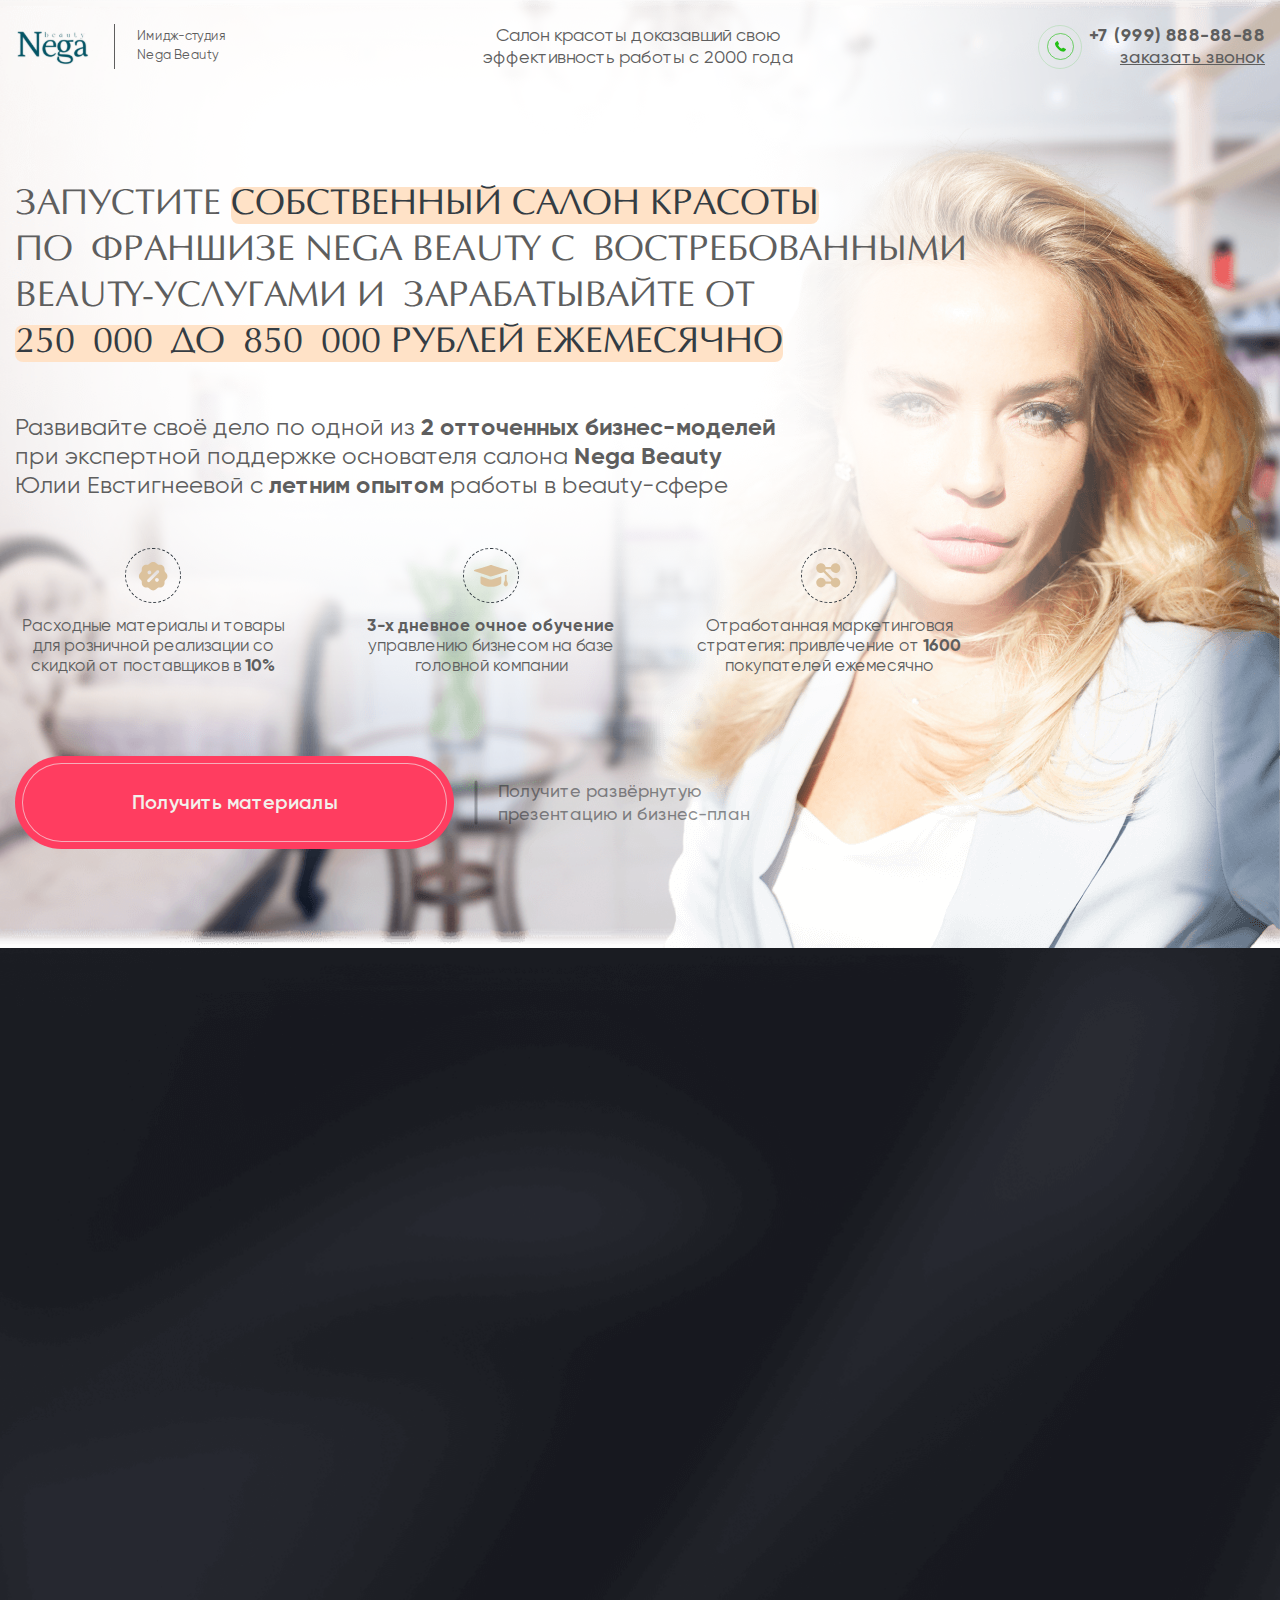
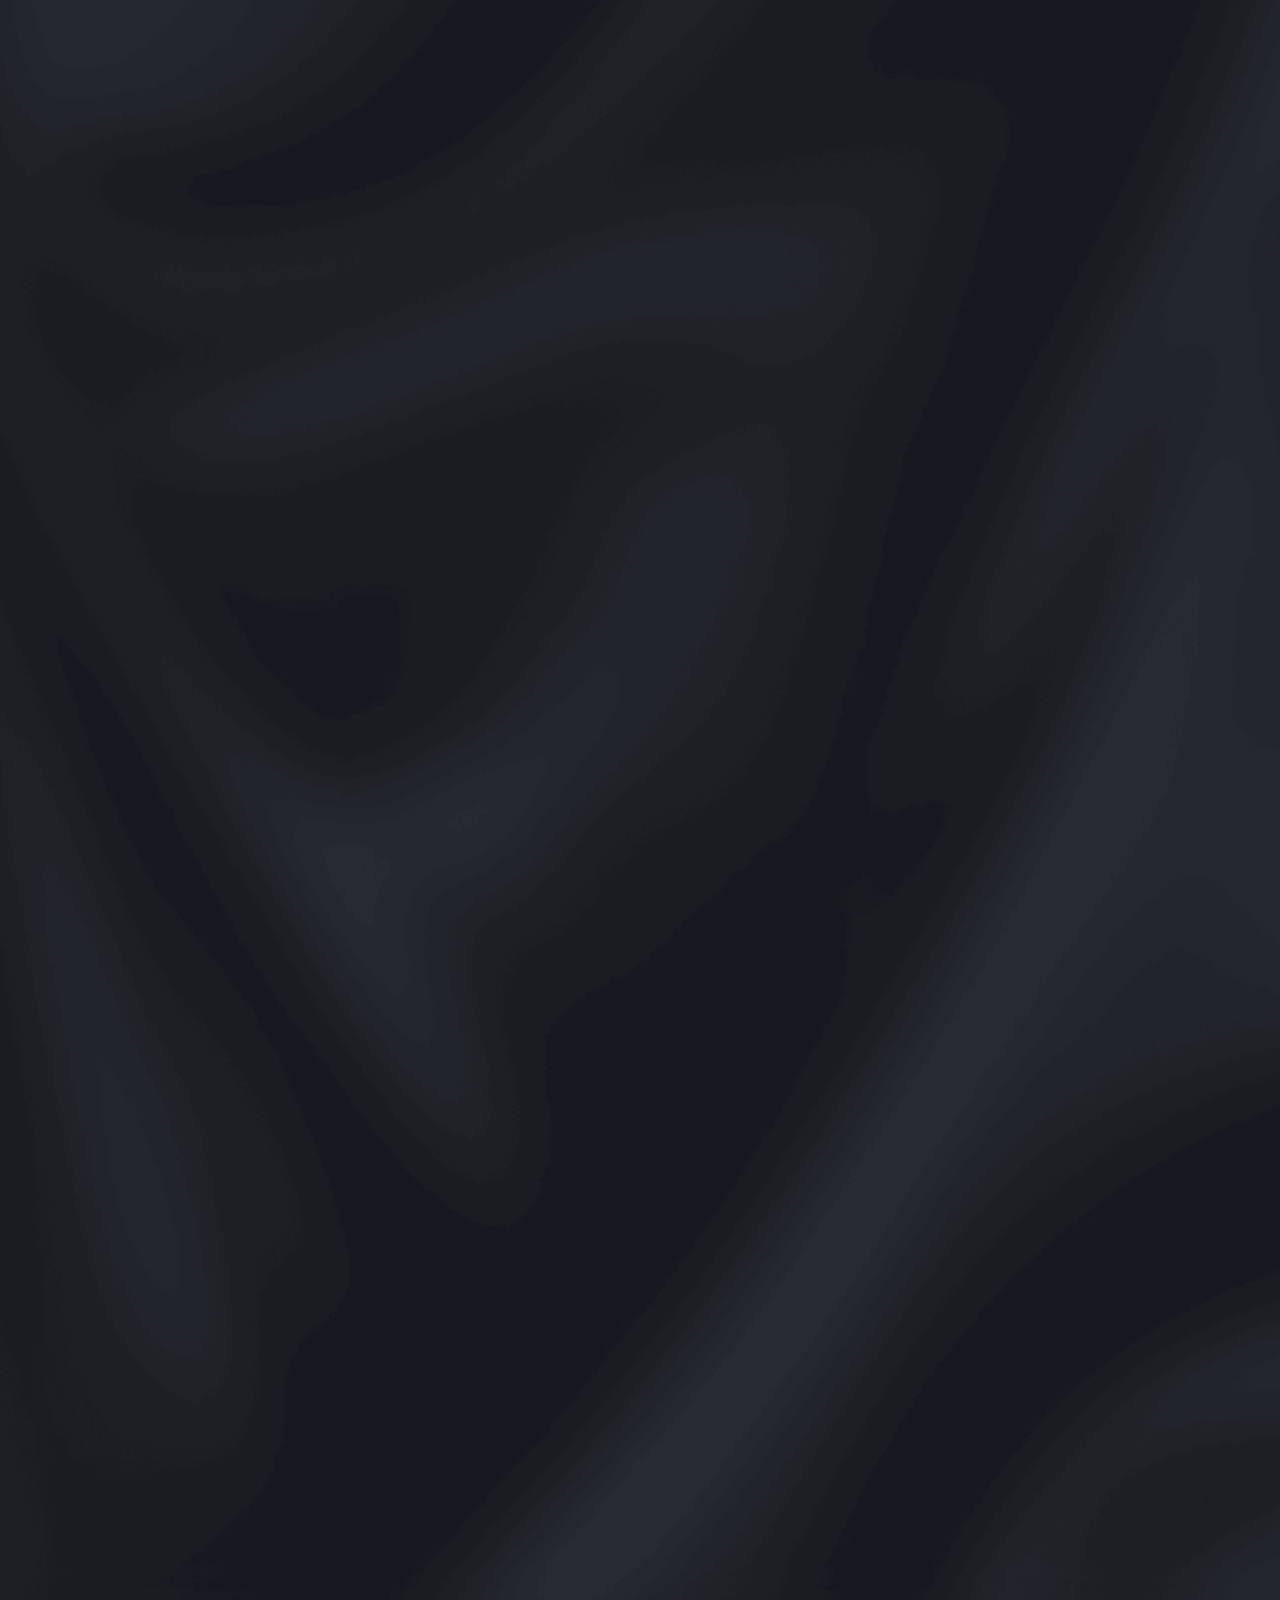
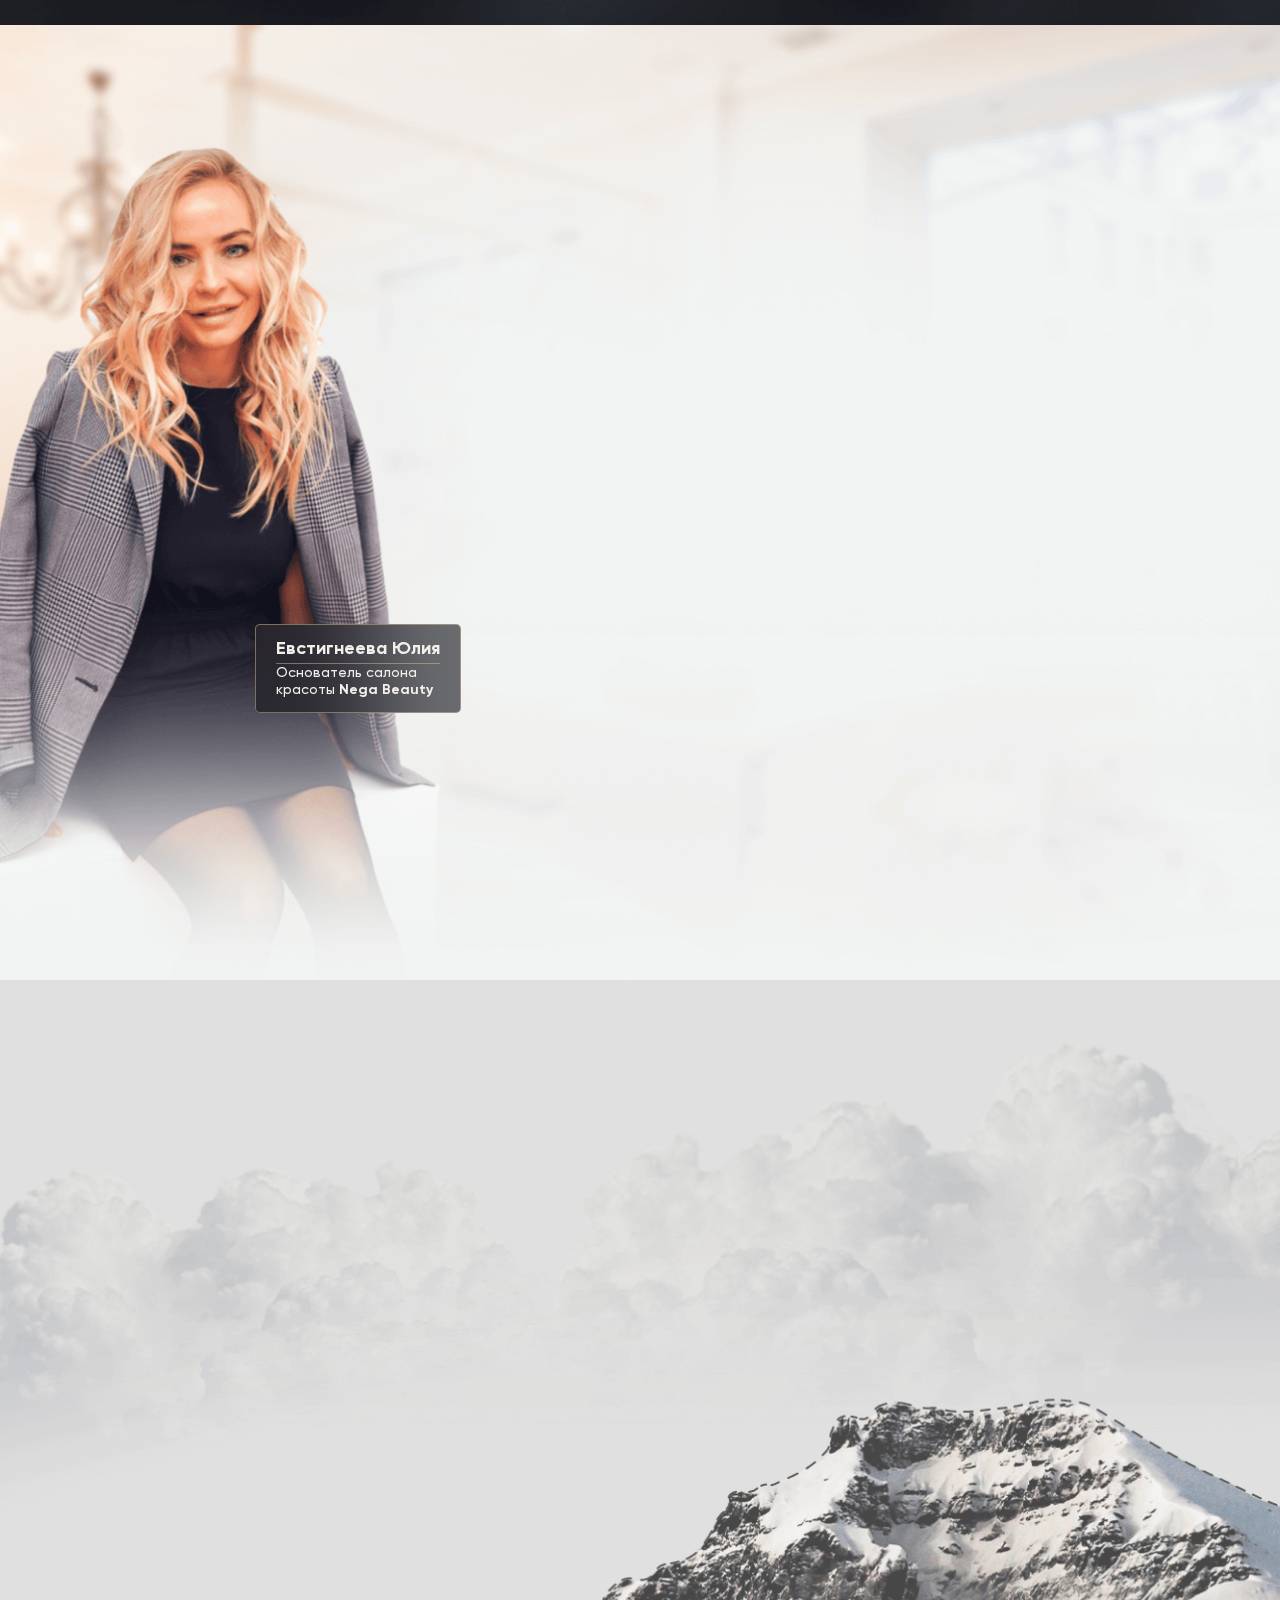
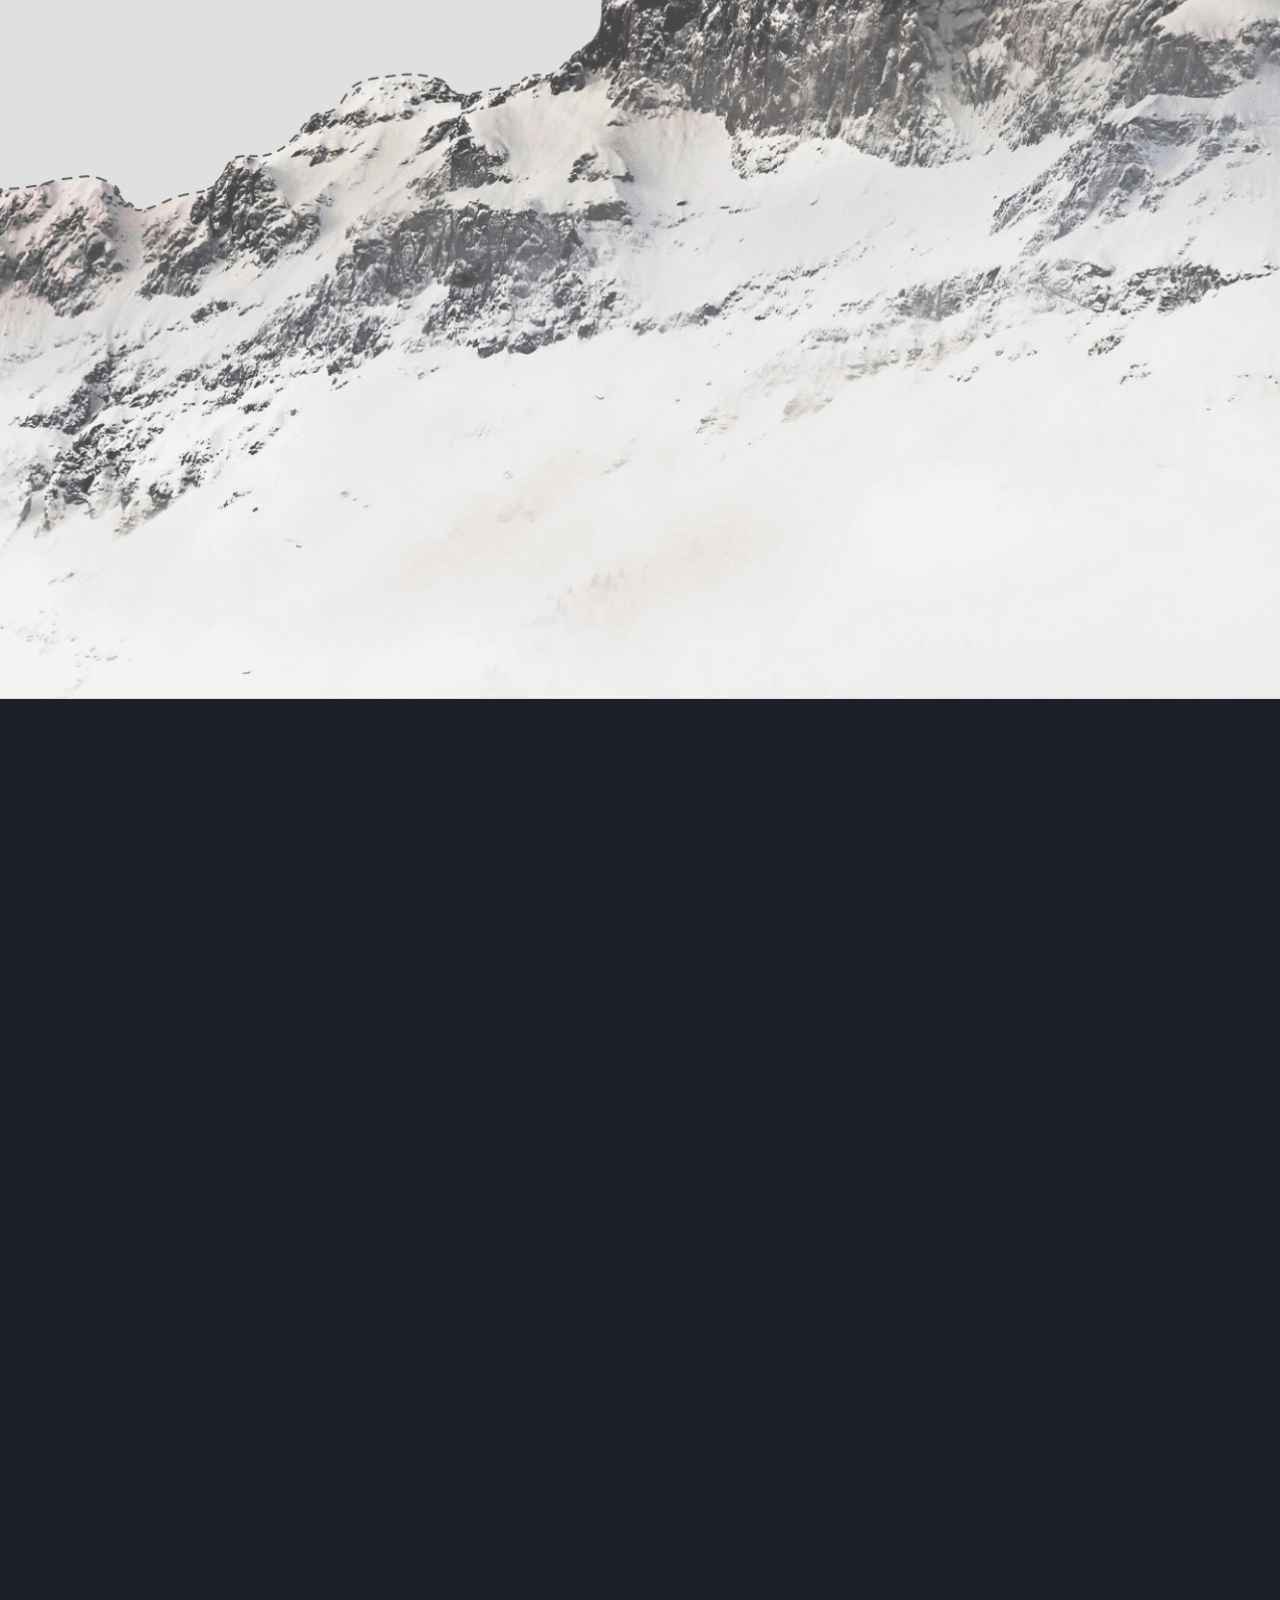
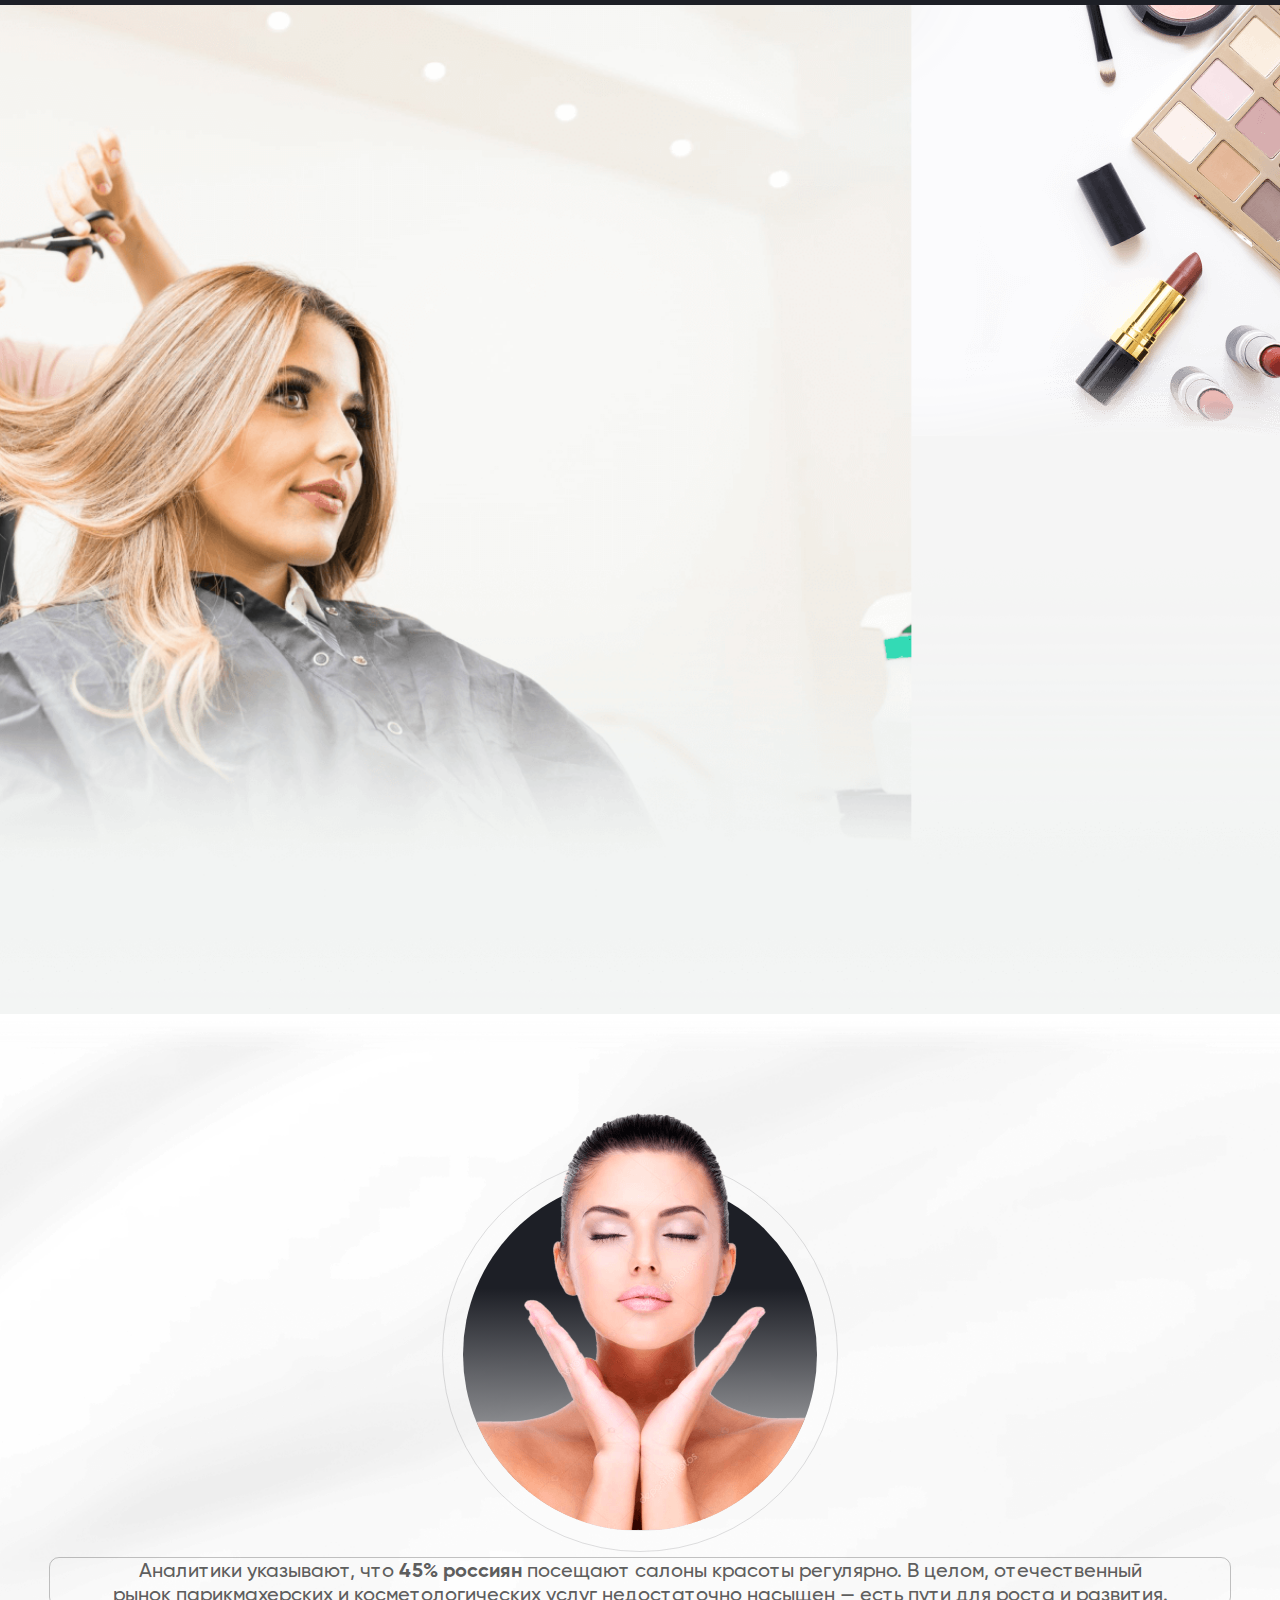
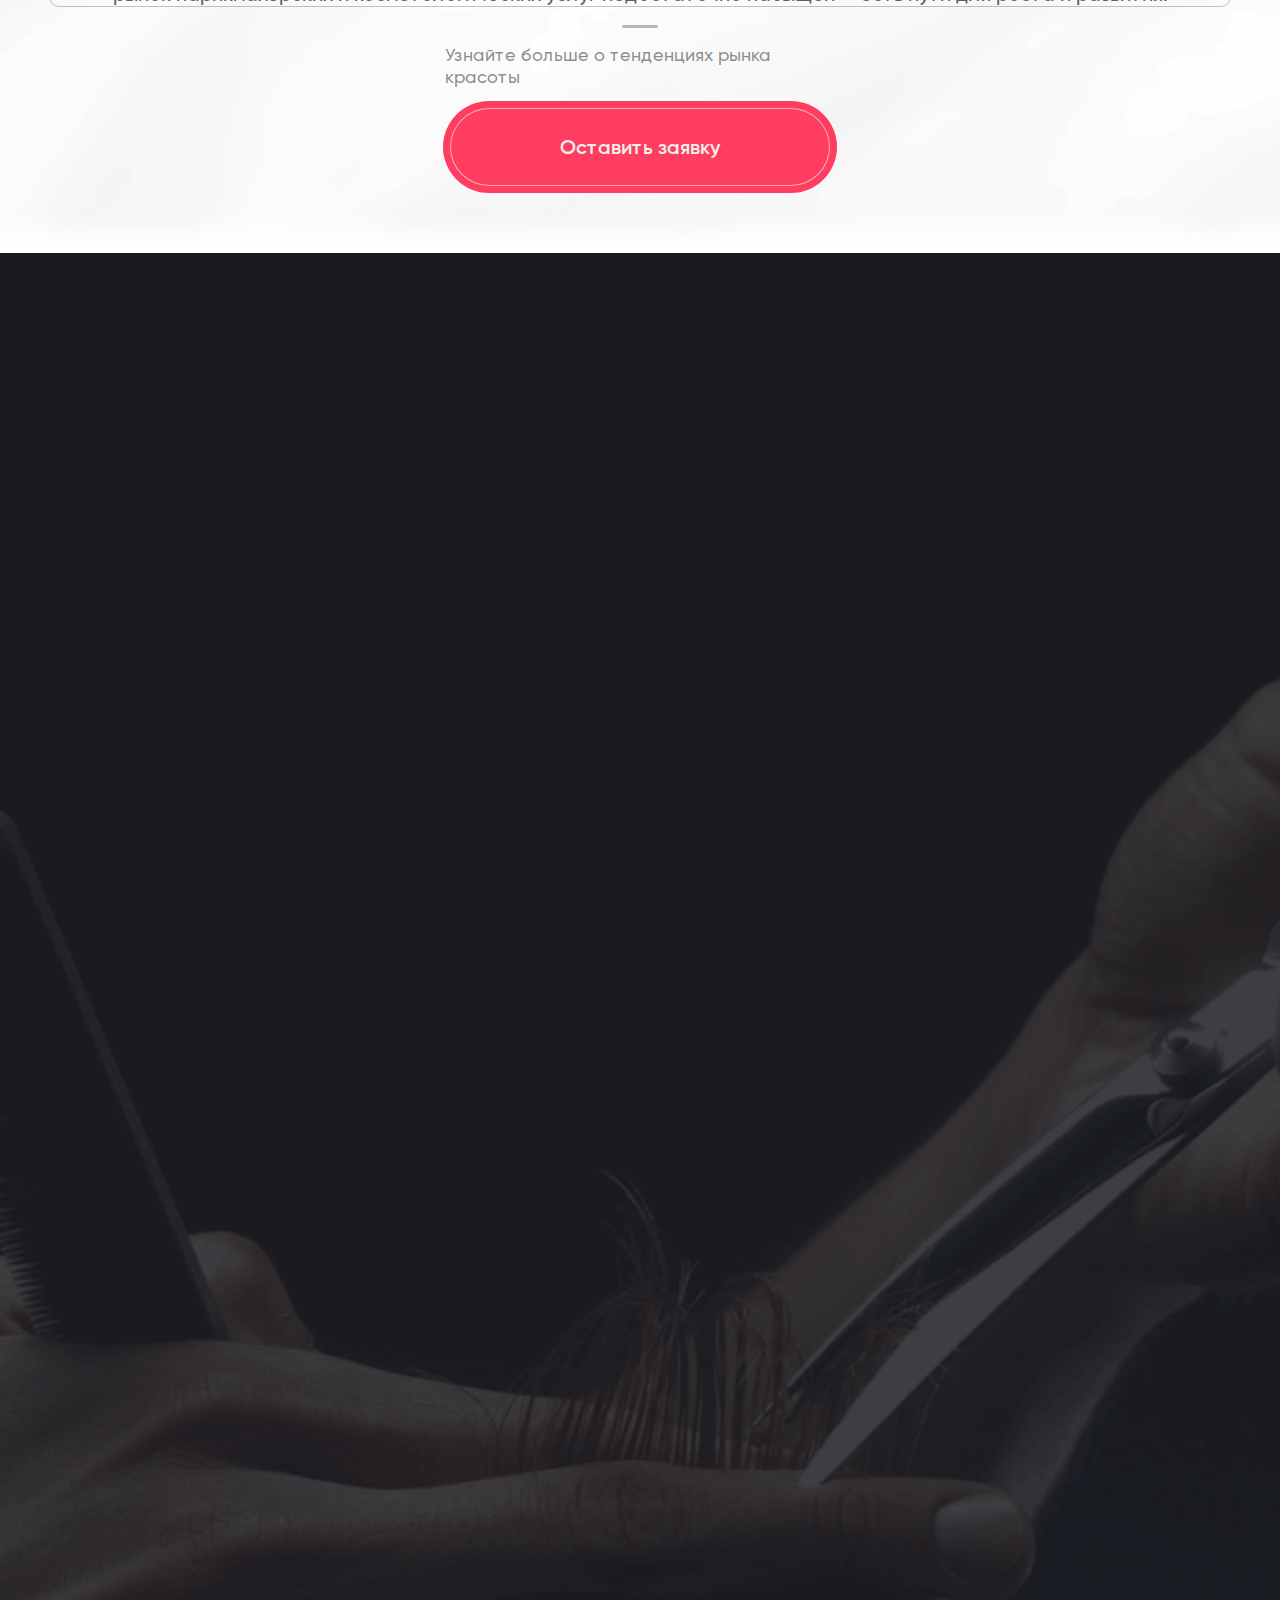
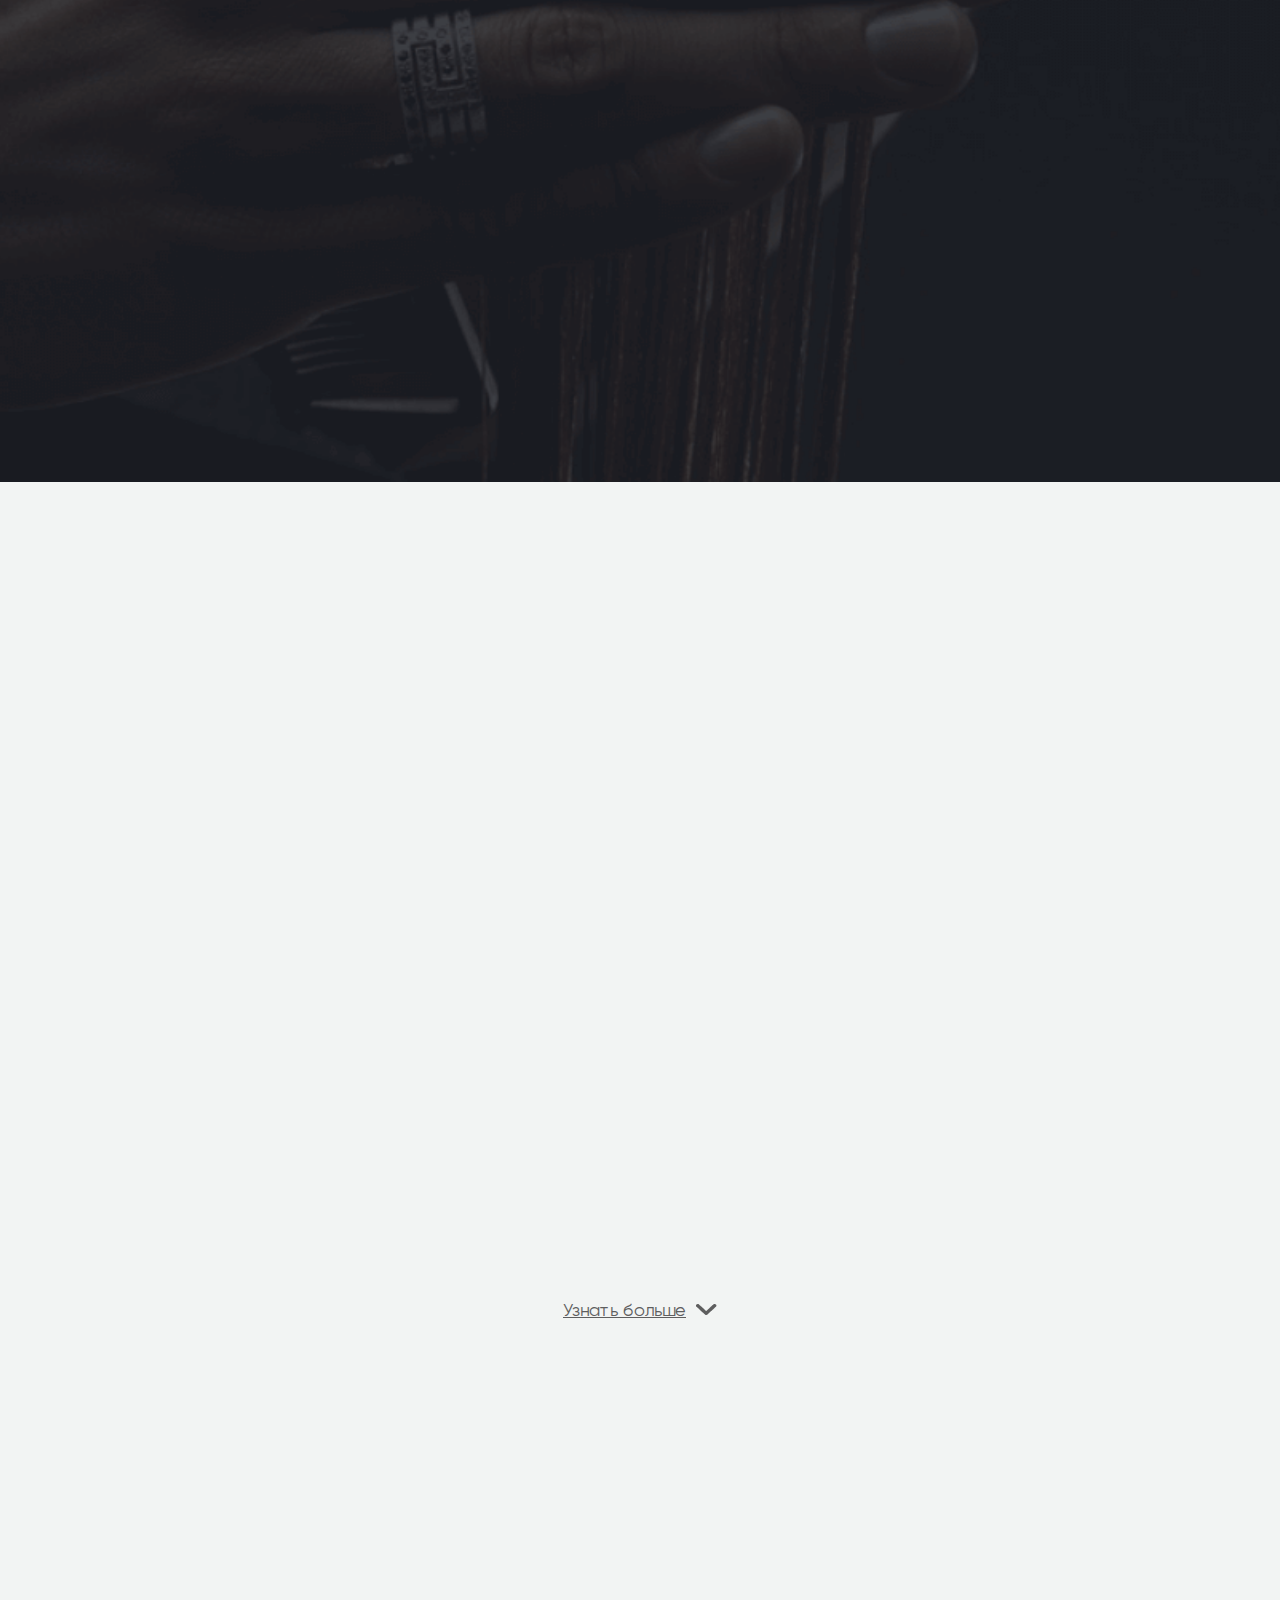
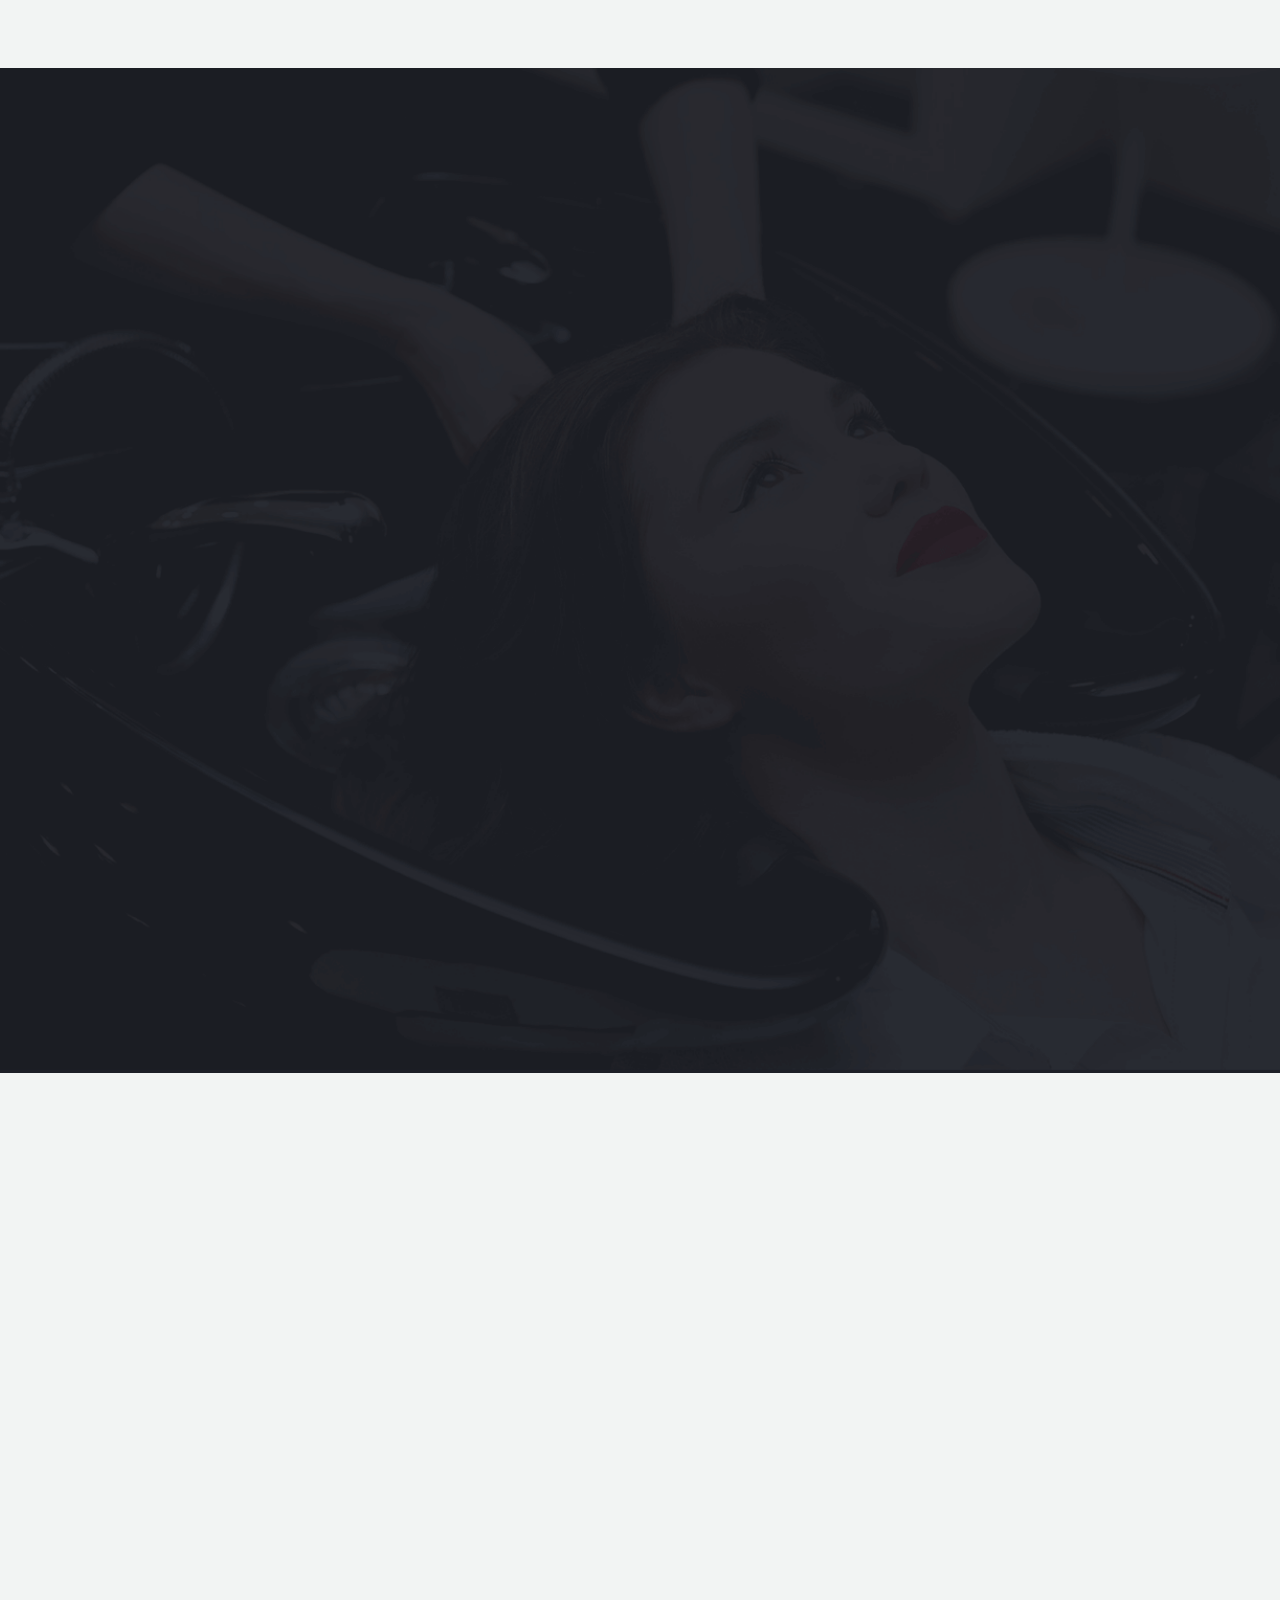
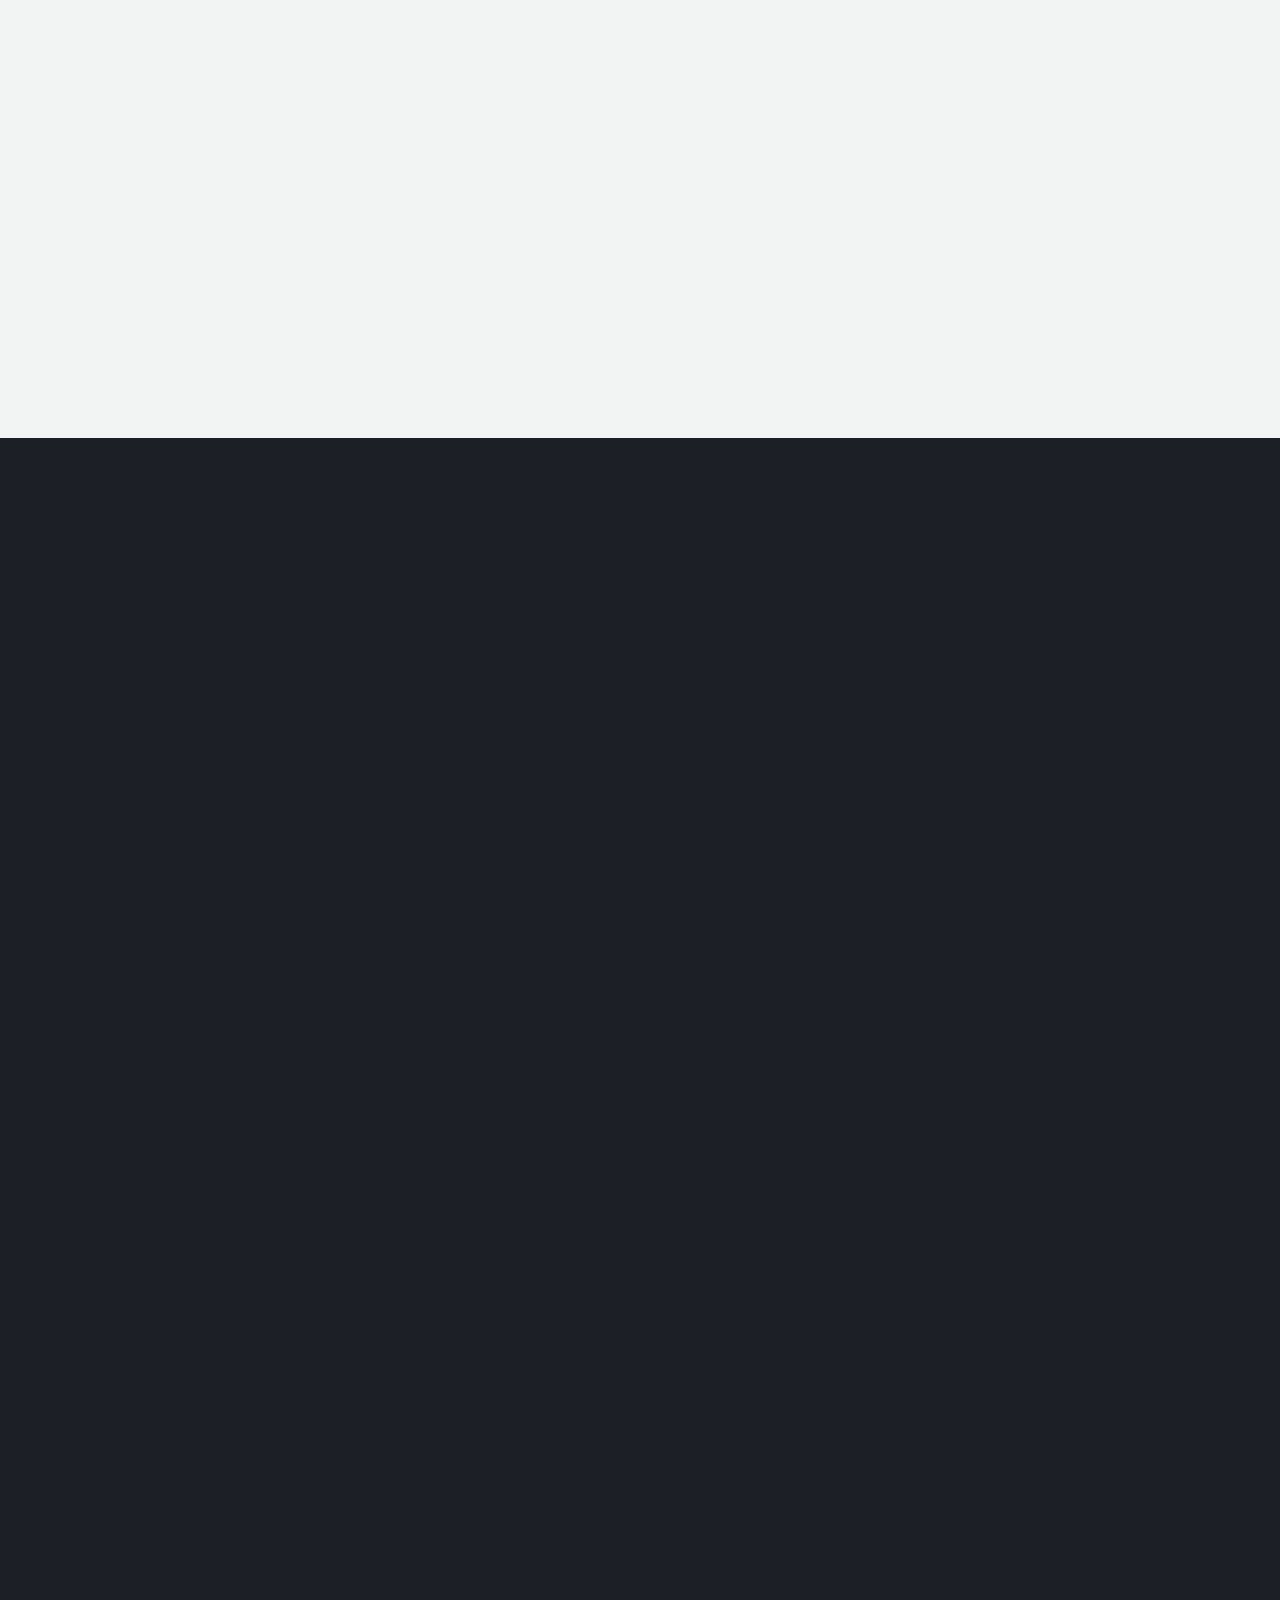
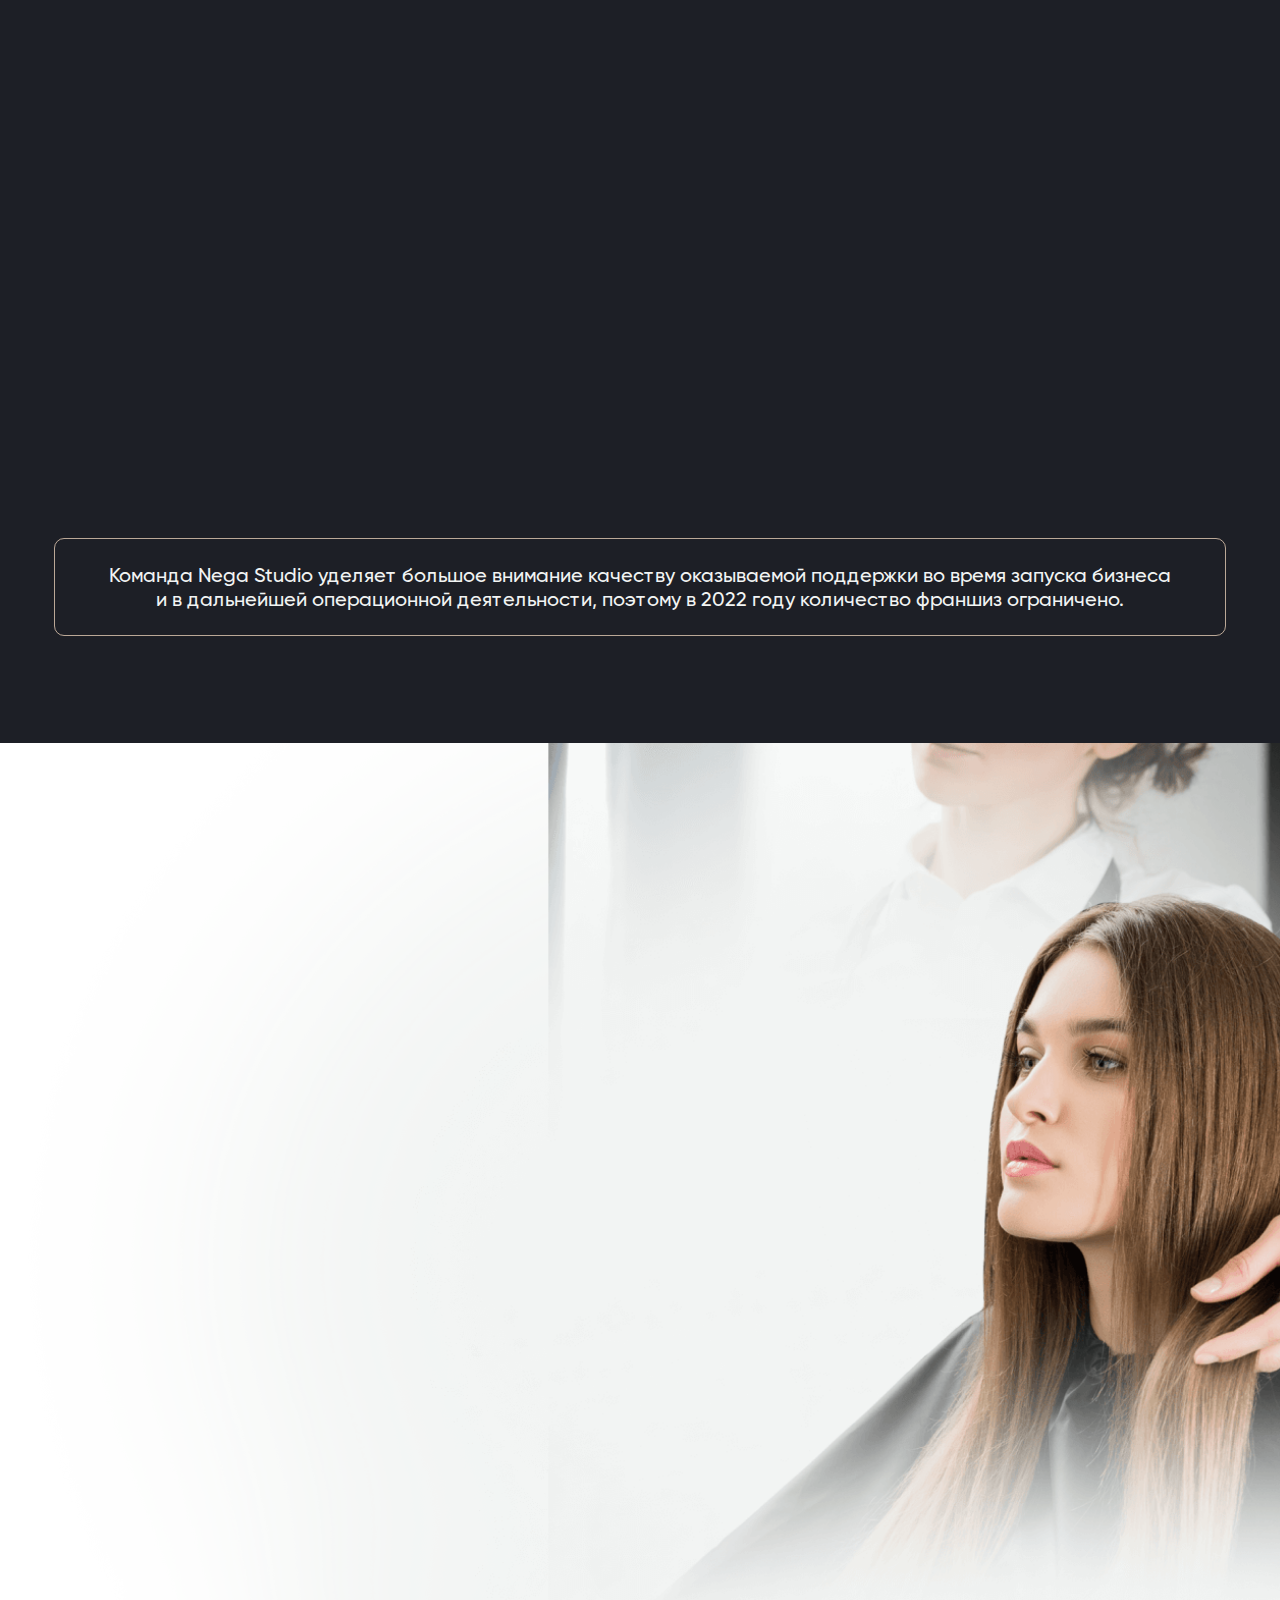
<file: index.html>
<!DOCTYPE html>
<html lang="en">
  <head>
    <meta charset="UTF-8" />
    <meta http-equiv="X-UA-Compatible" content="IE=edge" />
    <meta name="viewport" content="width=device-width, initial-scale=1.0" />
    <link rel="preconnect" href="https://fonts.googleapis.com" />
    <link rel="preconnect" href="https://fonts.gstatic.com" crossorigin />
    <link
      href="https://fonts.googleapis.com/css2?family=Bebas+Neue&display=swap"
      rel="stylesheet"
    />
    <link rel="shortcut icon" href="favicon.ico" type="image/x-icon" />
    <link rel="stylesheet" href="./css/reset.css" />
    <link rel="stylesheet" href="./css/animate.css" />
    <link rel="stylesheet" href="./css/slick.css" />
    <link rel="stylesheet" href="./css/style.css" />
    <link rel="stylesheet" href="./css/modals.css" />
    <title>Имидж-студия Nega Beauty</title>
  </head>
  <body id="main-body">
    <div class="wrapper">
      <header class="header">
        <div class="container">
          <div class="header__body">
            <div class="header__logo">
              <img src="./img/header/logo.svg" alt="logo" />
              <div class="header__logo-line"></div>
              <div class="header__logo-descr">Имидж-студия Nega Beauty</div>
            </div>
            <div class="header__descr">
              Салон красоты доказавший свою эффективность работы с 2000 года
            </div>
            <div class="phone__block">
              <div class="phone__block-img">
                <img src="./img/header/phone.svg" alt="phone" />
              </div>
              <div class="phone__block-link">
                <a class="phone__number" href="tel:+79166300041"
                  >+7 (999) 888-88-88</a
                >
                <div class="phone__link">
                  <a class="modal-phone" data-id="#phone"> заказать звонок </a>
                </div>
              </div>
            </div>
          </div>
        </div>
      </header>
      <div class="page__content">
        <main class="main">
          <div class="container">
            <div class="main__body">
              <h1 class="main__title wow fadeInLeft">
                Запустите
                <span>собственный салон красоты</span> по&nbsp;франшизе Nega
                Beauty с&nbsp;востребованными beauty-услугами
                и&nbsp;зарабатывайте от
                <span
                  >250&nbsp;000&nbsp;до&nbsp;850&nbsp;000 рублей
                  ежемесячно</span
                >
              </h1>
              <p class="main__descr wow fadeInLeft">
                Развивайте своё дело по&nbsp;одной из&nbsp;<span
                  >2&nbsp;отточенных бизнес-моделей</span
                >
                при экспертной поддержке основателя салона
                <span>Nega Beauty</span> Юлии Евстигнеевой с&nbsp;<span
                  >летним опытом</span
                >
                работы в&nbsp;beauty-сфере
              </p>
              <div class="main__list wow fadeInUp">
                <div class="main__item">
                  <div class="main__item-img">
                    <img src="./img/header/01.svg" alt="icon" />
                  </div>
                  <p class="main__item-descr">
                    Расходные материалы и товары для розничной реализации со
                    скидкой от поставщиков в <span>10%</span>
                  </p>
                </div>
                <div class="main__item">
                  <div class="main__item-img">
                    <img src="./img/header/02.svg" alt="icon" />
                  </div>
                  <p class="main__item-descr">
                    <span>3-х дневное очное обучение</span> управлению бизнесом
                    на базе головной компании
                  </p>
                </div>
                <div class="main__item">
                  <div class="main__item-img">
                    <img src="./img/header/03.svg" alt="icon" />
                  </div>
                  <p class="main__item-descr">
                    Отработанная маркетинговая стратегия: привлечение от
                    <span>1600</span> покупателей ежемесячно
                  </p>
                </div>
              </div>
              <div class="main__slider wow fadeInUp">
                <div class="slider-flex">
                  <div class="slider-track">
                    <div class="slide-list slide-active">
                      <div class="main__item">
                        <div class="main__item-img">
                          <img src="./img/header/01.svg" alt="icon" />
                        </div>
                        <p class="main__item-descr">
                          Расходные материалы и товары для розничной реализации
                          со скидкой от поставщиков в <span>10%</span>
                        </p>
                      </div>
                    </div>
                    <div class="slide-list">
                      <div class="main__item">
                        <div class="main__item-img">
                          <img src="./img/header/02.svg" alt="icon" />
                        </div>
                        <p class="main__item-descr">
                          <span>3-х дневное очное обучение</span> управлению
                          бизнесом на базе головной компании
                        </p>
                      </div>
                    </div>
                    <div class="slide-list">
                      <div class="main__item">
                        <div class="main__item-img">
                          <img src="./img/header/03.svg" alt="icon" />
                        </div>
                        <p class="main__item-descr">
                          Отработанная маркетинговая стратегия: привлечение от
                          <span>1600</span> покупателей ежемесячно
                        </p>
                      </div>
                    </div>
                  </div>
                </div>
                <div class="slide-dots">
                  <span class="slide-dot slide-active"></span>
                  <span class="slide-dot"></span>
                  <span class="slide-dot"></span>
                </div>
              </div>
              <div class="main__button wow fadeInLeft">
                <div class="btn__cover">
                  <button class="btn top-btn">Получить материалы</button>
                </div>
                <div class="button__line"></div>
                <div class="button__descr">
                  Получите развёрнутую презентацию и бизнес-план
                </div>
              </div>
            </div>
          </div>
        </main>
        <section class="format">
          <div class="container">
            <div class="format__body">
              <h2 class="title format__title wow fadeInDown">
                <span> 2 формата</span> салона красоты
              </h2>
              <p class="format__descr descr wow fadeInUp">
                По франшизе Nega Beauty предлагается 2 независимые
                бизнес-модели. Партнёр выбирает оптимальный формат в зависимости
                от поставленных целей и интереса к определённому направлению в
                beauty-сфере.
              </p>
              <div class="format__tab wow fadeInLeft">
                <div class="tabs">
                  <div class="tab__elem active">
                    Салон красоты с ногтевым сервисом
                  </div>
                  <div class="tab__elem">Салон красоты</div>
                </div>
                <div class="contents">
                  <img
                    src="./img/format/tab1.png"
                    alt="tab"
                    class="content__img first active"
                  />
                  <img
                    src="./img/format/tab2.png"
                    alt="tab"
                    class="content__img second"
                  />
                  <img
                    src="./img/format/effect.png"
                    alt="effect"
                    class="content__effect"
                  />
                  <div class="content__elem active">
                    <div class="elem__top">
                      <div class="elem__title">
                        Площадь помещения: от <span>74 кв.м.</span>
                      </div>
                      <div class="elem__count">Формат 1</div>
                    </div>
                    <div class="elem__block">
                      <div class="block__item">
                        <div class="block__item-title">
                          <p>
                            По данной бизнес-модели, упор в салоне красоты
                            делается на <span>ногтевой сервис.</span> Клиентам
                            будут предлагаться:
                          </p>
                        </div>
                        <div class="block__item-list">
                          <div class="block__item-item">
                            <div class="block__item-descr">
                              различные виды маникюр и педикюра
                            </div>
                            <img
                              src="./img/format/tick.svg"
                              alt="tick"
                              class="block__item-icon"
                            />
                          </div>
                          <div class="block__item-item">
                            <div class="block__item-descr">
                              наращивание ногтей
                            </div>
                            <img
                              src="./img/format/tick.svg"
                              alt="tick"
                              class="block__item-icon"
                            />
                          </div>
                          <div class="block__item-item">
                            <div class="block__item-descr">
                              коррекция и ремонт
                            </div>
                            <img
                              src="./img/format/tick.svg"
                              alt="tick"
                              class="block__item-icon"
                            />
                          </div>
                          <div class="block__item-item">
                            <div class="block__item-descr">парафинотерапия</div>
                            <img
                              src="./img/format/tick.svg"
                              alt="tick"
                              class="block__item-icon"
                            />
                          </div>
                          <div class="block__item-item">
                            <div class="block__item-descr">дизайн</div>
                            <img
                              src="./img/format/tick.svg"
                              alt="tick"
                              class="block__item-icon"
                            />
                          </div>
                          <div class="block__item-item">
                            <div class="block__item-descr">укрепление</div>
                            <img
                              src="./img/format/tick.svg"
                              alt="tick"
                              class="block__item-icon"
                            />
                          </div>
                          <div class="block__item-item">
                            <div class="block__item-descr">
                              покрытие гель-лаком
                            </div>
                            <img
                              src="./img/format/tick.svg"
                              alt="tick"
                              class="block__item-icon"
                            />
                          </div>
                        </div>
                      </div>
                      <div class="block__item">
                        <div class="block__item-title">
                          <p>
                            Ногтевой сервис приносит салону до
                            <span>60%</span> прибыли. Остальные
                            <span>40%</span> будут приносить:
                          </p>
                        </div>
                        <div class="block__item-list">
                          <div class="block__item-item">
                            <div class="block__item-descr">
                              парикмахерские услуги
                            </div>
                            <img
                              src="./img/format/tick.svg"
                              alt="tick"
                              class="block__item-icon"
                            />
                          </div>
                          <div class="block__item-item">
                            <div class="block__item-descr">
                              оформление бровей
                            </div>
                            <img
                              src="./img/format/tick.svg"
                              alt="tick"
                              class="block__item-icon"
                            />
                          </div>
                          <div class="block__item-item">
                            <div class="block__item-descr">
                              макияж, перманент
                            </div>
                            <img
                              src="./img/format/tick.svg"
                              alt="tick"
                              class="block__item-icon"
                            />
                          </div>
                          <div class="block__item-item">
                            <div class="block__item-descr">
                              наращивание ресниц
                            </div>
                            <img
                              src="./img/format/tick.svg"
                              alt="tick"
                              class="block__item-icon"
                            />
                          </div>
                          <div class="block__item-item">
                            <div class="block__item-descr">
                              эстетическая и медицинская к
                            </div>
                            <img
                              src="./img/format/tick.svg"
                              alt="tick"
                              class="block__item-icon"
                            />
                          </div>
                          <div class="block__item-item">
                            <div class="block__item-descr">косметология</div>
                            <img
                              src="./img/format/tick.svg"
                              alt="tick"
                              class="block__item-icon"
                            />
                          </div>
                          <div class="block__item-item">
                            <div class="block__item-descr">
                              продажа косметики
                            </div>
                            <img
                              src="./img/format/tick.svg"
                              alt="tick"
                              class="block__item-icon"
                            />
                          </div>
                        </div>
                      </div>
                    </div>
                    <div class="elem__bottom">
                      <div class="elem__text">
                        Количество специалистов в команде:
                        <span>5-11</span> человек
                      </div>
                      <div class="elem__text">
                        Конверсия продаж — <span>80 %</span>
                      </div>
                      <div class="elem__text">
                        Количество продаж — <span>1640</span>
                      </div>
                    </div>
                  </div>
                  <div class="content__elem">
                    <div class="elem__top">
                      <div class="elem__title">
                        Площадь помещения: от <span>50 кв.м.</span>
                      </div>
                      <div class="elem__count">Формат 2</div>
                    </div>
                    <div class="elem__block second">
                      <div class="block__item">
                        <div class="block__item-title second">
                          <p>
                            Вторая бизнес-модель предполагает открытие
                            <span>салона красоты</span> без ногтевого сервиса.
                            Среди основных услуг будут парикмахерские и
                            косметологические:
                          </p>
                        </div>
                        <div class="block__item-list">
                          <div class="block__item-item">
                            <div class="block__item-descr">стрижка;</div>
                            <img
                              src="./img/format/tick.svg"
                              alt="tick"
                              class="block__item-icon"
                            />
                          </div>
                          <div class="block__item-item">
                            <div class="block__item-descr">укладка волос;</div>
                            <img
                              src="./img/format/tick.svg"
                              alt="tick"
                              class="block__item-icon"
                            />
                          </div>
                          <div class="block__item-item">
                            <div class="block__item-descr">окрашивание;</div>
                            <img
                              src="./img/format/tick.svg"
                              alt="tick"
                              class="block__item-icon"
                            />
                          </div>
                          <div class="block__item-item">
                            <div class="block__item-descr">
                              фитоламинирование;
                            </div>
                            <img
                              src="./img/format/tick.svg"
                              alt="tick"
                              class="block__item-icon"
                            />
                          </div>
                          <div class="block__item-item">
                            <div class="block__item-descr">массаж лица;</div>
                            <img
                              src="./img/format/tick.svg"
                              alt="tick"
                              class="block__item-icon"
                            />
                          </div>
                          <div class="block__item-item">
                            <div class="block__item-descr">
                              услуги по уходу за лицом;
                            </div>
                            <img
                              src="./img/format/tick.svg"
                              alt="tick"
                              class="block__item-icon"
                            />
                          </div>
                          <div class="block__item-item">
                            <div class="block__item-descr">эпиляция;</div>
                            <img
                              src="./img/format/tick.svg"
                              alt="tick"
                              class="block__item-icon"
                            />
                          </div>
                          <div class="block__item-item">
                            <div class="block__item-descr">
                              контурная пластика;
                            </div>
                            <img
                              src="./img/format/tick.svg"
                              alt="tick"
                              class="block__item-icon"
                            />
                          </div>
                          <div class="block__item-item">
                            <div class="block__item-descr">мезотерапия;</div>
                            <img
                              src="./img/format/tick.svg"
                              alt="tick"
                              class="block__item-icon"
                            />
                          </div>
                          <div class="block__item-item">
                            <div class="block__item-descr">обёртывание.</div>
                            <img
                              src="./img/format/tick.svg"
                              alt="tick"
                              class="block__item-icon"
                            />
                          </div>
                        </div>
                      </div>
                      <div class="block__item">
                        <div
                          class="block__item-title second special__item-title"
                        >
                          <p>
                            Данные виды услуг будут приносить до
                            <span>63 % прибыли.</span> Остальные
                            <span>37%</span> принесут:
                          </p>
                        </div>
                        <div class="block__item-list">
                          <div class="block__item-item">
                            <div class="block__item-descr">
                              оформление бровей;
                            </div>
                            <img
                              src="./img/format/tick.svg"
                              alt="tick"
                              class="block__item-icon"
                            />
                          </div>
                          <div class="block__item-item">
                            <div class="block__item-descr">макияж;</div>
                            <img
                              src="./img/format/tick.svg"
                              alt="tick"
                              class="block__item-icon"
                            />
                          </div>
                          <div class="block__item-item">
                            <div class="block__item-descr">перманент;</div>
                            <img
                              src="./img/format/tick.svg"
                              alt="tick"
                              class="block__item-icon"
                            />
                          </div>
                          <div class="block__item-item">
                            <div class="block__item-descr">
                              наращивание ресниц;
                            </div>
                            <img
                              src="./img/format/tick.svg"
                              alt="tick"
                              class="block__item-icon"
                            />
                          </div>
                          <div class="block__item-item">
                            <div class="block__item-descr">
                              продажа косметики.
                            </div>
                            <img
                              src="./img/format/tick.svg"
                              alt="tick"
                              class="block__item-icon"
                            />
                          </div>
                        </div>
                      </div>
                    </div>
                    <div class="elem__bottom">
                      <div class="elem__text">
                        Количество специалистов в команде:
                        <span>3-7</span> человек
                      </div>
                      <div class="elem__text">
                        Конверсия продаж — <span>80 %</span>
                      </div>
                      <div class="elem__text">
                        Количество продаж — <span>520</span>
                      </div>
                    </div>
                  </div>
                </div>
              </div>
              <div class="format__sale wow fadeInUp">
                <div class="sale__descr">
                  Головная компания берёт на себя организацию регулярных
                  поставок расходных материалов и косметических средств для
                  реализации в салоне со скидкой от поставщиков в размере
                  <span>10%.</span>
                </div>
                <div class="sale__amount">-10%</div>
              </div>
              <div class="format__marketing wow fadeInUpBig">
                <img
                  src="./img/format/circle.png"
                  alt="schema"
                  class="marketing__schema"
                />
                <div class="marketing__block">
                  <div class="marketing__title wow fadeInUp">
                    <p>
                      <span>Поток клиентов</span> будет обеспечен экспертами
                      головного офиса, использующих проверенные инструменты
                      продвижения
                    </p>
                  </div>
                  <div class="marketing__list">
                    <div class="marketing__item">
                      <p>вывеска - <span>20%</span></p>
                      <img src="./img/format/01.svg" alt="icon" />
                    </div>
                    <div class="marketing__item">
                      <p>онлайн маркетинг - <span>75%</span></p>
                      <img src="./img/format/02.svg" alt="icon" />
                    </div>
                    <div class="marketing__item">
                      <p>сайт - <span>10%</span></p>
                      <img src="./img/format/03.svg" alt="icon" />
                    </div>
                    <div class="marketing__item">
                      <p>социальные сети - <span>65%</span></p>
                      <img src="./img/format/04.svg" alt="icon" />
                    </div>
                    <div class="marketing__item">
                      <p>промоутеры - <span>5%</span></p>
                      <img src="./img/format/05.svg" alt="icon" />
                    </div>
                    <div class="marketing__item">
                      <p>офлайн маркетинг - <span>25%</span></p>
                      <img src="./img/format/06.svg" alt="icon" />
                    </div>
                  </div>
                </div>
                <p class="marketing__descr first">
                  Современный тренд на ухоженность и красоту ведёт к тому, что
                  всё больше девушек следят за своей внешностью, регулярно
                  посещают салоны красоты, где кроме эстетических процедур могут
                  получить новые эмоции и отдохнуть.
                </p>
                <p class="marketing__descr">
                  В салонах красоты Nega Beauty девушкам оказываются услуги
                  премиум-сегмента по ценам бизнес-класса. Клиенты могут
                  расслабиться и понежиться в приятной атмосфере заботы и
                  красоты. Мастера используют натуральные косметические средства
                  и проверенные технологии. Высокий уровень сервиса,
                  положительная аура и экологичный подход в оказанию услуг
                  обеспечивают стабильный рост клиентской базы.
                </p>
              </div>
            </div>
          </div>
        </section>
        <section class="history">
          <div class="container">
            <div class="history__body">
              <h2 class="history__title title wow fadeInRight">
                4 шага на пути к успеху: история основателя салонов
                <span>Nega Beauty</span>
              </h2>
              <div class="history__list wow fadeInRight">
                <div class="history__item">
                  <div class="history__item-title">
                    В 2000 году решила открыть собственный салон красоты.
                  </div>
                  <div class="history__item-descr">
                    Я очень хотела, чтобы клиенты получали удовольствие и
                    нежились в блаженстве приходя на процедуры.
                  </div>
                </div>
                <div class="history__item">
                  <div class="history__item-title">
                    Имидж-студия «Nega Beauty»
                  </div>
                  <div class="history__item-descr">
                    Пространство совершенной красоты, гармонии тела и разума,
                    оазис релаксации в сердце мегаполиса. Философия имидж-студии
                    — Неповторимость, Естественность, Гармония, Абсолют.
                  </div>
                </div>
                <div class="history__item">
                  <div class="history__item-title">
                    Наша команда растёт и совершенствуется каждый день.
                  </div>
                  <div class="history__item-descr">
                    Применение мировых тенденций, современного оборудования
                    вместе с авторской работой, широкий спектр услуг — для
                    бесспорного шарма, истинной красоты и крепкого здоровья
                    наших клиентов.
                  </div>
                </div>
                <div class="history__item">
                  <div class="history__item-title">
                    Я горжусь своим бизнесом
                  </div>
                  <div class="history__item-descr">
                    Для салона оформлена медицинская лицензия, в команде
                    работают лучшие мастера, используются мировые технологии и
                    экологические средства по уходу. На сегодняшний день владею
                    3 крупными салонами в Москве. Продолжаю искать новые точки
                    развития бизнеса и наслаждаюсь рабочим процессом. Благодаря
                    трудностям, я получила бесценный опыт и готова делиться им с
                    другими.
                  </div>
                </div>
              </div>
              <div class="history__card">
                <div class="card__title">Евстигнеева Юлия</div>
                <p class="card__descr">
                  Основатель салона красоты <span>Nega Beauty</span>
                </p>
              </div>
            </div>
          </div>
        </section>
        <section class="way">
          <div class="container">
            <div class="way__body">
              <h3 class="way__title wow fadeInLeft">ПУТЬ К ВЕРШИНЕ</h3>
              <div class="way__list wow fadeInUp">
                <div class="way__item first">
                  <div class="way__item-title">ШАГ 1</div>
                  <p class="way__item-descr">
                    Аренда кабинета в санатории. Мне очень нравилось помогать и
                    вносить вклад в здоровье людей, но привлекать клиентов в
                    крупный санаторий было довольно сложно.
                  </p>
                  <img src="./img/way/location.svg" alt="local" />
                </div>
                <div class="way__item second">
                  <div class="way__item-title">ШАГ 2</div>
                  <p class="way__item-descr">
                    Аренда кабинета в фитнес клубе, на работу пригласила
                    медсестёр с профильным образованием. Успех не заставил себя
                    ждать — клиенты были заинтересованы процедурами и регулярно
                    посещали кабинет.
                  </p>
                  <img src="./img/way/location.svg" alt="local" />
                </div>
                <div class="way__item third">
                  <div class="way__item-title">ШАГ 3</div>
                  <p class="way__item-descr">
                    Несмотря на сложности, решила идти дальше и арендовала
                    кабинет в центре гирудотерапии. И тут поняла, что накопила
                    достаточно опыта, знаний и финансов, чтобы стартовать
                    самостоятельно.
                  </p>
                  <img src="./img/way/location.svg" alt="local" />
                </div>
                <div class="way__item fourth">
                  <div class="way__item-title">ШАГ 4</div>
                  <p class="way__item-descr">
                    Открытие собственного салон красоты на ул. Профсоюзной г.
                    Москва, который работает на сегодняшний день 20 лет. Все
                    свои силы и деньги вкладывала в бизнес: ремонт помещения,
                    администрирование, закупки, обучения, тренинги и тп.
                  </p>
                  <img src="./img/way/location.svg" alt="local" />
                </div>
              </div>
              <div class="way__form wow fadeInDown">
                <h2 class="way__form-title">
                  Узнайте от собственника, как открыть салон красоты
                </h2>
                <form action="" class="form">
                  <div class="form__field">
                    <input
                      type="tel"
                      class="form__input form__input-phone content__input"
                      name="phone"
                      placeholder="+7 (___) ___ ____"
                      autocomplete="off"
                    />
                    <input
                      type="text"
                      class="form__input form__input-email content__input"
                      name="city"
                      placeholder="negaomm@gmail.com"
                      autocomplete="off"
                    />
                    <input
                      type="text"
                      class="form__input form__input-name content__input"
                      name="name"
                      placeholder="Евстигнеева Юлия"
                      autocomplete="off"
                    />
                    <input
                      type="text"
                      name="section-name-text"
                      value=" Узнайте от собственника, как открыть салон красоты"
                      hidden
                    />
                    <input
                      type="text"
                      name="section-btn-text"
                      value="Получить материалы"
                      hidden
                    />
                    <input
                      type="text"
                      name="section-name"
                      value="открытая"
                      hidden
                    />
                    <div class="btn__cover">
                      <button class="btn btn__way" type="submit">Получить материалы</button>
                    </div>
                  </div>
                  <div class="form__policy content__policy">
                    <div class="policy__tick">
                      <img src="./img/form/tick.svg" alt="tick" />
                    </div>
                    <p>
                      Я подтверждаю, что ознакомлен и даю согласие на обработку
                      персональных данных на условиях и для целей, определяемых
                      <span class="politicy">Политикой конфиденциальности</span>
                    </p>
                  </div>
                </form>
              </div>
              <div class="btn__cover adaptive__btn">
                <button class="btn btn__way top-btn">Получить материалы</button>
              </div>
            </div>
          </div>
        </section>
        <section class="space">
          <div class="container">
            <div class="space__body">
              <h2 class="space__title title wow fadeInUp">
                Пространство <span>релакса, красоты и&nbsp;гармонии</span>
              </h2>
              <p class="space__descr wow fadeInUp">
                Салоны, где можно расслабиться и понежиться в руках
                профессиональных мастеров, посещают девушки от 16 до 50 лет.
              </p>
              <div class="space__list">
                <div class="space__item wow fadeInLeft">
                  <img src="./img/space/01.jpg" alt="img" />
                  <div class="space__block">
                    <div class="space__block-descr">
                      ул. Малый Палашевский переулок, 4
                    </div>
                    <div class="space__block-amount">
                      Площадь: <span>80 кв.м.</span>
                    </div>
                  </div>
                </div>
                <div class="space__item wow fadeInRight">
                  <img src="./img/space/02.jpg" alt="img" />
                  <div class="space__block">
                    <div class="space__block-descr">
                      ул. Кржижановского, 18к3
                    </div>
                    <div class="space__block-amount">
                      Площадь: <span>75 кв.м.</span>
                    </div>
                  </div>
                </div>
              </div>
              <div class="space__text wow fadeInUp">
                Собственница салонов вложила всю душу в интерьер, поделилась с
                гостями частичкой своего мировоззрения, передала настроение
                релакса и наслаждения.
              </div>
            </div>
          </div>
        </section>
        <section class="statistic">
          <div class="container">
            <div class="statistic__body">
              <h2 class="title statistic__title wow fadeInRight">
                Россияне стали тратить на&nbsp;услуги салонов красоты на
                <span>47%</span> больше
              </h2>
              <div class="statistic__block wow fadeInRight">
                <div class="statistic__list">
                  <div class="statistic__item">
                    <div class="statistic__item-title first">
                      На&nbsp;данный момент наблюдается культ красоты
                      и&nbsp;естественности
                    </div>
                    <div class="statistic__item-descr first">
                      Девушки хотя&nbsp;бы раз в&nbsp;месяц посещают салоны
                      красоты. Основные потребители услуг&nbsp;&mdash; клиенты
                      от&nbsp;<span>16&nbsp;до&nbsp;40</span>
                      лет, большинство из&nbsp;них женщины.
                    </div>
                  </div>
                  <div class="statistic__item">
                    <div class="statistic__item-title second">
                      Клиенты приходят
                    </div>
                    <div class="statistic__item-descr second">
                      В&nbsp;студии красоты и&nbsp;SPA-салоны
                      за&nbsp;расслабляющей атмосферой, возможностью отдохнуть
                      после рабочего дня и&nbsp;пообщаться с&nbsp;любимым
                      мастером
                    </div>
                  </div>
                  <div class="statistic__item">
                    <div class="statistic__item-title third">
                      Исследовательская компания NeoAnalytics сообщила:
                    </div>
                    <div class="statistic__item-descr third">
                      В&nbsp;2021 году объём рынка парикмахерских
                      и&nbsp;косметологических услуг вырос на&nbsp;<span
                        >46,9%</span
                      >
                      по&nbsp;сравнению с&nbsp;годом ранее и&nbsp;достиг отметки
                      в&nbsp;<span>150 млрд рублей</span>
                    </div>
                  </div>
                  <div class="statistic__item">
                    <div class="statistic__item-title fourth">
                      Согласно данным «СберУслуги»
                    </div>
                    <div class="statistic__item-descr fourth">
                      Поход в&nbsp;салон красоты обходится россиянам минимум
                      в&nbsp;<span>5&nbsp;300&nbsp;₽</span>,
                      а&nbsp;в&nbsp;Москве и&nbsp;Санкт-Петербурге &mdash;
                      <span>7&nbsp;050&nbsp;₽</span>
                      и&nbsp;<span>6&nbsp;400&nbsp;₽</span>. В&nbsp;<span
                        >2021</span
                      >
                      году спрос на&nbsp;услуги парикмахеров, мастеров ногтевого
                      сервиса, коррекции бровей и&nbsp;ресниц заметно вырос.
                    </div>
                  </div>
                </div>
              </div>
            </div>
          </div>
        </section>
        <section class="period">
          <div class="container">
            <div class="period__body">
              <h2 class="period__title wow fadeInUpBig">
                Многие услуги проводятся с определённой периодичностью для
                поддержания ухоженного внешнего вида:
              </h2>
              <div class="period__list wow fadeInDown">
                <div class="first__list">
                  <div class="first__item first">
                    <p>Педикюр делают <span>1 раз</span> в месяц</p>
                  </div>
                  <div class="first__item second">
                    <p>
                      Коррекция ресниц проводится каждые <span>2-3 недели</span>
                    </p>
                  </div>
                  <div class="first__item third">
                    <p>
                      Качественный маникюр держится
                      <span>2-4 недели,</span> поэтому <span>2 раза</span> в
                      месяц его обновляют
                    </p>
                  </div>
                </div>
                <div class="second__list">
                  <div class="second__item first">
                    <p>
                      Для подкрашивания корней волос салон посещают
                      <span>1 раз</span> в месяц
                    </p>
                  </div>
                  <div class="second__item second">
                    <p>
                      Женщины с короткой стрижкой ходят к мастеру раз в
                      <span>2 месяца</span>
                    </p>
                  </div>
                  <div class="second__item third">
                    <p>
                      Массажи, обёртывания и маски можно делать довольно часто,
                      благодаря им кожа приобретает <span>здоровый</span> и
                      <span>свежий оттенок</span>
                    </p>
                  </div>
                </div>
              </div>
              <div class="period__photo">
                <div class="period__photo-circle">
                  <img src="./img/period/girl.png" alt="girl" />
                </div>
              </div>
              <div class="period__block">
                <p>
                  Аналитики указывают, что <span>45% россиян</span> посещают
                  салоны красоты регулярно. В целом, отечественный рынок
                  парикмахерских и косметологических услуг недостаточно
                  насыщен — есть пути для роста и развития.
                </p>
              </div>
              <div class="period__bottom">
                <p class="period__subtitle">
                  Узнайте больше о тенденциях рынка красоты
                </p>
                <div class="btn__cover">
                  <button class="btn top-btn">Оставить заявку</button>
                </div>
              </div>
            </div>
          </div>
        </section>
        <section class="areas">
          <div class="container">
            <div class="areas__body">
              <h2 class="areas__title title wow fadeInUp">
                <span>8 ключевых направлений</span> услуг салонов Nega Beauty
              </h2>
              <p class="areas__descr descr wow fadeInUp">
                Эксперты головной компании тщательно изучают потребности
                клиентов и&nbsp;формируют оптимальный набор востребованных
                услуг. Таким образом, удаётся достигать максимального охвата
                целевой аудитории.
              </p>
              <div class="areas__list wow fadeInUp">
                <div class="areas__item first">
                  <div class="areas__item-title">Парикмахерские услуги</div>
                  <ul class="areas__item-list">
                    <li class="areas__item-item">Стрижка</li>
                    <li class="areas__item-item">Сложное окрашивание</li>
                    <li class="areas__item-item">Укладка</li>
                    <li class="areas__item-item">SPA-программы для волос</li>
                    <li class="areas__item-item">Фитоламинирование</li>
                  </ul>
                </div>
                <div class="areas__item second wow fadeInUp">
                  <div class="areas__item-title">Ногтевой сервис</div>
                  <ul class="areas__item-list">
                    <li class="areas__item-item">Маникюр</li>
                    <li class="areas__item-item">Педикюр</li>
                    <li class="areas__item-item">Наращивание ногтей</li>
                    <li class="areas__item-item">Покрытие ногтей гель-лаком</li>
                    <li class="areas__item-item">Роспись и дизайн ногтей</li>
                  </ul>
                </div>
                <div class="areas__item third">
                  <div class="areas__item-title">Брови/ресницы/макияж</div>
                  <ul class="areas__item-list">
                    <li class="areas__item-item">Архитектура бровей</li>
                    <li class="areas__item-item">
                      Коррекция бровей воском, нитью, пинцетом
                    </li>
                    <li class="areas__item-item">Покраска бровей и ресниц</li>
                    <li class="areas__item-item">Наращивание ресниц</li>
                    <li class="areas__item-item">
                      Коллагенирование ресниц и бровей
                    </li>
                    <li class="areas__item-item">Все виды макияжа</li>
                  </ul>
                </div>
                <div class="areas__item fourth">
                  <div class="areas__item-title">Перманентный макияж</div>
                  <ul class="areas__item-list">
                    <li class="areas__item-item">
                      Перманентный макияж губ, бровей, глаз
                    </li>
                    <li class="areas__item-item">Обновление работы.</li>
                  </ul>
                </div>
                <div class="areas__item fifth">
                  <div class="areas__item-title">Медицинская косметология</div>
                  <ul class="areas__item-list">
                    <li class="areas__item-item">Мезотерапия</li>
                    <li class="areas__item-item">Инъекции</li>
                    <li class="areas__item-item">Контурная пластика</li>
                    <li class="areas__item-item">Омоложение от «Filorga»</li>
                    <li class="areas__item-item">Инъекционная косметология</li>
                  </ul>
                </div>
                <div class="areas__item sixth">
                  <div class="areas__item-title">Эстетическая косметология</div>
                  <ul class="areas__item-list">
                    <li class="areas__item-item">Пилинг</li>
                    <li class="areas__item-item">Чистка лица</li>
                    <li class="areas__item-item">RF-лифтинг</li>
                    <li class="areas__item-item">Депиляция</li>
                    <li class="areas__item-item">Массаж</li>
                    <li class="areas__item-item">Маски по типу кожи</li>
                    <li class="areas__item-item">SPA-процедуры</li>
                  </ul>
                </div>
                <div class="areas__item seventh">
                  <div class="areas__item-title">
                    Услуги коррекции&nbsp;фигуры
                  </div>
                  <ul class="areas__item-list">
                    <li class="areas__item-item">LPG тело</li>
                    <li class="areas__item-item">LPG проблемные зоны</li>
                    <li class="areas__item-item">Обертывание «T-SHOCK 31»</li>
                  </ul>
                </div>
                <div class="areas__item eighth">
                  <div class="areas__item-title">
                    Продажа сопутствующих товаров по всем beauty-направлениям
                  </div>
                  <ul class="areas__item-list">
                    <li class="areas__item-item">
                      Уходовые средства для волос и кожи лица
                    </li>
                    <li class="areas__item-item">
                      Средства за уходом Бровей и ресниц
                    </li>
                  </ul>
                </div>
              </div>
              <div class="format__sale wow fadeInUp">
                <div class="sale__descr">
                  За счёт регулярного посещения некоторых услуг и предоставления
                  системы лояльности
                  <span>7 из 10 клиентов становятся постоянными.</span>
                </div>
                <div class="sale__amount">7/10</div>
              </div>
            </div>
          </div>
        </section>
        <section class="support">
          <div class="container">
            <div class="support__body">
              <h2 class="support__title title wow fadeInUp">
                <span>16 направлений экспертной</span> поддержки от головной
                компании
              </h2>
              <p class="support__descr wow fadeInUp">
                Задача головного офиса — поддерживать и развивать бизнес
                партнёров:
              </p>
              <div class="support__list wow fadeInUp">
                <div class="support__first">
                  <div class="support__item first">
                    <p class="support__item-descr">
                      <span>Помощь в подборе помещения,</span> передача
                      требований к ремонту и перечня оборудования, необходимых
                      для запуска салона красоты
                    </p>
                    <div class="support__item-amount">
                      <div class="item__number">01</div>
                      <div class="item__point"></div>
                    </div>
                  </div>
                  <div class="support__item third">
                    <p class="support__item-descr">
                      Проведение
                      <span>3-х дневного очного/онлайн-обучения</span> ведению
                      бизнеса от собственника на базе головной компании.
                    </p>
                    <div class="support__item-amount">
                      <div class="item__number">03</div>
                      <div class="item__point"></div>
                    </div>
                  </div>
                  <div class="support__item fifth">
                    <p class="support__item-descr">
                      Подключение партнёра к <span>АmoCRM,</span> ПО
                      <span>«Yclients»</span> для автоматизированной записи
                      клиентов, контроля загруженности салона красоты и
                      аналитики показателей выручки.
                    </p>
                    <div class="support__item-amount">
                      <div class="item__number">05</div>
                      <div class="item__point"></div>
                    </div>
                  </div>
                  <div class="support__item seventh">
                    <p class="support__item-descr">
                      Передача перечня услуг, товаров, инструментов и расходных
                      материалов, разработанного на основе
                      <span>анализа спроса на конечный продукт</span> и анализа
                      конкурентов.
                    </p>
                    <div class="support__item-amount">
                      <div class="item__number">07</div>
                      <div class="item__point"></div>
                    </div>
                  </div>
                  <div class="support__item ninth">
                    <p class="support__item-descr">
                      Передача опробованных
                      <span>успешных технологий продаж:</span> скрипты,
                      продающие тексты для убеждения клиентов совершить покупку.
                    </p>
                    <div class="support__item-amount">
                      <div class="item__number">09</div>
                      <div class="item__point"></div>
                    </div>
                  </div>
                  <div class="support__item eleventh">
                    <p class="support__item-descr">
                      Настройка и ведение, в течение
                      <span>первого месяца работы</span>
                      нового салона, таргетированной рекламы в социальных сетях
                      (с оплатой рекламного бюджета франчайзи-партнёром).
                    </p>
                    <div class="support__item-amount">
                      <div class="item__number">11</div>
                      <div class="item__point"></div>
                    </div>
                  </div>
                  <div class="support__item thirteenth">
                    <p class="support__item-descr">
                      Создание карточек компании в геолокационных сервисах
                      <span>2ГИС, Яндекс.Карты, Google Maps</span>
                    </p>
                    <div class="support__item-amount">
                      <div class="item__number">13</div>
                      <div class="item__point"></div>
                    </div>
                  </div>
                  <div class="support__item fifteenth">
                    <p class="support__item-descr">
                      <span>Размещение информации</span> о точке партнёра на
                      сайте головной компании.
                    </p>
                    <div class="support__item-amount">
                      <div class="item__number">15</div>
                      <div class="item__point"></div>
                    </div>
                  </div>
                </div>
                <div class="support__second">
                  <div class="support__item second">
                    <p class="support__item-descr">
                      Выдача рекомендаций по найму сотрудников и критериев
                      отбора специалистов.
                      <span
                        >Проведение заключительного интервью с кандидатами</span
                      >
                      при первичном подборе.
                    </p>
                    <div class="support__item-amount">
                      <div class="item__number">02</div>
                      <div class="item__point"></div>
                    </div>
                  </div>
                  <div class="support__item fourth">
                    <p class="support__item-descr">
                      Передача
                      <span>опробованных успешных технологий</span> обучения
                      сотрудников и проведения аттестаций
                    </p>
                    <div class="support__item-amount">
                      <div class="item__number">04</div>
                      <div class="item__point"></div>
                    </div>
                  </div>
                  <div class="support__item sixth">
                    <p class="support__item-descr">
                      Вводное
                      <span>удалённое обучение стандартам работы</span> для
                      сотрудников в формате вебинара.
                    </p>
                    <div class="support__item-amount">
                      <div class="item__number">06</div>
                      <div class="item__point"></div>
                    </div>
                  </div>
                  <div class="support__item eighth">
                    <p class="support__item-descr">
                      <span>Подключение и сопровождение</span> в программе, для
                      автоматизированной рассылки приглашений «потерявшимся»
                      клиентам, подтверждения записи клиентов и др.
                    </p>
                    <div class="support__item-amount">
                      <div class="item__number">08</div>
                      <div class="item__point"></div>
                    </div>
                  </div>
                  <div class="support__item tenth">
                    <p class="support__item-descr">
                      <span>Передача форм договоров</span> с клиентами,
                      поставщиками и контрагентами, получения медицинской
                      лицензии.
                    </p>
                    <div class="support__item-amount">
                      <div class="item__number">10</div>
                      <div class="item__point"></div>
                    </div>
                  </div>
                  <div class="support__item twelfth">
                    <p class="support__item-descr">
                      <span>Организация своевременной поставки</span>
                      необходимого объёма товара до франчайзинговой точки,
                      <span>поддержание системы дисконтов</span> от поставщиков
                      за счёт объёма головной компании (с оплатой счетов и
                      транспортных расходов франчайзи-партнером).
                    </p>
                    <div class="support__item-amount">
                      <div class="item__number">12</div>
                      <div class="item__point"></div>
                    </div>
                  </div>
                  <div class="support__item fourteenth">
                    <p class="support__item-descr">
                      <span>Создание аккаунтов в социальных сетях</span> и
                      передача прав доступа, первичное наполнение социальных
                      сетей (<span>12-15</span>
                      постов для каждой соцсети).
                    </p>
                    <div class="support__item-amount">
                      <div class="item__number">14</div>
                      <div class="item__point"></div>
                    </div>
                  </div>
                  <div class="support__item sixteenth">
                    <p class="support__item-descr">
                      Поможем организовать <span>call-центр</span> или
                      <span>отдел продаж</span> после запуска франшизы.
                    </p>
                    <div class="support__item-amount">
                      <div class="item__number">16</div>
                      <div class="item__point"></div>
                    </div>
                  </div>
                </div>
                <div class="support__effect active">
                  <img src="./img/support/effect.png" alt="effect" />
                </div>
              </div>
              <div class="support__adaptive wow fadeInUp">
                <div class="support__adaptive-list">
                  <div class="support__adaptive-item">
                    <div class="support__adaptive-amout">
                      <div class="support__adaptive-number">01</div>
                      <div class="support__adaptive-point"></div>
                    </div>
                    <div class="support__adaptive-descr">
                      <span>Помощь в&nbsp;подборе помещения,</span> передача
                      требований к&nbsp;ремонту и&nbsp;перечня оборудования,
                      необходимых для запуска салона красоты
                    </div>
                  </div>
                  <div class="support__adaptive-item">
                    <div class="support__adaptive-amout">
                      <div class="support__adaptive-number">02</div>
                      <div class="support__adaptive-point"></div>
                    </div>
                    <div class="support__adaptive-descr">
                      Выдача рекомендаций по&nbsp;найму сотрудников
                      и&nbsp;критериев отбора специалистов.
                      <span
                        >Проведение заключительного интервью с кандидатами</span
                      >
                      при первичном подборе.
                    </div>
                  </div>
                  <div class="support__adaptive-item">
                    <div class="support__adaptive-amout">
                      <div class="support__adaptive-number">03</div>
                      <div class="support__adaptive-point"></div>
                    </div>
                    <div class="support__adaptive-descr">
                      Проведение
                      <span>3-х дневного очного/онлайн-обучения</span> ведению
                      бизнеса от&nbsp;собственника на&nbsp;базе головной
                      компании.
                    </div>
                  </div>
                  <div class="support__adaptive-item">
                    <div class="support__adaptive-amout">
                      <div class="support__adaptive-number">04</div>
                      <div class="support__adaptive-point"></div>
                    </div>
                    <div class="support__adaptive-descr">
                      Передача
                      <span>опробованных успешных технологий</span> обучения
                      сотрудников и&nbsp;проведения аттестаций
                    </div>
                  </div>
                  <div class="support__adaptive-item">
                    <div class="support__adaptive-amout">
                      <div class="support__adaptive-number">05</div>
                      <div class="support__adaptive-point"></div>
                    </div>
                    <div class="support__adaptive-descr">
                      Подключение партнёра к&nbsp;<span>АmoCRM,</span>
                      ПО&nbsp;<span>&laquo;Yclients&raquo;</span> для
                      автоматизированной записи клиентов, контроля загруженности
                      салона красоты и&nbsp;аналитики показателей выручки.
                    </div>
                  </div>
                  <div class="support__adaptive-item">
                    <div class="support__adaptive-amout">
                      <div class="support__adaptive-number">06</div>
                      <div class="support__adaptive-point"></div>
                    </div>
                    <div class="support__adaptive-descr">
                      Вводное
                      <span>удалённое обучение стандартам работы</span> для
                      сотрудников в&nbsp;формате вебинара.
                    </div>
                  </div>
                  <div class="support__adaptive-item">
                    <div class="support__adaptive-amout">
                      <div class="support__adaptive-number">07</div>
                      <div class="support__adaptive-point"></div>
                    </div>
                    <div class="support__adaptive-descr">
                      Передача перечня услуг, товаров, инструментов
                      и&nbsp;расходных материалов, разработанного на&nbsp;основе
                      <span>анализа спроса на конечный продукт</span>
                      и&nbsp;анализа конкурентов.
                    </div>
                  </div>
                  <div class="support__adaptive-item">
                    <div class="support__adaptive-amout">
                      <div class="support__adaptive-number">08</div>
                      <div class="support__adaptive-point"></div>
                    </div>
                    <div class="support__adaptive-descr">
                      <span>Подключение и&nbsp;сопровождение</span>
                      в&nbsp;программе, для автоматизированной рассылки
                      приглашений &laquo;потерявшимся&raquo; клиентам,
                      подтверждения записи клиентов и&nbsp;др.
                    </div>
                  </div>
                  <div class="support__adaptive-item">
                    <div class="support__adaptive-amout">
                      <div class="support__adaptive-number">09</div>
                      <div class="support__adaptive-point"></div>
                    </div>
                    <div class="support__adaptive-descr">
                      Передача опробованных
                      <span>успешных технологий продаж:</span> скрипты,
                      продающие тексты для убеждения клиентов совершить покупку.
                    </div>
                  </div>
                  <div class="support__adaptive-item">
                    <div class="support__adaptive-amout">
                      <div class="support__adaptive-number">10</div>
                      <div class="support__adaptive-point"></div>
                    </div>
                    <div class="support__adaptive-descr">
                      <span>Передача форм договоров</span> с&nbsp;клиентами,
                      поставщиками и&nbsp;контрагентами, получения медицинской
                      лицензии.
                    </div>
                  </div>
                  <div class="support__adaptive-item">
                    <div class="support__adaptive-amout">
                      <div class="support__adaptive-number">11</div>
                      <div class="support__adaptive-point"></div>
                    </div>
                    <div class="support__adaptive-descr">
                      Настройка и&nbsp;ведение, в&nbsp;течение
                      <span>первого месяца работы</span> нового салона,
                      таргетированной рекламы в&nbsp;социальных сетях (с оплатой
                      рекламного бюджета франчайзи-партнёром).
                    </div>
                  </div>
                  <div class="support__adaptive-item">
                    <div class="support__adaptive-amout">
                      <div class="support__adaptive-number">12</div>
                      <div class="support__adaptive-point"></div>
                    </div>
                    <div class="support__adaptive-descr">
                      <span>Организация своевременной поставки</span>
                      необходимого объёма товара до&nbsp;франчайзинговой точки,
                      <span>поддержание системы дисконтов</span>
                      от&nbsp;поставщиков за&nbsp;счёт объёма головной компании
                      (с оплатой счетов и&nbsp;транспортных расходов
                      франчайзи-партнером).
                    </div>
                  </div>
                  <div class="support__adaptive-item">
                    <div class="support__adaptive-amout">
                      <div class="support__adaptive-number">13</div>
                      <div class="support__adaptive-point"></div>
                    </div>
                    <div class="support__adaptive-descr">
                      Создание карточек компании в&nbsp;геолокационных сервисах
                      <span>2ГИС, Яндекс.Карты, Google Maps</span>
                    </div>
                  </div>
                  <div class="support__adaptive-item">
                    <div class="support__adaptive-amout">
                      <div class="support__adaptive-number">14</div>
                      <div class="support__adaptive-point"></div>
                    </div>
                    <div class="support__adaptive-descr">
                      <span>Создание аккаунтов в&nbsp;социальных сетях</span>
                      и&nbsp;передача прав доступа, первичное наполнение
                      социальных сетей (<span>12-15</span> постов для каждой
                      соцсети).
                    </div>
                  </div>
                  <div class="support__adaptive-item">
                    <div class="support__adaptive-amout">
                      <div class="support__adaptive-number">15</div>
                      <div class="support__adaptive-point"></div>
                    </div>
                    <div class="support__adaptive-descr">
                      <span>Размещение информации</span> о&nbsp;точке партнёра
                      на&nbsp;сайте головной компании.
                    </div>
                  </div>
                  <div class="support__adaptive-item">
                    <div class="support__adaptive-amout">
                      <div class="support__adaptive-number">16</div>
                      <div class="support__adaptive-point"></div>
                    </div>
                    <div class="support__adaptive-descr">
                      Поможем организовать <span>call-центр</span> или
                      <span>отдел продаж</span> после запуска франшизы.
                    </div>
                  </div>
                  <div class="support__effect-adaptive active">
                    <img src="./img/support/effect.png" alt="effect" />
                  </div>
                </div>
              </div>
              <div class="support__button adaptive">
                <div class="support__btn">Свернуть</div>
                <img src="./img/support/arrow.svg" alt="arrow" />
              </div>
              <div class="support__button2 active adaptive">
                <div class="support__btn">Узнать больше</div>
                <img src="./img/support/openArrow.png" alt="arrow" />
              </div>
              <div class="support__subtitle wow fadeInUp">
                Предоставляется доступ к рабочему чату для проведения
                консультаций от собственника салона <span>Nega Beauty</span> по
                всем текущим вопросам.
                <span>Полноценная поддержка</span> поможет выйти на плановые
                показатели за <span>5 месяцев.</span>
              </div>
              <div class="support__bottom wow fadeInDown">
                <div class="support__text">
                  Заручитесь поддержкой от собственника компании
                </div>
                <div class="btn__cover">
                  <button class="btn support__main-btn top-btn">
                    Получить консультацию
                  </button>
                </div>
              </div>
            </div>
          </div>
        </section>
        <section class="option">
          <div class="container">
            <div class="option__body">
              <h2 class="option__title title wow fadeInUp">
                2&nbsp;варианта инвестирования для выхода на&nbsp;чистую
                ежемесячную прибыль
                <span>от&nbsp;200&nbsp;000 до&nbsp;450&nbsp;000 рублей</span>
              </h2>
              <p class="option__descr wow fadeInUp">
                Эксперты головной компании проанализировали работу салонов
                красоты Nega Studio различных форматов, посчитали расходы на
                запуск, оптимизировали показатели и&nbsp;подготовили таблицу с
                необходимыми вложениями:
              </p>
              <div class="table__wrapper wow fadeInUpBig">
                <table>
                  <tr>
                    <th>Статья расходов</th>
                    <th>Салон красоты с&nbsp;ногтевым&nbsp;сервисом</th>
                    <th>Салон красоты</th>
                  </tr>
                  <tr>
                    <td>Регистрация ИП</td>
                    <td>500 ₽</td>
                    <td>500 ₽</td>
                  </tr>
                  <tr>
                    <td>Обеспечительный платёж за помещение</td>
                    <td>225 тыс. ₽</td>
                    <td>135 тыс. ₽</td>
                  </tr>
                  <tr>
                    <td>Ремонт</td>
                    <td>500 тыс. ₽</td>
                    <td>300 тыс. ₽</td>
                  </tr>
                  <tr>
                    <td>Первичная закупка товара</td>
                    <td>500 тыс. ₽</td>
                    <td>300 тыс. ₽</td>
                  </tr>
                  <tr>
                    <td>Рекламная кампания перед открытием салона красоты</td>
                    <td>10 тыс. ₽</td>
                    <td>10 тыс. ₽</td>
                  </tr>
                  <tr>
                    <td>Аппарат LPG</td>
                    <td>1,8 млн ₽</td>
                    <td>1,8 млн ₽</td>
                  </tr>
                  <tr>
                    <td>Оборудование</td>
                    <td>600 тыс. ₽</td>
                    <td>450 тыс. ₽</td>
                  </tr>
                  <tr>
                    <td>Торговое оборудование</td>
                    <td>200 тыс. ₽</td>
                    <td>200 тыс. ₽</td>
                  </tr>
                  <tr>
                    <th>Итого без паушального взноса</th>
                    <th>3 865 500 тыс. ₽</th>
                    <th>3 195 500 тыс. ₽</th>
                  </tr>
                </table>
              </div>
              <div class="option__subtitle wow fadeInUp">
                Благодаря правильному распределению расходов удастся выгодно
                арендовать помещение, сделать качественный ремонт, закупить
                необходимое оборудование и&nbsp;уверенно стартовать
                в&nbsp;актуальном бизнесе.
              </div>
            </div>
          </div>
        </section>
        <section class="results">
          <div class="container">
            <div class="results__body">
              <h2 class="results__title title wow fadeInUp">
                <span>6&nbsp;ключевых финансовых результатов</span> как
                доказательство эффективности каждой бизнес-модели
              </h2>
              <p class="results__descr wow fadeInUp">
                Цифры собраны согласно работе всех салонов красоты Nega Beauty.
                Эксперты помогут достичь плановых показателей в&nbsp;оптимальные
                сроки:
              </p>
              <div class="result__block wow fadeInDown">
                <div class="result__tabs">
                  <div class="result__tab active">
                    Салон красоты с ногтевым сервисом
                  </div>
                  <div class="result__tab">Салон красоты</div>
                </div>
                <div class="result__contents">
                  <div class="result__content active">
                    <div class="result__content-descr">
                      <div class="result__content-item">
                        <div class="result__content-int">01</div>
                        <div class="result__content-block">
                          <p class="result__content-text">
                            Средняя ежемесячная выручка
                          </p>
                          <div class="result__content-amout">
                            от 2 050 000 ₽
                          </div>
                        </div>
                      </div>
                      <div class="result__content-item">
                        <div class="result__content-int">02</div>

                        <div class="result__content-block">
                          <p class="result__content-text">
                            Количество услуг в месяц
                          </p>
                          <div class="result__content-amout">от 1600</div>
                        </div>
                      </div>
                      <div class="result__content-item">
                        <div class="result__content-int">03</div>

                        <div class="result__content-block">
                          <p class="result__content-text">
                            Срок выхода на плановую прибыль
                          </p>
                          <div class="result__content-amout">5 месяцев</div>
                        </div>
                      </div>
                      <div class="result__content-item">
                        <div class="result__content-int">04</div>

                        <div class="result__content-block">
                          <p class="result__content-text">
                            Период окупаемости, месяц
                          </p>
                          <div class="result__content-amout">14 месяцев</div>
                        </div>
                      </div>
                      <div class="result__content-item">
                        <div class="result__content-int">05</div>

                        <div class="result__content-block">
                          <p class="result__content-text">
                            Средняя чистая ежемесячная прибыль
                          </p>
                          <div class="result__content-amout">от 850 000 ₽</div>
                        </div>
                      </div>
                      <div class="result__content-item">
                        <div class="result__content-int">06</div>

                        <div class="result__content-block">
                          <p class="result__content-text">
                            Рентабельность по чистой прибыли
                          </p>
                          <div class="result__content-amout">21 %</div>
                        </div>
                      </div>
                    </div>
                    <div class="result__content-photo">
                      <img src="./img/results/01.jpg" alt="img" />
                    </div>
                  </div>
                  <div class="result__content">
                    <div class="result__content-descr">
                      <div class="result__content-item">
                        <div class="result__content-int">01</div>
                        <div class="result__content-block">
                          <p class="result__content-text">
                            Средняя ежемесячная выручка
                          </p>
                          <div class="result__content-amout">
                            от 1 050 000 ₽
                          </div>
                        </div>
                      </div>
                      <div class="result__content-item">
                        <div class="result__content-int">02</div>

                        <div class="result__content-block">
                          <p class="result__content-text">
                            Количество услуг в месяц
                          </p>
                          <div class="result__content-amout">от 520</div>
                        </div>
                      </div>
                      <div class="result__content-item">
                        <div class="result__content-int">03</div>

                        <div class="result__content-block">
                          <p class="result__content-text">
                            Срок выхода на плановую прибыль
                          </p>
                          <div class="result__content-amout">5 месяцев</div>
                        </div>
                      </div>
                      <div class="result__content-item">
                        <div class="result__content-int">04</div>

                        <div class="result__content-block">
                          <p class="result__content-text">
                            Период окупаемости, месяц
                          </p>
                          <div class="result__content-amout">23 месяца</div>
                        </div>
                      </div>
                      <div class="result__content-item">
                        <div class="result__content-int">05</div>

                        <div class="result__content-block">
                          <p class="result__content-text">
                            Средняя чистая ежемесячная прибыль
                          </p>
                          <div class="result__content-amout">от 250 000 ₽</div>
                        </div>
                      </div>
                      <div class="result__content-item">
                        <div class="result__content-int">06</div>

                        <div class="result__content-block">
                          <p class="result__content-text">
                            Рентабельность по чистой прибыли
                          </p>
                          <div class="result__content-amout">18 %</div>
                        </div>
                      </div>
                    </div>
                    <div class="result__content-photo">
                      <img src="./img/results/02.jpg" alt="img" />
                    </div>
                  </div>
                </div>
              </div>
              <div class="results__subtitle wow fadeInUp">
                При чётком выполнении рекомендаций головного офиса,
                заинтересованности партнёра в&nbsp;масштабировании бизнеса,
                стремлении к&nbsp;росту и&nbsp;развитию в&nbsp;beauty-сфере,
                удастся выйти на <span>более высокие показатели.</span>
              </div>
              <div class="results__bottom wow fadeInDown">
                <p class="results__bottom-descr">
                  Получите детализированную модель бизнеса на
                  <span>2 года</span>
                </p>
                <div class="btn__cover">
                  <button class="btn results__botton top-btn">
                    Получить консультацию
                  </button>
                </div>
              </div>
            </div>
          </div>
        </section>
        <section class="start">
          <div class="container">
            <div class="start__body">
              <h2 class="start__title title wow fadeInUp">
                В&nbsp;2022 году планируется<br />
                запуск <span>только 10&nbsp;салонов</span> красоты Nega Beauty
              </h2>
              <p class="start__descr wow fadeInUp">
                Головной офис готов запустить бизнес с&nbsp;ограниченным числом
                партнёров, чтобы каждому оказывать полноценную поддержку
                на&nbsp;всех этапах развития.
              </p>
              <p class="start__subtitle wow fadeInUp">
                Эксперты планируют открыть новые франчайзинговые точки
                в&nbsp;городах, близких по&nbsp;экономическим, социальным
                и&nbsp;культурным показателям к&nbsp;г. Москве:
              </p>
              <div class="start__block wow bounceInUp">
                <div class="start__cities">
                  <div class="start__city div1">
                    <img src="./img/start/01.png" alt="city" />
                  </div>
                  <div class="start__city div2">
                    <img src="./img/start/02.png" alt="city" />
                  </div>
                  <div class="start__city div3">
                    <img src="./img/start/03.png" alt="city" />
                  </div>
                  <div class="start__city div4">
                    <img src="./img/start/04.png" alt="city" />
                  </div>
                  <div class="start__city div5">
                    <img src="./img/start/05.png" alt="city" />
                  </div>
                  <div class="start__city div6">
                    <img src="./img/start/06.png" alt="city" />
                  </div>
                  <div class="start__city div7">
                    <img src="./img/start/07.png" alt="city" />
                  </div>
                  <div class="start__city div8">
                    <img src="./img/start/08.png" alt="city" />
                  </div>
                  <div class="start__city div9">
                    <img src="./img/start/09.png" alt="city" />
                  </div>
                  <div class="start__city div10">
                    <img src="./img/start/10.png" alt="city" />
                  </div>
                  <div class="start__city div11">
                    <img src="./img/start/11.png" alt="city" />
                  </div>
                  <div class="start__city div12">
                    <img src="./img/start/12.png" alt="city" />
                  </div>
                  <div class="start__city div13">
                    <img src="./img/start/13.png" alt="city" />
                  </div>
                  <div class="start__city div14">
                    <img src="./img/start/14.png" alt="city" />
                  </div>
                </div>
                <div class="start__responsive multiple-items">
                  <div class="start__city div1">
                    <img src="./img/start/01.png" alt="city" />
                  </div>
                  <div class="start__city div2">
                    <img src="./img/start/02.png" alt="city" />
                  </div>
                  <div class="start__city div3">
                    <img src="./img/start/03.png" alt="city" />
                  </div>
                  <div class="start__city div4">
                    <img src="./img/start/04.png" alt="city" />
                  </div>
                  <div class="start__city div5">
                    <img src="./img/start/05.png" alt="city" />
                  </div>
                  <div class="start__city div6">
                    <img src="./img/start/06.png" alt="city" />
                  </div>
                  <div class="start__city div7">
                    <img src="./img/start/07.png" alt="city" />
                  </div>
                  <div class="start__city div8">
                    <img src="./img/start/08.png" alt="city" />
                  </div>
                  <div class="start__city div9">
                    <img src="./img/start/09.png" alt="city" />
                  </div>
                  <div class="start__city div10">
                    <img src="./img/start/10.png" alt="city" />
                  </div>
                  <div class="start__city div11">
                    <img src="./img/start/11.png" alt="city" />
                  </div>
                  <div class="start__city div12">
                    <img src="./img/start/12.png" alt="city" />
                  </div>
                  <div class="start__city div13">
                    <img src="./img/start/13.png" alt="city" />
                  </div>
                  <div class="start__city div14">
                    <img src="./img/start/14.png" alt="city" />
                  </div>
                </div>
              </div>
              <p class="start__partners wow fadeInUp">
                Потенциальные партнёры франшизы Nega Beauty:
              </p>
              <div class="partners__list ">
                <div class="partners__item first wow fadeInLeft">
                  <div class="partners__title">Инвесторы и предприниматели</div>
                  <div class="partners__descr">
                    Франшиза Nega Studio подойдет для тех, кто готов
                    инвестировать в актуальный бизнес и быть уверенным, что они
                    будут приносить прогнозируемую прибыль благодаря проверенной
                    бизнес-модели.
                  </div>
                </div>
                <div class="partners__item second wow fadeInUp">
                  <div class="partners__title">Мастера в beauty-индустрии</div>
                  <div class="partners__descr">
                    Оказываете услуги на дому или в арендованном помещении за
                    невысокие чеки, или просто работаете в beauty-сфере и имеете
                    свою клиентскую базу, но отсутствует опыт ведения бизнеса.
                    Опыт и наставничество поможет открыть свой собственный салон
                    красоты, увеличить поток постоянных клиентов и увеличить
                    прибыль.
                  </div>
                </div>
                <div class="partners__item third wow fadeInRight">
                  <div class="partners__title">
                    Семейные пары, желающие создать бизнес
                  </div>
                  <div class="partners__descr">
                    Каждый из супругов сможет проявлять собственные навыки и
                    сильные стороны, совместно достигая эффекта синергии.
                  </div>
                </div>
              </div>
              <div class="start__text">
                Команда Nega Studio уделяет большое внимание качеству
                оказываемой поддержки во время запуска бизнеса и в дальнейшей
                операционной деятельности, поэтому в 2022 году количество
                франшиз ограничено.
              </div>
            </div>
          </div>
        </section>
        <section class="run">
          <div class="container">
            <div class="run__body">
              <h2 class="run__title title wow fadeInLeft">
                Запустите салон красоты по&nbsp;франшизе Nega Beauty, благодаря
                высокому качеству услуг,
                <span>70% клиентов вернутся повторно</span>
              </h2>
              <div class="run__block wow fadeInLeft">
                <p class="run__descr">
                  За&nbsp;22&nbsp;года работы салон Nega Beauty автоматизировала
                  рабочие процессы и&nbsp;делает упор на&nbsp;качественном
                  обслуживании и&nbsp;развитии салона. Передадим инструменты
                  по&nbsp;автоматизации бизнес-процессов,поможем сэкономить
                  рабочее время сотрудников, минимизировать ошибки
                  и&nbsp;уделять больше внимания клиентам:
                </p>
                <p class="run__descr">
                  Среди главных преимуществ салонов Nega Studio: регламентация
                  и&nbsp;стандартизация действий, собственный отдел продаж
                  и&nbsp;контроля качества, проверенные скрипты продаж, высокая
                  конверсия повторных обращений, продуманная программа
                  лояльности. Партнёр получает отличную возможность стартовать
                  в&nbsp;проверенном бизнесе даже без навыков
                  предпринимательства.
                </p>
              </div>
              <div class="run__open wow fadeInLeft">
                Откройте собственный салон красоты по&nbsp;франшизе, дарите
                клиентам заботу, красоту и&nbsp;истинное удовольствие, выходите
                на&nbsp;чистую прибыль всего за&nbsp;считанные месяцы
                и&nbsp;развивайтесь вместе с командой профессионалов.
              </div>
              <div class="way__form wow fadeInUpBig">
                <h2 class="way__form-title">
                  Узнайте от собственника, как открыть салон красоты
                </h2>
                <form action="" class="form">
                  <div class="form__field">
                    <input
                      type="tel"
                      class="form__input form__input-phone content__input"
                      name="phone"
                      placeholder="+7 (___) ___ ____"
                      autocomplete="off"
                    />
                    <input
                      type="text"
                      class="form__input form__input-email content__input"
                      name="email"
                      placeholder="negaomm@gmail.com"
                      autocomplete="off"
                    />
                    <input
                      type="text"
                      class="form__input form__input-name content__input"
                      name="name"
                      placeholder="Евстигнеева Юлия"
                      autocomplete="off"
                    />
                    <input
                      type="text"
                      name="section-name-text"
                      value="Узнайте от собственника, как открыть салон красоты"
                      hidden
                    />
                    <input
                      type="text"
                      name="section-btn-text"
                      value="Получить материалы"
                      hidden
                    />
                    <input
                      type="text"
                      name="section-name"
                      value="открытая"
                      hidden
                    />
                    <div class="btn__cover">
                      <button class="btn btn__way" type="submit">Получить материалы</button>
                    </div>
                  </div> 
                  <div class="form__policy content__policy">
                    <div class="policy__tick">
                      <img src="./img/form/tick.svg" alt="tick" />
                    </div>
                    <p>
                      Я подтверждаю, что ознакомлен и даю согласие на обработку
                      персональных данных на условиях и для целей, определяемых
                      <span class="politicy">Политикой конфиденциальности</span>
                    </p>
                  </div>
                </form>
              </div>
              <div class="btn__cover adaptive__btn">
                <button class="btn btn__way top-btn">Получить материалы</button>
              </div>
            </div>
          </div>
        </section>
      </div>
      <footer class="footer">
        <div class="container">
          <div class="footer__body wow fadeInUp">
            <div class="footer__top">
              <p>Nega Studio ®,2000-<span class="date-now">2022 г.</span></p>
              <p>ООО «РИЧИ»,ИНН 123456789</p>
              <p>Россия, г. Москва</p>
            </div>
            <div class="footer__middle">
              <a href="https://nega-studio.com/" target="_blank">
                <img
                src="./img/footer/logo.png"
                alt="logo"
                class="footer__logo"
              />
              </a>
              <div class="footer__policy">
                <span class="politicy ">Политика конфиденциальности</span>
              </div>
            </div>
            <div class="footer__bottom">
              <div class="phone__block footer">
                <div class="phone__block-img footer footer__phone-block">
                  <img src="./img/header/phone.svg" alt="phone" />
                </div>
                <div class="phone__block-link">
                  <a class="phone__number footer" href="tel:+79166300041"
                    >+7 (999) 888-88-88</a
                  >
                  <div class="phone__link footer">
                    <a class="modal-phone footer" data-id="#phone">
                      заказать звонок
                    </a>
                  </div>
                </div>
              </div>
              <a
                class="f5__block"
                href="https://xn--5-7sbamtgf4aex7b0b.xn--p1ai/"
                target="_blank"
              >
                <img src="./img/footer/f5.png" alt="f5" />
                <p class="f5__descr">
                  Упаковка и продвижение франшиз: <span>«Франчайзинг5»</span>
                </p>
              </a>
            </div>
          </div>
        </div>
      </footer>
    </div>

    <div class="popup popup-presentation popup-franchising">
      <div class="popup__wrapper popup-presentation__wrapper">
        <div class="popup__inner popup-presentation__inner">
          <div class="container">
            <div
              class="popup__content popup-presentation__content"
              id="first__modal"
            >
              <button class="btn-close popup__btn-close popup-close"></button>
              <div class="popup-presentation__item">
                <div class="popup-presentation-box">
                  <h2 class="popup-presentation__title">УЗНАЙТЕ</h2>
                  <p class="popup-presentation__description">
                    больше подробностей по франшизе <span>Nega Beauty</span>
                  </p>
                </div>
                <form action="" class="form popup-presentation__form">
                  <div class="form__field popup-presentation__form-field">
                    <input
                      type="tel"
                      class="form__input form__input-phone"
                      name="phone"
                      placeholder="+7 (999) 888 88-88"
                      autocomplete="off"
                    />
                    <input
                      type="text"
                      class="form__input form__input-email"
                      name="email"
                      placeholder="negaomm@gmail.com"
                      autocomplete="off"
                    />
                    <input
                      type="text"
                      class="form__input form__input-name"
                      name="name"
                      placeholder="Евстигнеева Юлия"
                      autocomplete="off"
                    />
                    <input
                      type="text"
                      name="section-name-text"
                      value="Узнайте больше подробностей по франшизе Nega Beauty"
                      hidden
                    />
                    <input
                      type="text"
                      name="section-btn-text"
                      value="Скачать презентацию"
                      hidden
                    />
                    <input
                      type="text"
                      name="section-name"
                      value="закрытая"
                      hidden
                    />
                    <div class="btn__cover modal__cover">
                      <button class="btn btn__way modal__btn" type="submit">
                        Скачать презентацию
                      </button>
                    </div>
                  </div>
                  <div class="form__policy">
                    <div class="policy__tick">
                      <img src="./img/form/tick.svg" alt="tick" />
                    </div>
                    <p>
                      Я подтверждаю, что ознакомлен и даю согласие на обработку
                      персональных данных на условиях и для целей, определяемых
                      <span class="politicy">Политикой конфиденциальности</span>
                    </p>
                  </div>
                </form>
              </div>
            </div>
          </div>
        </div>
      </div>
    </div>
    <div class="popup popup-presentation popup-phone">
      <div class="popup__wrapper popup-presentation__wrapper">
        <div class="popup__inner popup-presentation__inner">
          <div
            class="popup__content popup-presentation__content"
            id="second__modal"
          >
            <button class="btn-close popup__btn-close popup-close"></button>
            <div class="container">
              <div class="popup-presentation__item second__modal">
                <h2 class="popup-presentation__title">Запишитесь</h2>
                <div class="popup-presentation__description second__descr">
                  на онлайн-консультацию, чтобы узнать подробнее о франшизе
                  <span>«Nega Beauty»</span>
                </div>
                <form
                  action=""
                  class="form popup-presentation__form popup__second"
                >
                  <div class="form__field popup-presentation__form-field">
                    <input
                      type="text"
                      class="form__input form__input-phone second__modal-input"
                      name="phone"
                      placeholder="+7 (999) 888-88-88"
                    />
                    <input
                      type="email"
                      class="form__input form__input-email second__modal-input"
                      name="email"
                      placeholder="negaomm@gmail.com"
                    />

                    <input
                      type="text"
                      class="form__input form__input-name second__modal-input"
                      name="name"
                      placeholder="Евстигнеева Юлия"
                    />
                    <input
                      type="text"
                      name="section-name-text"
                      value="Запишитесь на онлайн-консультацию, чтобы узнать подробнее о франшизе
                      «Nega Beauty»"
                      hidden=""
                    />
                    <input
                      type="text"
                      name="section-btn-text"
                      value="Получить консультацию от собственникаю"
                      hidden=""
                    />
                    <input
                      type="text"
                      name="section-name"
                      value="закрытая"
                      hidden=""
                    />
                    <div class="btn__cover modal__cover second__modal-cover">
                      <button class="btn btn__way second-modal__btn" type="submit">
                        Получить консультацию от собственника
                      </button>
                      <button class="btn btn__way second-modal__response" type="submit">
                        Получить консультацию
                      </button>
                    </div>
                  </div>
                  <div
                    class="form__policy from__policy-modal second__modal-policy"
                  >
                    <img src="./img/form/tick.svg" alt="tick" />
                    <p>
                      Я подтверждаю, что ознакомлен и даю согласие на обработку
                      персональных данных на условиях и для целей, определяемых
                      <span class="politicy">Политикой конфиденциальности</span>
                    </p>
                  </div>
                </form>
              </div>
            </div>
          </div>
        </div>
      </div>
    </div>
    <div class="popup popup-presentation popup-exit">
      <div class="popup__wrapper popup-presentation__wrapper">
        <div class="popup__inner popup-presentation__inner">
          <div
            class="popup__content popup-presentation__content"
            id="third__modal"
          >
            <button class="btn-close popup__btn-close popup-close"></button>
            <div class="popup-presentation__item third__modal">
              <div class="popup-presentation-box">
                <h2 class="popup-presentation__title">Уже уходите?</h2>
                <p class="popup-presentation__description third__modal-descr">
                  Не&nbsp;упускайте шанс присоединиться
                  к&nbsp;франшизе салона красоты. Получите бесплатную презентацию на&nbsp;почту
                </p>
              </div>
              <form action="" class="form popup-presentation__form">
                <div class="form__field popup-presentation__form-field">
                  <input
                    type="text"
                    class="form__input form__input-phone"
                    name="phone"
                    placeholder="+7 (999) 888-88-88"
                  />
                 
                  <input
                    type="email"
                    class="form__input form__input-email"
                    name="email"
                    placeholder="negaomm@gmail.com"
                  />
                  <input
                  type="text"
                  class="form__input form__input-name"
                  name="name"
                  placeholder="Евстигнеева Юлия"
                />
                  <input
                    type="text"
                    name="section-name-text"
                    value="Уже уходите?"
                    hidden=""
                  />
                  <input
                    type="text"
                    name="section-btn-text"
                    value="Скачать презентацию"
                    hidden=""
                  />
                  <input
                    type="text"
                    name="section-name"
                    value="закрытая"
                    hidden=""
                  />
                  <div class="btn__cover modal__cover">
                    <button class="btn btn__way modal__btn" type="submit">
                      Скачать презентацию
                    </button>
                  </div>
                </div>
                <div class="form__policy from__policy-modal">
                  <img src="./img/form/tick.svg" alt="tick" />
                  <p>
                    Я подтверждаю, что ознакомлен и даю согласие на обработку
                    персональных данных на условиях и для целей, определяемых
                    <span class="politicy">Политикой конфиденциальности</span>
                  </p>
                </div>
              </form>
            </div>
          </div>
        </div>
      </div>
    </div>
    <div class="popup popup-politicy popup-presentation">
      <div
        class="popup__wrapper popup-politicy__wrapper popup-presentation__wrapper"
      >
        <div
          class="popup__inner popup-politicy__inner popup-presentation__inner"
        >
          <div
            class="popup__content popup-politicy__content popup-presentation__content"
          >
            <button class="btn-close popup__btn-close popup-close"></button>
            <div class="priv-policy priv-policy_modal">
              <h2 class="priv-policy__title">
                Политика конфиденциальности по обработке персональных данных
              </h2>
              <h3 class="priv-policy__subtitle">1. Общие положения</h3>
              <p class="priv-policy__text">
                Настоящая политика обработки персональных данных составлена в
                соответствии с требованиями Федерального закона от 27.07.2006.
                №152-ФЗ «О персональных данных» и определяет порядок обработки
                персональных данных и меры по обеспечению безопасности
                персональных данных.
              </p>

              <ol class="priv-policy__list">
                <li class="priv-policy__item">
                  1. Оператор ставит своей важнейшей целью и условием
                  осуществления своей деятельности соблюдение прав и свобод
                  человека и гражданина при обработке его персональных данных, в
                  том числе защиты прав на неприкосновенность частной жизни,
                  личную и семейную тайну.
                </li>
                <li class="priv-policy__item">
                  2. Настоящая политика Оператора в отношении обработки
                  персональных данных (далее – Политика) применяется ко всей
                  информации, которую Оператор может получить о посетителях
                  веб-сайта компании Nega Studio (полное ОООО «РИЧИ», ИНН 7727641828).
                </li>
              </ol>

              <h3 class="priv-policy__subtitle">
                2. Основные понятия, используемые в Политике
              </h3>

              <ol class="priv-policy__list">
                <li class="priv-policy__item">
                  1. Автоматизированная обработка персональных данных –
                  обработка персональных данных с помощью средств вычислительной
                  техники;
                </li>
                <li class="priv-policy__item">
                  2. Блокирование персональных данных – временное прекращение
                  обработки персональных данных (за исключением случаев, если
                  обработка необходима для уточнения персональных данных);
                </li>
                <li class="priv-policy__item">
                  3. Веб-сайт – совокупность графических и информационных
                  материалов, а также программ для ЭВМ и баз данных,
                  обеспечивающих их доступность в сети интернет по сетевому
                  адресу
                </li>
                <li class="priv-policy__item">
                  4. Информационная система персональных данных — совокупность
                  содержащихся в базах данных персональных данных, и
                  обеспечивающих их обработку информационных технологий и
                  технических средств;
                </li>
                <li class="priv-policy__item">
                  5. Обезличивание персональных данных — действия, в результате
                  которых невозможно определить без использования дополнительной
                  информации принадлежность персональных данных конкретному
                  Пользователю или иному субъекту персональных данных;
                </li>
                <li class="priv-policy__item">
                  6. Обработка персональных данных – любое действие (операция)
                  или совокупность действий (операций), совершаемых с
                  использованием средств автоматизации или без использования
                  таких средств с персональными данными, включая сбор, запись,
                  систематизацию, накопление, хранение, уточнение (обновление,
                  изменение), извлечение, использование, передачу
                  (распространение, предоставление, доступ), обезличивание,
                  блокирование, удаление, уничтожение персональных данных;
                </li>
                <li class="priv-policy__item">
                  7. Оператор – государственный орган, муниципальный орган,
                  юридическое или физическое лицо, самостоятельно или совместно
                  с другими лицами организующие и (или) осуществляющие обработку
                  персональных данных, а также определяющие цели обработки
                  персональных данных, состав персональных данных, подлежащих
                  обработке, действия (операции), совершаемые с персональными
                  данными;
                </li>
                <li class="priv-policy__item">
                  8. Персональные данные – любая информация, относящаяся прямо
                  или косвенно к определенному или определяемому Пользователю
                  веб-сайта;
                </li>
                <li class="priv-policy__item">
                  9. Пользователь – любой посетитель веб-сайта;
                </li>
                <li class="priv-policy__item">
                  10. Предоставление персональных данных – действия,
                  направленные на раскрытие персональных данных определенному
                  лицу или определенному кругу лиц;
                </li>
                <li class="priv-policy__item">
                  11. Распространение персональных данных – любые действия,
                  направленные на раскрытие персональных данных неопределенному
                  кругу лиц (передача персональных данных) или на ознакомление с
                  персональными данными неограниченного круга лиц, в том числе
                  обнародование персональных данных в средствах массовой
                  информации, размещение в информационно-телекоммуникационных
                  сетях или предоставление доступа к персональным данным
                  каким-либо иным способом;
                </li>
                <li class="priv-policy__item">
                  12. Трансграничная передача персональных данных – передача
                  персональных данных на территорию иностранного государства
                  органу власти иностранного государства, иностранному
                  физическому или иностранному юридическому лицу;
                </li>
                <li class="priv-policy__item">
                  13. Уничтожение персональных данных – любые действия, в
                  результате которых персональные данные уничтожаются
                  безвозвратно с невозможностью дальнейшего восстановления
                  содержания персональных данных в информационной системе
                  персональных данных и (или) результате которых уничтожаются
                  материальные носители персональных данных.
                </li>
              </ol>

              <h3 class="priv-policy__subtitle">
                3. Оператор может обрабатывать следующие персональные данные
                Пользователя
              </h3>

              <ol class="priv-policy__list">
                <li class="priv-policy__item">1. Фамилия, имя, отчество;</li>
                <li class="priv-policy__item">2. Номер телефона;</li>
                <li class="priv-policy__item">3. Адрес электронной почты;</li>
                <li class="priv-policy__item">
                  4. Также на сайте происходит сбор и обработка обезличенных
                  данных о посетителях (в т.ч. файлов «cookie») с помощью
                  сервисов интернет-статистики (Яндекс Метрика и Гугл Аналитика
                  и других).
                </li>
                <li class="priv-policy__item">
                  5. Вышеперечисленные данные далее по тексту Политики
                  объединены общим понятием Персональные данные.
                </li>
              </ol>

              <h3 class="priv-policy__subtitle">
                4. Цели обработки персональных данных
              </h3>

              <ol class="priv-policy__list">
                <li class="priv-policy__item">
                  1. Цель обработки персональных данных Пользователя —
                  заключение, исполнение и прекращение гражданско-правовых
                  договоров; предоставление доступа Пользователю к сервисам,
                  информации и/или материалам, содержащимся на веб-сайте;
                  уточнение деталей обращения.
                </li>
                <li class="priv-policy__item">
                  2. Также Оператор имеет право направлять Пользователю
                  уведомления о новых продуктах и услугах, специальных
                  предложениях и различных событиях. Пользователь всегда может
                  отказаться от получения информационных сообщений, направив
                  Оператору письмо на адрес электронной почты с доменом
                  Info_nega@bk.ru с пометкой «Отказ от уведомлений о новых продуктах
                  и услугах и специальных предложениях».
                </li>
                <li class="priv-policy__item">
                  3. Обезличенные данные Пользователей, собираемые с помощью
                  сервисов интернет-статистики, служат для сбора информации о
                  действиях Пользователей на сайте, улучшения качества сайта и
                  его содержания.
                </li>
              </ol>

              <h3 class="priv-policy__subtitle">
                5. Правовые основания обработки персональных данных
              </h3>

              <ol class="priv-policy__list">
                <li class="priv-policy__item">
                  1. Оператор обрабатывает персональные данные Пользователя
                  только в случае их заполнения и/или отправки Пользователем
                  самостоятельно через специальные формы, расположенные на
                  сайте. Заполняя соответствующие формы и/или отправляя свои
                  персональные данные Оператору, Пользователь выражает свое
                  согласие с данной Политикой.
                </li>
                <li class="priv-policy__item">
                  2. Оператор обрабатывает обезличенные данные о Пользователе в
                  случае, если это разрешено в настройках браузера Пользователя
                  (включено сохранение файлов «cookie» и использование
                  технологии JavaScript).
                </li>
              </ol>

              <h3 class="priv-policy__subtitle">
                6. Порядок сбора, хранения, передачи и других видов обработки
                персональных данных
              </h3>

              <p class="priv-policy__text">
                Безопасность персональных данных, которые обрабатываются
                Оператором, обеспечивается путем реализации правовых,
                организационных и технических мер, необходимых для выполнения в
                полном объеме требований действующего законодательства в области
                защиты персональных данных.
              </p>

              <ol class="priv-policy__list">
                <li class="priv-policy__item">
                  1. Оператор обеспечивает сохранность персональных данных и
                  принимает все возможные меры, исключающие доступ к
                  персональным данным неуполномоченных лиц.
                </li>
                <li class="priv-policy__item">
                  2. Персональные данные Пользователя никогда, ни при каких
                  условиях не будут переданы третьим лицам, за исключением
                  случаев, связанных с исполнением действующего
                  законодательства.
                </li>
                <li class="priv-policy__item">
                  3. Срок обработки персональных данных является неограниченным.
                  Пользователь может в любой момент отозвать свое согласие на
                  обработку персональных данных, направив Оператору уведомление
                  посредством электронной почты на электронный адрес Оператора с
                  пометкой «Отзыв согласия на обработку персональных данных».
                </li>
              </ol>

              <h3 class="priv-policy__subtitle">
                7. Трансграничная передача персональных данных
              </h3>

              <ol class="priv-policy__list">
                <li class="priv-policy__item">
                  1. Оператор до начала осуществления трансграничной передачи
                  персональных данных обязан убедиться в том, что иностранным
                  государством, на территорию которого предполагается
                  осуществлять передачу персональных данных, обеспечивается
                  надежная защита прав субъектов персональных данных.
                </li>
                <li class="priv-policy__item">
                  2. Трансграничная передача персональных данных на территории
                  иностранных государств, не отвечающих вышеуказанным
                  требованиям, может осуществляться только в случае наличия
                  согласия в письменной форме субъекта персональных данных на
                  трансграничную передачу его персональных данных и/или
                  исполнения договора, стороной которого является субъект
                  персональных данных.
                </li>
              </ol>

              <h3 class="priv-policy__subtitle">8. Заключительные положения</h3>

              <ol class="priv-policy__list">
                <li class="priv-policy__item">
                  1. Пользователь может получить любые разъяснения по
                  интересующим вопросам, касающимся обработки его персональных
                  данных, обратившись к Оператору по телефону, указанному на
                  сайте.
                </li>
                <li class="priv-policy__item">
                  2. В данном документе будут отражены любые изменения политики
                  обработки персональных данных Оператором. Политика действует
                  бессрочно до замены ее новой версией.
                </li>
                <li class="priv-policy__item">
                  3. Актуальная версия Политики в свободном доступе расположена
                  в сети Интернет на сайте.
                </li>
              </ol>
              <button class="popup-close politicy-close button">
                Вернуться на сайт
              </button>
            </div>
          </div>
        </div>
      </div>
    </div>
    <script src="./js/jquery.min.js"></script>
    <script src="./js/formprocessor.js"></script>
    <script src="./js/imask.min.js"></script>
    <script src="./js/main.js"></script>
    <script src="./js/slick.min.js"></script>
    <script src="./js/swipper.js"></script>
    <script src="./js/slider.js"></script>
    <script src="./js/tab.js"></script>
    <script src="./js/accordion.js"></script>
    <script src="./js/date.js"></script>
    <script src="./js/wow.min.js"></script>
    <script>
      new WOW().init();
    </script>
  </body>
</html>
</file>
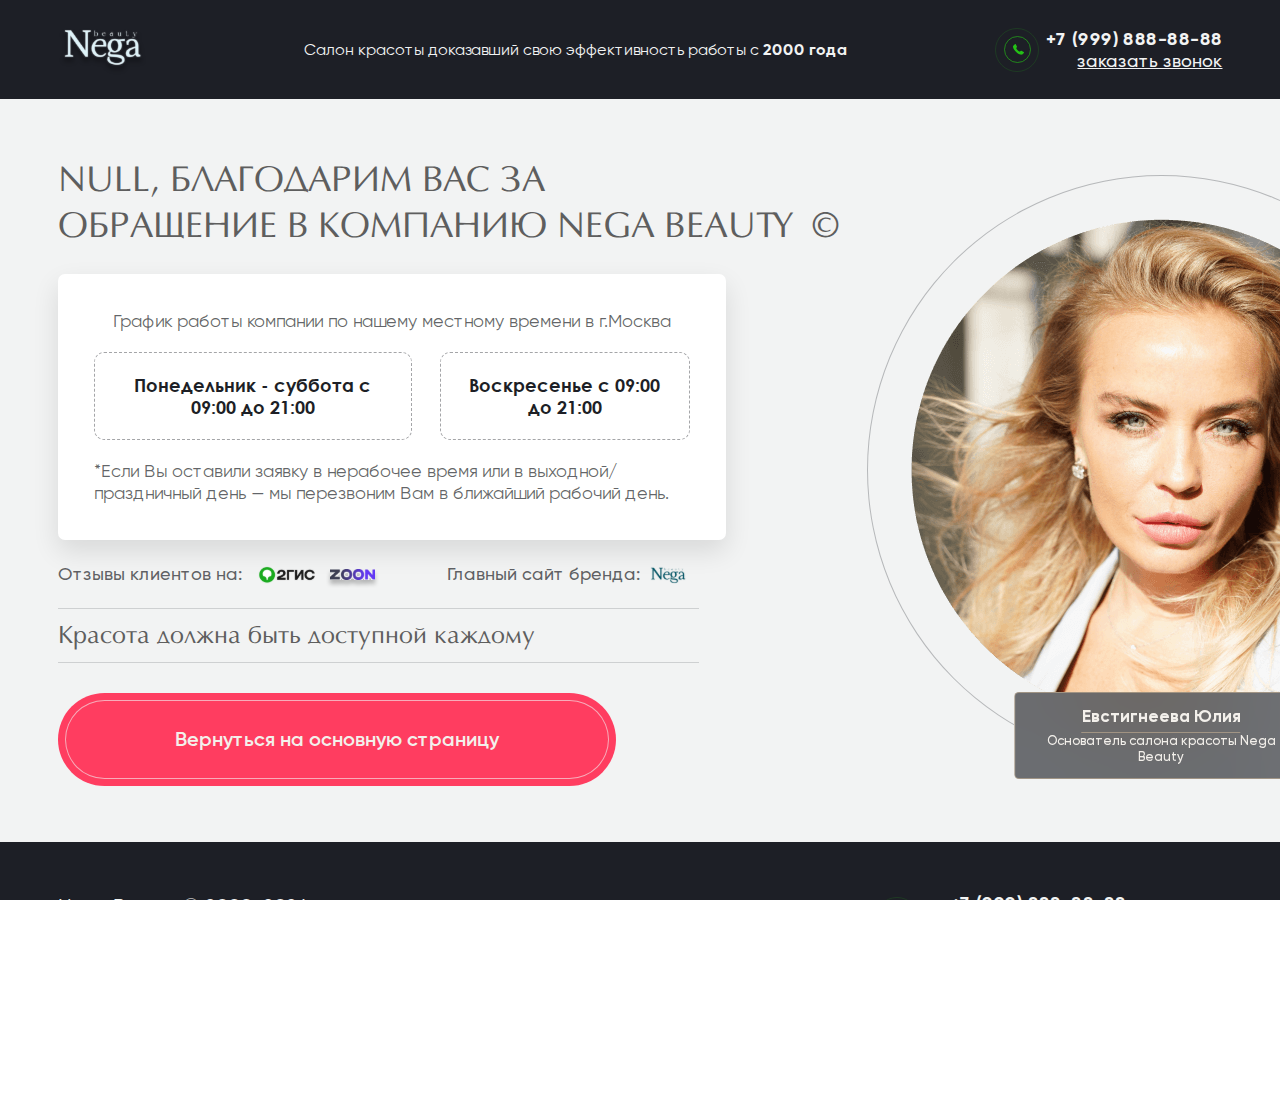
<file: thanks.html>
<!DOCTYPE html>
<html lang="en">
  <head>
    <meta charset="UTF-8" />
    <meta http-equiv="X-UA-Compatible" content="IE=edge" />
    <meta name="viewport" content="width=device-width, initial-scale=1.0" />
    <link rel="shortcut icon" href="favicon.ico" type="image/x-icon" />
    <link rel="stylesheet" href="./css/reset.css" />
    <link rel="stylesheet" href="./css/style.css" />
    <link rel="stylesheet" href="./css/thanks.css" />
    <title>Имидж-студия Nega Beauty</title>
  </head>
  <body id="thanks-body">
    <div class="wrapper thanks-wrapper">
      <header class="header thanks__header">
        <div class="container">
          <div class="header__body">
            <div class="header__logo">
              <img src="./img/thanks/logo.svg" alt="logo" />
            </div>
            <div class="header__descr thanks__descr">
              Салон красоты доказавший свою эффективность работы с&nbsp;<span>2000 года</span>
            </div>
            <div class="phone__block">
              <div class="phone__block-img thanks__img">
                <img src="./img/header/phone.svg" alt="phone" />
              </div>
              <div class="phone__block-link thank">
                <a class="phone__number" href="tel:+79166300041"
                  >+7 (999) 888-88-88</a
                >
                <div class="phone__link thank">
                  <a class="modal-phone" data-id="#phone"> заказать звонок </a>
                </div>
              </div>
            </div>
          </div>
        </div>
      </header>
      <div class="thanks">
        <div class="thanks__body">
          <div class="container">
            <div class="thanks__body-content">
              <h2 class="thanks__title">
                <span id="thanks-name">[Имя],</span> благодарим Вас за<br />обращение
                в компанию Nega Beauty&nbsp;&copy;
              </h2>
              <div class="thanks__block">
                <p class="block__chart">
                  График работы компании по&nbsp;нашему местному времени в&nbsp;г.Москва
                </p>
                <div class="thanks__block-list">
                  <div class="block__item">
                    Понедельник - суббота с 09:00 до 21:00
                  </div>
                  <div class="block__item">Воскресенье с 09:00 до 21:00</div>
                </div>
                <div class="block__chart-info">
                  *Если Вы оставили заявку в нерабочее время или в
                  выходной/праздничный день — мы перезвоним Вам в ближайший
                  рабочий день.
                </div>
              </div>
              <div class="thanks__links">
                <div class="thanks__feedback">
                  <p class="thanks__feedback-descr">Отзывы клиентов на:</p>
                  <div class="thanks__feedback-icons">
                    <a href="https://2gis.ru/moscow/branches/4504136498334385/firm/4504127908488837/37.602234%2C55.765062/tab/reviews?m=37.62017%2C55.753466%2F11" target="_blank"><img src="./img/thanks/2gis.svg" alt="2gis" /></a>
                    <a href="https://zoon.ru/msk/beauty/salon_krasoty_nega_na_metro_mayakovskaya/" target="_blank"><img src="./img/thanks/zoon.svg" alt="zoon" class="zoon" /></a>
                  </div>
                </div>
                <div class="thanks__mainweb">
                  <div class="thanks__mainweb-descr">Главный сайт бренда:</div>
                  <a href="http://nega-studio.com/" target="_blank"><img src="./img/thanks/web.svg" alt="web" /></a>
                </div>
              </div>
              <div class="thanks__text">
                Красота должна быть доступной каждому
              </div>
              <div class="btn__cover">
                <a href="index.html">
                <button class="btn thanks__btn">
                  Вернуться на основную страницу
                </button>
              </a>
              </div>
              <div class="thanks__circle">
                <img
                  src="./img/thanks/owner.png"
                  alt="owner"
                  class="owner__photo"
                />
                <div class="about__owner">
                  <div class="owner__title">Евстигнеева Юлия</div>
                  <div class="owner__descr">
                    Основатель салона красоты <span>Nega Beauty</span>
                  </div>
                </div>
              </div>
            </div>
          </div>
        </div>
      </div>
      <footer class="footer">
        <div class="container">
          <div class="footer__body">
            <div class="footer__top">
              <p>Nega Beauty ®,2000-<span class="date-now">2022 г.</span></p>
              <p>ООО «РИЧИ»,ИНН 123456789</p>
              <p>Россия, г. Москва</p>
            </div>
            <div class="footer__middle">
              <a href="https://nega-studio.com/" target="_blank">
                <img
                src="./img/footer/logo.png"
                alt="logo"
                class="footer__logo"
              />
              </a>
              <div class="footer__policy">
                <span class="politicy">Политика конфиденциальности</span>
              </div>
            </div>
            <div class="footer__bottom">
              <div class="phone__block footer">
                <div class="phone__block-img footer">
                  <img src="./img/header/phone.svg" alt="phone" />
                </div>
                <div class="phone__block-link">
                  <a class="phone__number footer" href="tel:+79166300041"
                    >+7 (999) 888-88-88</a
                  >
                  <div class="phone__link footer">
                    <a class="modal-phone footer" data-id="#phone">
                      заказать звонок
                    </a>
                  </div>
                </div>
              </div>
              <a
                class="f5__block"
                href="https://xn--5-7sbamtgf4aex7b0b.xn--p1ai/"
                target="_blank"
              >
                <img src="./img/footer/f5.png" alt="f5" />
                <p class="f5__descr">
                  Упаковка и продвижение франшиз: <span>«Франчайзинг5»</span>
                </p>
              </a>
            </div>
          </div>
        </div>
      </footer>
    </div>
    <script src="./js/thanks.js"></script>
    <script src="./js/date.js"></script>
  </body>
</html>
</file>
<file: css/style.css>
@font-face {
  font-family: "gilroy-bold";
  src: url("../fonts/gilroy-bold.ttf");
}
@font-face {
  font-family: "gilroy-medium";
  src: url("../fonts/gilroy-medium.ttf");
}
@font-face {
  font-family: "gilroy-regular";
  src: url("../fonts/gilroy-regular.ttf");
}
@font-face {
  font-family: "gilroy-semibold";
  src: url("../fonts/gilroy-semibold.ttf");
}
@font-face {
  font-family: "Optima Cyr";
  src: url("../fonts/optima-cyr.otf");
}

/* =========================================== general styles ============================================== */
html,
body {
  width: 100%;
  height: 100%;
  font-family: "gilroy-regular";
  font-weight: 400;
  color: #5e5e5e;
  -webkit-font-smoothing: antialiased;
  -moz-osx-font-smoothing: grayscale;
}
.lock {
  overflow: hidden;
}
.wrapper {
  width: 100%;
  min-height: 100%;
  display: flex;
  flex-direction: column;
  margin: 0 auto;
}
.page__content {
  flex: 1 1 100%;
}
.container {
  max-width: 1310px;
  padding: 0 15px;
  margin: 0 auto;
}
@media (max-width: 600px) {
  .container {
    max-width: 300px;
  }
}
.title {
  font-family: "Optima Cyr";
  font-weight: 400;
  font-size: 35px;
  line-height: 100%;
  text-align: center;
  text-transform: uppercase;
  color: #fff;
}
.title span {
  background: #ffe2c7;
  padding: 2px 7px;
  border-radius: 8px;
  color: #343c43;
}
@media (max-width: 768px) {
  .title {
    font-size: 28px;
  }
}
@media (max-width: 600px) {
  .title {
    font-size: 20px;
    line-height: 120%;
  }
}
.descr {
  font-family: "Optima Cyr";
  font-weight: 400;
  font-size: 25px;
  line-height: 100%;
  text-align: center;
  color: #f3f0eb;
}
@media (max-width: 768px) {
  .descr {
    font-size: 20px;
  }
}
@media (max-width: 600px) {
  .descr {
    font-size: 18px;
    line-height: 120%;
  }
}
.btn__cover {
  background: #ff3d60;
  border-radius: 85px;
  padding: 7px;
  display: inline-block;
}

.btn__cover:hover {
  background: #ff5170;
  box-shadow: 0px 0px 19px #ff5170;
}
.btn__cover:active .btn {
  background: #f22147;
}
.btn__cover:active {
  background: #f22147;
  box-shadow: 0px 4px 9px rgba(0, 0, 0, 0.19);
}
.btn {
  background: #ff3d60;
  border-radius: 85px;
  border: 1px solid rgba(242, 244, 243, 0.61);
  font-family: "gilroy-semibold";
  font-weight: 600;
  font-size: 20px;
  line-height: 25px;
  text-align: center;
  color: #f3f0eb;
  padding: 26px 109px 25.5px;
  position: relative;
  overflow: hidden;
}
.btn::after {
  content: "";
  margin-left: 60px;
  width: 25px;
  height: 300px;
  background: -webkit-gradient(
    linear,
    left bottom,
    left top,
    from(#fff),
    to(rgba(255, 255, 255, 0.01))
  );
  background: linear-gradient(0deg, #fff, rgba(255, 255, 255, 0.01));
  -webkit-animation-delay: 0.05s;
  animation-delay: 0.05s;
  position: absolute;
  -webkit-animation-timing-function: ease-in-out;
  animation-timing-function: ease-in-out;
  -webkit-transition: all 0.3s;
  transition: all 0.3s;
  -webkit-animation-name: slideme;
  animation-name: slideme;
  -webkit-animation-duration: 4s;
  animation-duration: 4s;
  -webkit-animation-iteration-count: infinite;
  animation-iteration-count: infinite;
  -webkit-transform: rotate(45deg);
  transform: rotate(45deg);
  position: absolute;
  left: -90px;
  top: -150px;
  z-index: 0;
}

@-webkit-keyframes slideme {
  0% {
    left: -30px;
    margin-left: 0;
  }
  30%,
  to {
    left: 110%;
    margin-left: 80px;
  }
}
@keyframes slideme {
  0% {
    left: -30px;
    margin-left: 0;
  }
  30%,
  to {
    left: 110%;
    margin-left: 80px;
  }
}

/* =================================================  header  ================================================ */
.header {
  position: absolute;
  top: 0;
  left: 0;
  width: 100%;
  z-index: 5;
  padding: 24px 0px;
}
.header__body {
  display: flex;
  justify-content: space-between;
}
.header__logo {
  display: flex;
  align-items: center;
}
.header__logo-line {
  width: 45px;
  height: 1px;
  background-color: #5e5e5e;
  transform: rotate(90deg);
  padding: 0 22px;
}
.header__logo-descr {
  font-weight: 400;
  font-size: 13px;
  line-height: 143.52%;
  max-width: 93px;
}
.header__descr {
  font-weight: 500;
  font-size: 18px;
  line-height: 22px;
  text-align: center;
  max-width: 315px;
  margin: 0 auto;
}
.phone__block {
  display: flex;
  align-items: center;
}
.phone__block-img {
  width: 27px;
  height: 27px;
  border-radius: 50%;
  border: 1px solid rgba(36, 192, 22, 0.63);
  display: flex;
  align-items: center;
  justify-content: center;
  margin-right: 15px;

  position: relative;
}
.phone__block-img::before {
  content: "";
  width: 44px;
  height: 44px;
  border-radius: 50%;
  border: 1px solid rgba(36, 192, 22, 0.17);

  position: absolute;
  top: -9px;
  left: -10px;
}
.phone__block:hover .phone__block-img {
  animation: ring 1s 0.4s ease-in-out infinite;
}
@keyframes ring {
  0% {
    transform: scale(50%);
  }
  15% {
    transform: scale(55%);
  }
  30% {
    transform: scale(60%);
  }
  45% {
    transform: scale(65%);
  }
  60% {
    transform: scale(70%);
  }
  75% {
    transform: scale(80%);
  }
  90% {
    transform: scale(90%);
  }
  100% {
    transform: scale(100%);
  }
}
.phone__number {
  font-family: "gilroy-bold";
  font-weight: 700;
  font-size: 18px;
  line-height: 22px;
  text-align: right;
  letter-spacing: 0.025em;
  text-transform: uppercase;
}
.phone__link {
  font-family: "gilroy-medium";
  text-decoration: underline;
  font-weight: 500;
  font-size: 18px;
  line-height: 120%;
  text-align: right;
  cursor: pointer;
}
.phone__link:hover {
  text-decoration: none;
}
@media (max-width: 768px) {
  .header__descr {
    display: none;
  }
}
@media (max-width: 600px) {
  .header__logo-line {
    display: none;
  }
  .header__logo-descr {
    display: none;
  }
  .phone__block-img {
    display: none;
  }
  .phone__number {
    font-size: 16px;
  }
  .phone__link {
    font-size: 16px;
  }
  .header {
    padding: 20px 0px;
  }
}
/* =======================================  main  ========================================== */
.main {
  background: url("../img/main/effect.png") 0 0 / cover no-repeat,
    url("../img/main/owner.png") 100% 100% no-repeat,
    url("../img/main/back.png") 50% 50% / cover no-repeat;
}
@media (max-width: 1186px) {
  .main {
    background: url("../img/main/effect.png") 0 0 / cover no-repeat,
      url("../img/main/back.png") 50% 50% / cover no-repeat;
  }
}
.main__body {
  padding: 183px 0px 99px;
}
.main__title {
  font-family: "Optima Cyr";
  font-style: normal;
  font-weight: 400;
  font-size: 36px;
  line-height: 128.5%;
  text-transform: uppercase;
  max-width: 955px;
  padding-bottom: 46px;
}
.main__title span {
  color: rgba(52, 60, 67, 1);
  background-color: #ffe2c7;
  border-radius: 8px;
}
.main__descr {
  font-weight: 300;
  font-size: 24px;
  line-height: 120%;
  max-width: 760px;
  padding-bottom: 48px;
}
.main__descr span {
  font-family: "gilroy-bold";
  font-weight: 700;
}
.main__list {
  display: flex;
  padding-bottom: 81px;
}
.main__list > *:not(:last-child) {
  margin-right: 62px;
}
.main__item {
  display: flex;
  flex-direction: column;
  align-items: center;
}
.main__item-img {
  width: 55.65px;
  height: 55.65px;
  border-radius: 50%;
  border: 1.0702px dashed #343c43;
  display: flex;
  justify-content: center;
  align-items: center;
  margin-bottom: 12px;
}
.main__item-descr {
  max-width: 276px;
  font-weight: 400;
  font-size: 17px;
  line-height: 20px;
  text-align: center;
}
.main__item-descr span {
  font-family: "gilroy-bold";
  font-weight: 700;
}
.main__button {
  display: flex;
  align-items: center;
}
.button__line {
  width: 44px;
  height: 3px;
  background: rgba(0, 0, 0, 0.28);
  border-radius: 17px;
  transform: rotate(90deg);
}
.button__descr {
  max-width: 270px;
  font-family: "gilroy-medium";
  font-weight: 500;
  font-size: 18px;
  line-height: 125%;
  color: rgba(29, 31, 38, 0.5);
}
.main__slider {
  display: none;
}
@media (max-width: 1023px) {
  .main__body {
    padding: 130px 0px 60px;
  }
  .main__title {
    font-size: 32px;
  }
  .main__descr {
    font-size: 22px;
    padding-bottom: 35px;
  }
  .main__list > *:not(:last-child) {
    margin-right: 30px;
  }
}
@media (max-width: 890px) {
  .main__title {
    font-size: 29px;
  }
}
@media (max-width: 768px) {
  .main__title {
    font-size: 26px;
    padding-bottom: 30px;
  }
  .main__descr {
    font-size: 18px;
    padding-bottom: 30px;
  }
  .main__body {
    padding: 138px 0px 50px;
  }
  .btn {
    padding: 18px 65px 18.5px;
  }
}
@media (max-width: 600px) {
  .main {
    background: url("../img/main/effect.png") 0% 100% / cover no-repeat,
      url("../img/main/back.png") 50% 50% / cover no-repeat;
  }
  .main__body {
    padding: 85px 0px 40px;
  }
  .main__title {
    font-size: 20px;
    text-align: center;
    padding-bottom: 25px;
  }
  .main__descr {
    font-size: 16px;
    padding-bottom: 25px;
    text-align: center;
  }
  .main__list {
    display: none;
  }
  .main__slider {
    display: block;
    padding-bottom: 25px;
  }
  .slider-flex {
    display: flex;
    position: relative;
  }
  .slider-track {
    margin: 0 auto;
  }

  .slide-list {
    display: none;
    transition: opacity 0.3s ease-in-out;
  }
  .slide-active {
    display: block;
  }

  .slide-dots {
    display: flex;
    justify-content: center;
    margin-top: 15px;
  }
  .slide-dot.slide-active {
    background-color: #ff3d60;
  }
  .slide-dot {
    width: 15px;
    height: 15px;
    border-radius: 50%;
    background-color: #ffe2c7;
    margin-right: 10px;
    cursor: pointer;
  }
  .slide-dot:last-child {
    margin-right: 0;
  }
  .main__button {
    flex-direction: column;
  }
  .btn {
    font-size: 18px;
    padding: 16px 37px 15.5px;
  }
  .button__line {
    display: none;
  }
  .button__descr {
    font-size: 16px;
    margin: 0 auto;
    text-align: center;
    padding-top: 15px;
  }
}

/* ===================================  format  =============================================== */

.format {
  background: url("../img/format/back.png") 50% / cover no-repeat;
  overflow-x: hidden;
}
.format__body {
  padding: 155px 0 140px;
}

.format__title {
  max-width: 580px;
  margin: 0 auto;
  padding-bottom: 16px;
}
.format__descr {
  padding-bottom: 238px;
}
.format__tab {
  padding-bottom: 60px;
}
.tabs {
  display: flex;
}
.tabs > *:not(:last-child) {
  margin-right: 30px;
}
.tab__elem {
  display: flex;
  align-items: center;
  justify-content: center;
  padding: 16px 45px 11px;
  border-top-left-radius: 24px;
  border-top-right-radius: 24px;
  border: 1px solid #f8e7c6;
  border-bottom: none;
  color: #ebe5e5;
  font-family: "gilroy-semibold";
  font-weight: 600;
  font-size: 18px;
  line-height: 22px;
  text-align: center;
  max-width: 260px;
  transition: all 0.1s ease-in-out;
  cursor: pointer;
}
.tab__elem.active {
  color: #46484c;
  background: linear-gradient(180deg, #e3c08d 0%, #fed88c 100%);
  box-shadow: inset 0px -6px 14px rgba(0, 0, 0, 0.25);
  border: none;
}
.contents {
  position: relative;
}
.content__elem {
  background: linear-gradient(101.11deg, #f5ebeb 0.65%, #d7d7d7 100%);
  border-radius: 0px 24px 24px 24px;
  width: 100%;
  padding: 53px 45px 29px;
  display: none;
  position: relative;
  z-index: 5;
}
.content__elem.active {
  display: block;
}
.content__img {
  display: none;
  position: absolute;
  top: -205px;
  right: 181px;
  z-index: 1;
}
.content__img.first {
  z-index: 10;
}
.content__img.second {
  top: -247px;
  right: 0px;
}
.content__img.active {
  display: block;
}
.content__effect {
  position: absolute;
  top: -335px;
  right: 39px;
  max-width: 650px;
}
.elem__top {
  display: flex;
  justify-content: space-between;
  align-items: center;
  padding-bottom: 33px;
  border-bottom: 1px solid #32405c;
}
.elem__title {
  font-family: "gilroy-medium";
  font-weight: 500;
  font-size: 25px;
  line-height: 120%;
  color: #46484c;
}
.elem__title span {
  font-family: "gilroy-bold";
  font-weight: 700;
}
.elem__count {
  font-family: "gilroy-bold";
  font-weight: 700;
  font-size: 20px;
  line-height: 125%;
  text-align: right;
  color: #46484c;
}
.elem__block {
  display: flex;
}
.elem__block > *:not(:last-child) {
  margin-right: 75px;
}
.elem__block.second > *:not(:last-child) {
  margin-right: 55px;
}
.block__item {
  padding: 28px 0px 50px;
}
.block__item-title {
  display: flex;
  align-items: center;
  justify-content: center;
  padding: 10px;
  background: #32405c;
  border-radius: 15px;
  font-family: "gilroy-regular";
  font-weight: 400;
  font-size: 18px;
  line-height: 120%;
  color: #f8f8f8;
  margin-bottom: 60px;
  height: 90px;
}
.block__item-title.second {
  padding: 10px;
}

.block__item-title span {
  font-family: "gilroy-semibold";
  font-weight: 600;
}

.block__item-item {
  display: flex;
  justify-content: space-between;
  align-items: center;
  border-bottom: 1px dashed #cfcfcf;
}
.block__item-descr {
  font-family: "gilroy-regular";
  font-weight: 400;
  font-size: 18px;
  line-height: 144.43%;
  color: #46484c;
}
.elem__bottom {
  display: flex;
  justify-content: space-between;
}
.elem__text {
  font-family: "gilroy-regular";
  font-weight: 400;
  font-size: 20px;
  line-height: 120%;
}
.elem__text span {
  font-family: "gilroy-bold";
  font-weight: 700;
}

@media (max-width: 1198px) {
  .content__effect {
    width: 550px;
    top: -269px;
    right: 35px;
  }
  .content__img.second {
    max-width: 380px;
    top: -155px;
    right: 70px;
  }
  .content__img.first {
    max-width: 320px;
    top: -165px;
    right: 140px;
  }
  .block__item-title {
    padding: 10px 15px;
  }
}
@media (max-width: 1131px) {
  .content__elem {
    padding: 30px 20px 20px;
  }
  .elem__title {
    font-size: 20px;
  }
  .elem__count {
    font-size: 18px;
  }
  .elem__top {
    padding-bottom: 20px;
  }
  .elem__text {
    font-size: 18px;
  }
}
@media (max-width: 1024px) {
  .content__effect {
    display: none;
  }
  .content__img.first {
    right: 28px;
  }
  .content__img.second {
    right: -6px;
  }
  .tab__elem {
    padding: 15px 20px 11px;
    font-size: 16px;
  }
  .block__item-title {
    font-size: 16px;
    margin-bottom: 35px;
  }
  .elem__block.second > *:not(:last-child) {
    margin-right: 30px;
  }
  .elem__block > *:not(:last-child) {
    margin-right: 30px;
  }
  .block__item-descr {
    font-size: 14px;
  }
  .elem__text {
    font-size: 16px;
    max-width: 190px;
  }
}
@media (max-width: 850px) {
  .content__img.active {
    display: none;
  }
}
@media (max-width: 768px) {
  .format__body {
    padding: 80px 0;
  }
  .format__descr {
    padding-bottom: 55px;
  }
  .format__tab {
    padding-bottom: 25px;
  }
  .elem__title {
    font-size: 16px;
  }
  .elem__count {
    font-size: 15px;
  }
  .content__elem {
    padding: 15px;
  }
  .elem__top {
    padding-bottom: 15px;
  }
  .block__item {
    padding: 15px 0px 25px;
  }
  .elem__block {
    flex-direction: column;
  }
  .elem__block > *:not(:last-child) {
    margin-right: 0px;
  }
  .elem__bottom {
    flex-direction: column;
  }
  .elem__text {
    max-width: 100%;
    margin: 0 auto;
    text-align: center;
  }
  .elem__block.second > *:not(:last-child) {
    margin-right: 0px;
  }
}
@media (max-width: 600px) {
  .format__body {
    padding: 40px 0;
  }
  .format__descr {
    padding-bottom: 25px;
  }
  .tabs > *:not(:last-child) {
    margin-right: 10px;
  }
  .tab__elem {
    padding: 7px;
    font-size: 14px;
    max-width: 152px;
    line-height: 16px;
    border-top-left-radius: 12px;
    border-top-right-radius: 12px;
  }
  .content__elem {
    border-radius: 0px;
  }
  .elem__top {
    flex-direction: column;
    align-items: center;
    justify-content: center;
    text-align: center;
  }
  .block__item-title {
    padding: 5px;
    font-size: 14px;
    text-align: center;
    margin-bottom: 20px;
    height: auto;
  }
  .block__item {
    padding: 15px 0px;
  }
  .elem__text {
    font-size: 14px;
  }
  .elem__bottom > *:not(:last-child) {
    padding-bottom: 5px;
  }
  .block__item-title.second {
    padding: 5px;
  }
}

.format__sale {
  border-top: 1px solid #dcc29d;
  border-bottom: 1px solid #dcc29d;
  display: flex;
  justify-content: space-between;
  align-items: center;
  margin-bottom: 50px;
}
.sale__descr {
  font-family: "gilroy-regular";
  font-weight: 400;
  font-size: 20px;
  line-height: 116.2%;
  color: #f5ebeb;
  max-width: 946px;
  margin-right: 10px;
}
.sale__descr span {
  color: rgba(220, 194, 157, 1);
  font-family: "gilroy-bold";
  font-weight: 700;
}
.sale__amount {
  font-family: "Bebas Neue", cursive;
  font-size: 90.2219px;
  line-height: 116.2%;
  text-align: right;
  color: #dcc29d;
}

@media (max-width: 1024px) {
  .sale__amount {
    font-size: 75px;
  }
}
@media (max-width: 768px) {
  .sale__amount {
    font-size: 60px;
  }
  .sale__descr {
    font-size: 18px;
  }
}
@media (max-width: 600px) {
  .format__sale {
    flex-direction: column;
    padding: 5px;
    margin-bottom: 30px;
  }
  .sale__amount {
    font-size: 45px;
  }
  .sale__descr {
    font-size: 16px;
    text-align: center;
    margin-right: 0px;
  }
}

.format__marketing {
  display: flex;
  flex-direction: column;
  align-items: center;
  justify-content: center;
}
.marketing__schema {
  margin-right: 60px;
  margin-bottom: 87px;
}
.marketing__descr {
  font-family: "gilroy-medium";
  font-weight: 500;
  font-size: 18px;
  line-height: 120%;
  text-align: center;
  color: #d9d9d9;
  max-width: 1060px;
}
.marketing__descr.first {
  padding-bottom: 20px;
}
.marketing__block {
  display: none;
}
@media (max-width: 1023px) {
  .marketing__schema {
    max-width: 650px;
    margin-right: 35px;
    margin-bottom: 40px;
  }
}
@media (max-width: 768px) {
  .marketing__schema {
    max-width: 500px;
  }
  .marketing__descr {
    font-size: 16px;
  }
}
@media (max-width: 600px) {
  .marketing__schema {
    display: none;
  }
  .marketing__block {
    display: block;
  }
  .marketing__title {
    font-family: "gilroy-medium";
    font-weight: 500;
    font-size: 16px;
    line-height: 120%;
    text-align: center;
    color: #d9d9d9;
    border-radius: 15px;
    border: 1px dashed #ffffff;
    padding: 5px;
  }
  .marketing__title span {
    color: #dcc29d;
    font-family: "gilroy-bold";
  }
  .marketing__list {
    padding-top: 15px;
    padding-bottom: 25px;
  }
  .marketing__list > *:not(:last-child) {
    padding-bottom: 10px;
  }
  .marketing__item {
    display: flex;
    justify-content: space-between;
    align-items: center;
    padding: 5px 10px;
  }
  .marketing__item p {
    font-family: "gilroy-medium";
    font-weight: 500;
    font-size: 14px;
    line-height: 120%;
    color: #f3f0eb;
  }
  .marketing__item img {
    width: 28px;
  }
}
/* ====================================================  history  =============================================== */
.history {
  background: url("../img/history/back.png") 50% 0 / cover no-repeat;
}
.history__body {
  padding: 188px 0px 109px;
  position: relative;
}
.history__title {
  max-width: 620px;
  margin-left: 546px;
  color: #5e5e5e;
  text-align: left;
  padding-bottom: 42px;
}
.history__list {
  margin-left: 546px;
}
.history__list > *:not(:last-child) {
  margin-bottom: 28px;
}

.history__item-title {
  font-family: "gilroy-bold";
  font-size: 25px;
  color: #5e5e5e;
}
.history__item-descr {
  font-family: "gilroy-medium";
  font-size: 18px;
  line-height: 120%;
  color: #5e5e5e;
}

.history__card {
  position: absolute;
  left: 240px;
  bottom: 267px;
  background: rgba(29, 31, 38, 0.63);
  border: 1px solid rgba(220, 194, 157, 0.47);
  backdrop-filter: blur(42px);
  border-radius: 5px;
  padding: 13px 20px;
}
.card__title {
  font-family: "gilroy-bold";
  font-size: 18px;
  line-height: 120%;
  color: #f3f0eb;
  padding-bottom: 4px;
  border-bottom: 1px solid rgba(220, 194, 157, 0.47);
}
.card__descr {
  font-family: "gilroy-medium";
  font-size: 14px;
  line-height: 120%;
  color: #f3f0eb;
  max-width: 160px;
}
.card__descr span {
  font-family: "gilroy-bold";
}

@media (max-width: 1200px) {
  .history__title {
    margin-left: calc(15px + (546 - 15) * ((100vw - 600px) / (1200 - 600)));
  }
  .history__list {
    margin-left: calc(15px + (546 - 15) * ((100vw - 600px) / (1200 - 600)));
  }
}
@media (max-width: 1100px) {
  .history__card {
    display: none;
  }
}
@media (max-width: 1023px) {
  .history {
    background: url("../img/history/back2.png") 100% 0 / cover no-repeat;
  }
  .history__body {
    padding: 75px 0px 60px;
}
.history__title {
  margin: 0 auto;
  font-size: 28px;
  text-align: center;
}
.history__list {
  margin: 0 auto;
  text-align: center;
  max-width: 600px;
}
}
@media (max-width: 768px) {
  .history__body {
    padding: 80px 0px 60px;
  }
  .history__item {
    padding-left: 20px;
  }
  .history__item-title {
    font-size: 20px;
  }
  .history__item-descr {
    font-size: 16px;
  }
}
@media (max-width: 600px) {
  .history__body {
    padding: 40px 0px;
  }
  .history__title {
    margin-left: 0px;
    padding-bottom: 25px;
    text-align: center;
  }
  .history__list {
    margin-left: 0px;
  }
  .history__item {
    padding-left: 0px;
  }
  .history__item-title {
    font-size: 16px;
    text-align: center;
    padding-bottom: 5px;
  }
  .history__item-descr {
    font-size: 14px;
    text-align: center;
  }
  .history__list > *:not(:last-child) {
    margin-bottom: 20px;
  }
}

/* =====================================================  way  ============================================ */
.way {
  background: url("../img/way/way.png") 50% 0 / cover no-repeat, #e0e0e0;
}

.way__body {
  padding-top: 45px;
  padding-bottom: 88px;
}
.way__title {
  font-family: "Optima Cyr";
  font-weight: 400;
  font-size: 30px;
  line-height: 116%;
  text-transform: uppercase;
  color: #5e5e5e;
  padding-bottom: 32px;
}
.way__list {
  display: flex;
  padding-bottom: 180px;
}
.way__list > *:not(:last-child) {
  margin-right: 40px;
}
.way__item.first {
  padding-top: 431px;
}
.way__item.first img {
  padding-top: 44px;
}
.way__item.second {
  padding-top: 301px;
}
.way__item.second img {
  padding-top: 53px;
}
.way__item.third {
  padding-top: 88px;
}
.way__item.third img {
  padding-top: 139px;
}
.way__item.fourth img {
  padding-top: 48px;
}
.way__item-title {
  font-family: "gilroy-bold";
  font-size: 25px;
  line-height: 31px;
  color: #5e5e5e;
  padding-bottom: 15px;
}
.way__item-descr {
  max-width: 290px;
  font-family: "gilroy-medium";
  font-size: 18px;
  line-height: 120%;

  color: #5e5e5e;
}

.way__form {
  background: #1d1f26;
  border-radius: 10px;
  padding-top: 45px;
  padding-bottom: 51px;
}
.way__form-title {
  font-family: "Optima Cyr";
  font-weight: 400;
  font-size: 25px;
  line-height: 116%;
  text-align: center;
  text-transform: uppercase;
  color: #f3f0eb;
  max-width: 867px;
  margin: 0 auto;
  padding-bottom: 20px;
}
.form__field {
  display: flex;
  justify-content: space-between;
  align-items: center;
  padding: 0px 52px 0px;
  margin-bottom: 25px;
}
.form__input {
  border: 1px solid rgba(255, 255, 255, 0.24);
  border-radius: 5px;
  background: none;
  width: 244px;
  height: 56px;
  font-family: "gilroy-regular";
  font-style: italic;
  font-size: 16px;
  line-height: 19px;
  color: rgba(82, 76, 73, 0.6);
}
.content__input {
  color: rgba(255, 255, 255, 0.7);
}
.form__input-phone {
  background: url("../img/form/phone.svg") 10px 18px no-repeat;
  padding-left: 36px;
}
.form__input-email {
  background: url("../img/form/email.svg") 24px 20px no-repeat;
  padding-left: 53px;
}
.form__input-name {
  background: url("../img/form/name.svg") 7px 15px no-repeat;
  padding-left: 34px;
}
.form__input:focus {
  color: #000000;
}
.form__input.validate {
  border-bottom: 1px solid red;
  color: red;
}
.form__input.validate::-webkit-input-placeholder {
  color: red;
}
.form__input.validate::-moz-placeholder {
  color: red;
}
.form__input.validate:-moz-placeholder {
  color: red;
}
.form__input.validate:-ms-input-placeholder {
  color: red;
}
.btn__way {
  padding: 19px 67px 17px;
}
.form__policy {
  display: flex;
  align-items: flex-start;
  justify-content: center;
  max-width: 1075px;
  margin: 0 auto;
}
.form__policy img {
  margin-right: 5px;
}

.form__policy p {
  max-width: 267px;
  font-family: "gilroy-regular";
  font-size: 11px;
  line-height: 13px;
  color: rgba(82, 76, 73, 0.56);
}
.content__policy p {
  max-width: 1075px;
  color: rgba(255, 255, 255, 0.54);
}
.content__policy p span {
  color: rgba(255, 255, 255, 0.54);
}
.politicy {
  color: #000;
  text-decoration: underline;
  cursor: pointer;
}
.footer__policy span {
  color: #f2f4f3;
}
.politicy:hover {
  text-decoration: none;
}
.adaptive__btn {
  display: none;
}
@media (max-width: 1224px) {
  .form__field {
    flex-direction: column;
  }
  .form__field > *:not(:last-child) {
    margin-bottom: 15px;
  }
  .form__input {
    width: 330px;
  }
}
@media (max-width: 1172px) {
  .way__item.fourth img {
    padding-top: 15px;
  }
}
@media (max-width: 1112px) {
  .way__item.second img {
    padding-top: 15px;
  }
}
@media (max-width: 1024px) {
  .way__item-title {
    font-size: 22px;
    line-height: 22px;
  }
  .way__item-descr {
    font-size: 16px;
  }
  .way__item.first {
    padding-top: 0px;
  }
  .way__item.second {
    padding-top: 0px;
  }
  .way__item.third {
    padding-top: 0px;
  }
  .way__item img {
    display: none;
  }
  .way {
    background: url("../img/way/way.png") 50% / cover no-repeat, #e0e0e0;
    background-blend-mode: screen;
  }
  .way__list {
    display: flex;
    padding-bottom: 50px;
  }
  .way__list > *:not(:last-child) {
    margin-right: 15px;
  }
}
@media (max-width: 768px) {
  .way__list {
    flex-direction: column;
    max-width: 300px;
    margin: 0 auto;
  }
  .way__list > *:not(:last-child) {
    margin-right: 0px;
    margin-bottom: 15px;
  }
  .way__title {
    max-width: 270px;
    margin: 0 auto;
  }
  .way__form-title {
    font-size: 20px;
  }
  .form__input {
    width: 270px;
  }
  .btn__way {
    padding: 19px 33px 17px;
  }
}
@media (max-width: 600px) {
  .way__form {
    display: none;
  }
  .adaptive__btn {
    display: flex;
    justify-content: center;
  }
  .btn__way {
    padding: 18px 39px 17px 32px;
  }
  .way__body {
    padding-top: 40px;
    padding-bottom: 40px;
  }
  .way__list {
    padding-bottom: 25px;
  }

  .way__title {
    text-align: center;
    font-size: 20px;
  }
  .way__item-title {
    text-align: center;
    font-size: 18px;
  }
  .way__item-descr {
    text-align: center;
  }
}

/* =======================================  space  ========================================================== */
.space {
  background: #1d1f26;
}
.space__body {
  padding: 93px 0 78px;
}
.space__title {
  padding-bottom: 19px;
}
.space__descr {
  max-width: 802px;
  margin: 0 auto;
  font-family: "Optima Cyr";
  font-weight: 400;
  font-size: 25px;
  line-height: 100%;
  text-align: center;
  color: rgba(243, 240, 235, 0.7);
  padding-bottom: 46px;
}
.space__list {
  display: flex;
  padding-bottom: 38px;
}
.space__list > *:not(:last-child) {
  margin-right: 40px;
}
.space__item img {
  border-radius: 5px 5px 0px 0px;
}
.space__block {
  display: flex;
  justify-content: space-between;
  padding: 29px 18px;
  background-color: #f2f4f3;
  border-radius: 0px 0px 5px 5px;
}
.space__block-descr {
  font-family: "gilroy-regular";
  font-size: 18px;
  line-height: 120%;
  color: #1d1f26;
}
.space__block-amount {
  font-family: "gilroy-regular";
  font-size: 18px;
  line-height: 120%;
  color: #1d1f26;
}
.space__block-amount span {
  font-family: "gilroy-semibold";
}
.space__text {
  padding: 33px 52px 29px;
  border: 1px solid rgba(255, 226, 199, 0.7);
  border-radius: 10px;
  font-family: "gilroy-medium";
  font-size: 20px;
  line-height: 120%;
  text-align: center;
  color: #f2efea;
  max-width: 892px;
  margin: 0 auto;
}

@media (max-width: 1300px) {
  .space__list {
    justify-content: center;
  }
  .space__item img {
    max-width: 500px;
  }
}
@media (max-width: 1070px) {
  .space__item img {
    max-width: 450px;
    object-fit: cover;
  }
  .space__block-descr {
    font-size: 16px;
  }
  .space__block-amount {
    font-size: 16px;
  }
  .space__list > *:not(:last-child) {
    margin-right: 25px;
  }
}
@media (max-width: 954px) {
  .space__list {
    flex-direction: column;
    align-items: center;
  }
  .space__list > *:not(:last-child) {
    margin-right: 0px;
    margin-bottom: 25px;
  }
  .space__block {
    max-width: 450px;
  }
  .space__descr {
    font-size: 18px;
  }
  .space__text {
    padding: 20px 35px 18px;
    font-size: 18px;
  }
}
@media (max-width: 768px) {
  .space__title span {
    display: inline-block;
  }
}
@media (max-width: 600px) {
  .space__body {
    padding: 40px 0;
  }
  .space__descr {
    font-size: 16px;
    padding-bottom: 25px;
  }
  .space__item img {
    max-width: 270px;
  }
  .space__block {
    padding: 10px;
    flex-direction: column;
    text-align: center;
    align-items: center;
  }
  .space__text {
    padding: 20px;
    font-size: 16px;
  }
}

/* ======================================= statistic ========================================== */
.statistic {
  background: url("../img/statistic/girls.png") 50% / cover no-repeat,
    url("../img/statistic/makeup.png") 100% 0 no-repeat, #f5f5f5;
}

.statistic__body {
  padding: 100px 0px 46px 505px;
}
.statistic__title {
  color: #5e5e5e;
  text-align: left;
  padding-bottom: 51px;
}
.statistic__block {
  background: #fff;
  border-radius: 7px;
  box-shadow: 0px 11px 27px rgba(0, 0, 0, 0.11);
  border: 1px solid rgba(30, 29, 38, 0.17);
  padding: 43px 79px 83px 43px;
}
.statistic__list > *:not(:last-child) {
  margin-bottom: 30px;
}
.statistic__item-title {
  font-family: "gilroy-bold";
  font-size: 25px;
  line-height: 124%;
  color: #5e5e5e;
  padding-bottom: 6px;
}
.statistic__item-descr {
  font-family: "gilroy-medium";
  font-size: 18px;
  line-height: 122%;
  color: rgba(94, 94, 94, 0.7);
}
.statistic__item-descr span {
  font-family: "gilroy-bold";
}
.statistic__item-title.first {
  max-width: 487px;
}
.statistic__item-title.second {
  max-width: 232px;
}
.statistic__item-title.third {
  max-width: 650px;
}
.statistic__item-title.fourth {
  max-width: 388px;
}
.statistic__item-descr.first {
  max-width: 474px;
}
.statistic__item-descr.second {
  max-width: 504px;
}
.statistic__item-descr.third {
  max-width: 504px;
}
.statistic__item-descr.fourth {
  max-width: 600px;
}
@media (max-width: 1023px) {
  .statistic {
    background:
      url("../img/statistic/makeup.png") 100% 0 no-repeat, #f5f5f5;
  }
  .statistic__body {
    padding: 60px 0px 46px;
  }
  .statistic__title {
    text-align: center;
    padding-bottom: 35px;
    max-width: 600px;
    margin: 0 auto;
}
  .statistic__block {
    background: #fff;
    padding: 25px 35px;
    max-width: 600px;
    margin: 0 auto;
  }
  .statistic__item-title {
    font-size: 20px;
    text-align: center;
    margin: 0 auto
  }
  .statistic__item-descr {
    font-size: 16px;
    margin: 0 auto;
    text-align: center;
  }
}
@media (max-width: 767px) {
  .statistic {
    background-blend-mode: overlay;
  }
  .statistic__title {
    padding-bottom: 25px;
    text-align: center;
  }
  .statistic__body {
    padding: 40px 0px;
  }
}
@media (max-width: 600px) {
  .statistic__item-title {
    font-size: 16px;
    text-align: center;
  }
  .statistic__item-descr {
    font-size: 14px;
    text-align: center;
  }
  .statistic__list > *:not(:last-child) {
    margin-bottom: 20px;
  }
  .statistic__block {
    padding: 20px;
  }
}

/* ======================================== period ============================================ */

.period {
  background: url("../img/period/back.png") 50% / cover no-repeat;
}
.period__body {
  padding: 12px 0 60px;
  position: relative;
}
.period__title {
  font-family: "gilroy-bold";
  font-size: 25px;
  line-height: 124%;
  text-align: center;
  color: #5e5e5e;
  max-width: 864px;
  margin: 0 auto;
  padding-bottom: 94px;
}
.period__list {
  display: flex;
  justify-content: space-between;
  padding-bottom: 82px;
}
.first__list {
  display: flex;
  flex-direction: column;
  align-items: flex-end;
  justify-content: space-between;
}
.second__list {
  display: flex;
  flex-direction: column;
  align-items: flex-start;
}
.first__list > *:not(:last-child) {
  margin-bottom: 60px;
}
.second__list > *:not(:last-child) {
  margin-bottom: 60px;
}
.first__item {
  font-family: "gilroy-medium";
  padding: 12px 16px;
  display: flex;
  align-items: center;
  justify-content: center;
  background: #fff;
  box-shadow: 0px 11px 27px rgba(0, 0, 0, 0.11);
  border-radius: 7px;
  text-align: right;
}
.first__item span {
  font-family: "gilroy-bold";
}
.second__item {
  font-family: "gilroy-medium";
  padding: 12px 16px;
  display: flex;
  align-items: center;
  justify-content: center;
  background: #fff;
  box-shadow: 0px 11px 27px rgba(0, 0, 0, 0.11);
  border-radius: 7px;
  text-align: left;
  padding: 12px 6px 12px 16px;
}
.second__item span {
  font-family: "gilroy-bold";
}
.first__item.first {
  max-width: 299px;
}
.first__item.second {
  max-width: 299px;
}
.first__item.third {
  max-width: 340px;
}
.second__item.first {
  max-width: 299px;
}
.second__item.second {
  max-width: 299px;
}
.second__item.third {
  max-width: 340px;
}

.period__photo {
  width: 396px;
  height: 396px;
  border: 1px solid rgba(29, 31, 38, 0.14);
  border-radius: 50%;
  display: flex;
  align-items: center;
  justify-content: center;
  position: absolute;
  left: 50%;
  transform: translateX(-50%);
  top: 17%;
}
.period__photo-circle {
  width: 354px;
  height: 353px;
  background: linear-gradient(
    180deg,
    #1d1f26 31.33%,
    rgba(29, 31, 38, 0) 107.02%
  );
  border-radius: 50%;
  position: relative;
}
.period__photo-circle img {
  position: absolute;
  bottom: 0px;
}
.period__block {
  max-width: 1182px;
  margin: 0 auto;
  display: flex;
  align-items: center;
  justify-content: center;
  border: 1px solid rgba(0, 0, 0, 0.23);
  border-radius: 10px;
  position: relative;
  margin-bottom: 37px;
}
.period__block::after {
  content: "";
  width: 36px;
  height: 3px;
  position: absolute;
  bottom: -22px;
  left: 50%;
  transform: translateX(-50%);
  background: rgba(0, 0, 0, 0.28);
  border-radius: 17px;
}
.period__block p {
  max-width: 1065px;
  margin: 0 auto;
  font-family: "gilroy-medium";
  font-size: 20px;
  line-height: 120%;
  text-align: center;
  color: #5e5e5e;
}
.period__block p span {
  font-family: "gilroy-bold";
}
.period__subtitle {
  max-width: 390px;
  margin: 0 auto;
  font-family: "gilroy-medium";
  font-size: 18px;
  line-height: 122%;
  color: rgba(29, 31, 38, 0.5);
  margin-bottom: 13px;
}
.period__bottom {
  display: flex;
  flex-direction: column;
  align-items: center;
  justify-content: center;
}
@media (max-width: 1121px) {
  .period__photo-circle img {
    width: 280px;
  }
  .period__photo-circle {
    width: 280px;
    height: 280px;
  }
  .period__photo {
    width: 300px;
    height: 300px;
  }
}
@media (max-width: 1023px) {
  .period__title {
    font-size: 20px;
    padding-bottom: 40px;
  }
  .period__photo {
    position: static;
    margin: 0 auto;
    transform: translateX(0);
    margin-bottom: 25px;
  }
  .first__item {
    justify-content: flex-end;
    background: #fff;
    box-shadow: 0px 11px 27px rgb(0 0 0 / 11%);
    border-radius: 7px;
    text-align: right;
  }
  .period__list {
    justify-content: center;
    padding-bottom: 70px;
  }
  .first__list {
    margin-right: 30px;
  }
  .first__item {
    height: 60px;
  }
  .second__item {
    height: 60px;
  }
  .first__item.first {
    width: 299px;
  }
  .first__list > *:not(:last-child) {
    margin-bottom: 15px;
  }
  .second__list > *:not(:last-child) {
    margin-bottom: 15px;
  }
  .period__title {
    padding-bottom: 30px;
  }
  .period__block {
    padding: 10px 15px;
  }
  .period__block p {
    font-size: 17px;
  }
}
@media (max-width: 600px) {
  .period__body {
    padding: 12px 0px 40px;
  }
  .period__list {
    flex-direction: column;
  }
  .first__list {
    margin-right: 0px;
    justify-content: center;
    align-items: center;
  }
  .first__item {
    align-items: center;
    justify-content: center;
    padding: 10px 15px;
    text-align: center;
    height: 80px;
  }
  .second__item {
    height: 80px;
    text-align: center;
  }
  .second__list {
    align-items: center;
    justify-content: center;
  }
  .first__item.first {
    width: 270px;
  }
  .first__item.second {
    width: 270px;
  }
  .first__item.third {
    margin-bottom: 15px;
    width: 270px;
  }
  .period__photo-circle img {
    width: 240px;
  }
  .period__photo-circle {
    width: 240px;
    height: 240px;
  }
  .period__photo {
    width: 270px;
    height: 270px;
  }
  .period__block p {
    font-size: 16px;
  }
  .period__subtitle {
    font-size: 16px;
    text-align: center;
  }
}

/* ===========================================  areas  ========================================================= */
.areas {
  background: url("../img/areas/back.png") 50% / cover no-repeat;
}

.areas__body {
  padding: 106px 0px 49px;
}
.areas__title {
  padding-bottom: 19px;
}
.areas__descr {
  max-width: 1225px;
  margin: 0 auto;
  color: rgba(243, 240, 235, 0.7);
  padding-bottom: 37px;
}
.areas__list {
  display: grid;
  grid-template-columns: repeat(4, 1fr);
  grid-template-rows: repeat(2, 1fr);
  grid-gap: 40px;
  margin-bottom: 50px;
}
.areas__item {
  width: 290px;
  box-shadow: 0px 11px 27px rgba(255, 255, 255, 0.26);
  border-radius: 7px;
  height: 309px;
}
.areas__item.first {
  background: url("../img/areas/01.png") 50% 100% no-repeat, #fff;
  grid-area: 1 / 1 / 2 / 2;
}
.areas__item.second {
  background: url("../img/areas/02.png") 100% 0% no-repeat, #fff;
  grid-area: 1 / 2 / 2 / 3;
}
.areas__item.third {
  background: url("../img/areas/03.png") 100% 0% no-repeat, #fff;
  grid-area: 1 / 3 / 2 / 4;
}
.areas__item.fourth {
  background: url("../img/areas/04.png") 100% 100% no-repeat, #fff;
  grid-area: 1 / 4 / 2 / 5;
}
.areas__item.fifth {
  background: url("../img/areas/05.png") 0% 100% no-repeat, #fff;
  grid-area: 2 / 1 / 3 / 2;
}
.areas__item.sixth {
  background: url("../img/areas/06.png") 100% 100% no-repeat, #fff;
  grid-area: 2 / 2 / 3 / 3;
}
.areas__item.seventh {
  background: url("../img/areas/07.png") 0% 100% no-repeat, #fff;
  grid-area: 2 / 3 / 3 / 4;
}
.areas__item.eighth {
  background: url("../img/areas/08.png") 100% 100% no-repeat, #fff;
  grid-area: 2 / 4 / 3 / 5;
}
.areas__item-title {
  padding: 24px 0px 8px 26px;
  max-width: 171px;
  font-family: "gilroy-bold";
  font-size: 20px;
  line-height: 125%;
  color: #1d1f26;
}
.areas__item.second .areas__item-title {
  max-width: 140px;
}
.areas__item.third .areas__item-title {
  max-width: 190px;
}
.areas__item.fourth .areas__item-title {
  max-width: 161px;
}
.areas__item.fifth .areas__item-title {
  max-width: 160px;
}
.areas__item.sixth .areas__item-title {
  max-width: 160px;
}
.areas__item.seventh .areas__item-title {
  max-width: 200px;
}
.areas__item.eighth .areas__item-title {
  max-width: 276px;
}
.areas__item.eighth .areas__item-list {
  max-width: 233px;
}

.areas__item-list {
  list-style: disc;
  padding-bottom: 113px;
}
.areas__item-item {
  font-family: "gilroy-medium";
  font-size: 18px;
  line-height: 125%;
  color: rgba(29, 31, 38, 0.7);
  list-style: disc;
  margin-left: 26px;
}

@media (max-width: 1305px) {
  .areas__list {
    grid-gap: 25px;
    max-width: 630px;
    margin: 0 auto 40px auto;

    grid-template-columns: repeat(2, 1fr);
    grid-template-rows: repeat(4, 1fr);
  }

  .areas__item.third {
    grid-area: 2 / 1 / 3 / 2;
  }
  .areas__item.fourth {
    grid-area: 2 / 2 / 3 / 3;
  }
  .areas__item.fifth {
    grid-area: 3 / 1 / 4 / 2;
  }
  .areas__item.sixth {
    grid-area: 3 / 2 / 4 / 3;
  }
  .areas__item.seventh {
    grid-area: 4 / 1 / 5 / 2;
  }
  .areas__item.eighth {
    grid-area: 4 / 2 / 5 / 3;
  }
}
@media (max-width: 1023px) {
  .areas__title {
    line-height: 120%;
  }
  .areas__descr {
    padding-bottom: 30px;
    font-size: 18px;
  }
}
@media (max-width: 767px) {
  .areas__item {
    width: 260px;
    height: 240px;
  }
  .areas__item-title {
    padding: 15px 0px 6px 26px;
    font-size: 16px;
    width: 240px;
  }
  .areas__item-item {
    font-size: 14px;
    margin-left: 25px;
  }
}

@media (max-width: 600px) {
  .areas__body {
    padding: 40px 0 10px;
  }
  .areas__title span {
    display: inline-block;
  }
  .areas__descr {
    padding-bottom: 25px;
    font-size: 16px;
  }
  .areas__list {
    grid-gap: 25px;
    max-width: 280px;
    margin: 0 auto 25px auto;

    grid-template-columns: 1fr;
    grid-template-rows: repeat(8, 1fr);
    grid-gap: 15px;
  }
  .areas__item {
    max-width: 370px;
    margin: 0 auto;
  }
  .areas__item.first {
    grid-area: 1 / 1 / 2 / 2;
  }
  .areas__item.second {
    grid-area: 2 / 1 / 3 / 2;
  }
  .areas__item.third {
    grid-area: 3 / 1 / 4 / 2;
  }
  .areas__item.fourth {
    grid-area: 4 / 1 / 5 / 2;
  }
  .areas__item.fifth {
    grid-area: 5 / 1 / 6 / 2;
    background: url("../img/areas/05.png") -50% 100% no-repeat, #fff;
  }
  .areas__item.sixth {
    grid-area: 6 / 1 / 7 / 2;
  }
  .areas__item.seventh {
    grid-area: 7 / 1 / 8 / 2;
  }
  .areas__item.eighth {
    grid-area: 8 / 1 / 9 / 2;
  }
  .areas__item.fifth .areas__item-item {
    max-width: 170px;
  }
  .areas__item.eighth .areas__item-item {
    max-width: 150px;
  }
}

/* =====================================================  support =============================================== */

.support {
  background: url("../img/support/left.png") 0 100% no-repeat,
    url("../img/support/right.png") 100% 0 no-repeat, #f2f4f3;
}
@media (max-width: 1656px) {
  .support {
    background: url("../img/support/left.png") -20% 100% no-repeat,
      url("../img/support/right.png") 120% 0 no-repeat, #f2f4f3;
  }
}
@media (max-width: 1440px) {
  .support {
    background: url("../img/support/left.png") -40% 100% no-repeat,
      url("../img/support/right.png") 140% 0 no-repeat, #f2f4f3;
  }
}
@media (max-width: 945px) {
  .support {
    background: #f2f4f3;
  }
}
.support__body {
  padding: 82px 0 56px;
}

.support__title {
  max-width: 785px;
  margin: 0 auto;
  padding-bottom: 10px;
  line-height: 123%;
  color: rgba(94, 94, 94, 1);
}
.support__descr {
  font-family: "Optima Cyr";
  font-weight: 400;
  font-size: 25px;
  line-height: 100%;
  text-align: center;
  max-width: 840px;
  margin: 0 auto;
  padding-bottom: 79px;
}
.support__list {
  display: flex;
  justify-content: center;
  height: 470px;
  overflow: hidden;
  transition: all 0.2s ease-out;
  position: relative;
}
.support__list.active {
  height: 100%;
  overflow: visible;
  transition: all 0.2s ease-out;
}
.support__list > * {
  flex: 0 1 50%;
}
.support__first {
  display: flex;
  flex-direction: column;
  align-items: flex-end;
  margin-right: 66px;
  position: relative;
  padding-top: 30px;
}
.support__second {
  padding-top: 30px;
}
.support__first::after {
  content: "";
  width: 12px;
  height: 100%;
  background: linear-gradient(89.98deg, #dcc29d 0.02%, #b6a081 99.99%);
  border-radius: 61px;
  position: absolute;
  right: -33px;
  transform: translateX(50%);
}
.support__item {
  display: flex;
  justify-content: space-between;
}
.support__item-descr {
  font-family: "gilroy-medium";
  font-size: 18px;
  line-height: 122%;
}
.support__item-descr span {
  font-family: "gilroy-bold";
}
.support__item-amount {
  display: flex;
  flex-direction: column;
  align-items: center;
  padding-top: 2px;
}
.item__number {
  font-family: "gilroy-regular";
  font-weight: 300;
  font-size: 18px;
  line-height: 122%;
  text-align: center;
  color: rgba(0, 0, 0, 0.3);
  padding-bottom: 5px;
}
.item__point {
  width: 14px;
  height: 14px;
  border-radius: 50%;
  background: #dbc19c;
}
.support__second .support__item {
  flex-direction: row-reverse;
}
.support__first .support__item {
  text-align: right;
}
.support__second .support__item {
  text-align: left;
}
.support__item.first {
  max-width: 465px;
  margin-bottom: 60px;
}
.support__first .support__item .support__item-descr {
  margin-right: 26px;
}
.support__second .support__item .support__item-descr {
  margin-left: 26px;
}
.support__item.second {
  max-width: 550px;
  margin-bottom: 59px;
}
.support__item.third {
  max-width: 465px;
  margin-bottom: 45px;
}
.support__item.fourth {
  max-width: 361px;
  margin-bottom: 45px;
}
.support__item.fifth {
  max-width: 600px;
  margin-bottom: 48px;
}
.support__item.sixth {
  max-width: 370px;
  margin-bottom: 48px;
}
.support__item.seventh {
  max-width: 576px;
  margin-bottom: 46px;
}
.support__item.eighth {
  max-width: 585px;
  margin-bottom: 47px;
}
.support__item.ninth {
  max-width: 536px;
  margin-bottom: 46px;
}
.support__item.tenth {
  max-width: 425px;
  margin-bottom: 46px;
}
.support__item.eleventh {
  max-width: 585px;
  margin-bottom: 70px;
}
.support__item.twelfth {
  max-width: 590px;
  margin-bottom: 23px;
}
.support__item.thirteenth {
  max-width: 465px;
  margin-bottom: 46px;
}
.support__item.fourteenth {
  max-width: 505px;
  margin-bottom: 23px;
}
.support__item.fifteenth {
  max-width: 465px;
}
.support__item.sixteenth {
  max-width: 505px;
}

.support__button {
  display: none;
  align-items: center;
  justify-content: center;
  max-width: 155px;
  margin: 0 auto;
  transition: all 0.2s ease-in;
  padding-top: 78px;
  padding-bottom: 35px;
  cursor: pointer;
}
.support__button.active {
  display: flex;
}
.support__button2 {
  display: none;
  align-items: center;
  justify-content: center;
  max-width: 155px;
  margin: 0 auto;
  transition: all 0.2s ease-in;
  padding-top: 40px;
  padding-bottom: 35px;
  cursor: pointer;
}
.support__button2.active {
  display: flex;
}
.support__btn {
  text-decoration: underline;
  font-family: "gilroy-regular";
  font-size: 18px;
  line-height: 122%;
  padding-right: 10px;
}
.support__btn:hover {
  text-decoration: none;
}

.support__effect {
  display: none;
  position: absolute;
  bottom: 0;
  left: 0;
}
.support__effect.active {
  display: block;
}
.support__effect-adaptive {
  display: none;
  position: absolute;
  height: 150px;
  bottom: 0;
  left: 0;
}
.support__effect-adaptive.active {
  display: block;
}
.support__subtitle {
  border: 1px solid rgba(0, 0, 0, 0.23);
  border-radius: 10px;
  padding: 21px 54px;
  font-family: "gilroy-medium";
  font-size: 20px;
  line-height: 120%;
  text-align: center;
  position: relative;
  margin-bottom: 36px;
}
.support__subtitle span {
  font-weight: 700;
}
.support__subtitle::after {
  content: "";
  width: 36px;
  height: 3px;
  background: rgba(0, 0, 0, 0.28);
  border-radius: 17px;
  position: absolute;
  bottom: -21px;
  left: 50%;
  transform: translateX(-50%);
}
.support__bottom {
  display: flex;
  flex-direction: column;
  align-items: center;
  justify-content: center;
}
.support__text {
  font-family: "gilroy-medium";
  font-size: 17px;
  line-height: 123.5%;
  text-align: center;
  max-width: 416px;
  margin: 0 auto;
  padding-bottom: 15px;
}
.support__adaptive {
  display: none;
}
@media (max-width: 1187px) {
  .support__item.second {
    margin-bottom: 37px;
  }
}
@media (max-width: 1023px) {
  .support__adaptive {
    display: block;
  }
  .support__list {
    display: none;
  }
  .support__adaptive-list {
    display: flex;
    flex-direction: column;
    height: 364px;
    overflow: hidden;
    position: relative;
  }
  .support__adaptive-list.active {
    height: auto;
    overflow: visible;
  }
  .support__adaptive-list > *:not(:last-child) {
    margin-bottom: 15px;
  }
  .support__adaptive-item {
    max-width: 600px;
    margin: 0 auto;
    display: flex;
    align-items: flex-start;
    justify-content: space-between;
  }
  .support__adaptive-amout {
    display: flex;
    flex-direction: column;
    align-items: center;
    justify-content: center;
    padding-right: 10px;
  }
  .support__adaptive-number {
    font-family: "gilroy-regular";
    font-size: 18px;
    line-height: 122%;
    color: rgba(0, 0, 0, 0.3);
  }
  .support__adaptive-point {
    width: 14px;
    height: 14px;
    border-radius: 50%;
    background: #dbc19c;
  }
  .support__adaptive-descr {
    font-family: "gilroy-medium";
    font-size: 18px;
    line-height: 120%;
    color: rgba(94, 94, 94, 0.7);
  }
  .support__adaptive-descr span {
    font-family: "gilroy-bold";
  }
  .support__button2.adaptive,
  .support__button.adaptive {
    padding: 15px 0px;
  }
}
@media (max-width: 600px) {
  .support__body {
    padding: 40px 0;
  }
  .support__title span {
    display: inline-block;
  }
  .support__descr {
    font-size: 16px;
    padding-bottom: 25px;
  }
  .support__adaptive-item {
    max-width: 270px;
    margin: 0 auto;
  }
  .support__adaptive-descr {
    font-size: 14px;
    text-align: center;
  }
  .support__adaptive-number {
    font-size: 16px;
  }
  .support__adaptive-point {
    width: 10px;
    height: 10px;
  }
  .support__btn {
    font-size: 16px;
  }
  .support__button2 img {
    width: 15px;
  }
  .support__button img {
    width: 15px;
  }
  .support__subtitle {
    padding: 10px;
    font-size: 16px;
    margin-bottom: 25px;
  }
  .support__text {
    font-size: 14px;
  }
  .support__main-btn {
    font-size: 16px;
    padding: 16px 36px 15.5px;
  }
}

/* ======================================  option  ====================================== */
.option {
  background: url("../img/option/option.png") 50% 0 / cover no-repeat, #1d1f26;
}

.option__body {
  padding: 65px 0 60px;
}
.option__title {
  line-height: 122%;
  padding-bottom: 21px;
  max-width: 1095px;
  margin: 0 auto;
}
.option__descr {
  font-family: "Optima Cyr";
  font-weight: 400;
  font-size: 24px;
  text-align: center;
  color: rgba(242, 244, 243, 0.7);
  padding-bottom: 48px;
}

table {
  width: 100%;
  margin-bottom: 47px;
  border-collapse: collapse;
}
table th {
  max-width: 224px;
  font-family: "gilroy-bold";
  font-size: 22px;
  line-height: 120%;
  color: #ffe2c7;
  text-align: left;
  padding: 11px 0;
  border-bottom: 1px solid rgba(255, 226, 199, 0.18);
}
table tr {
  margin-right: 10px;
}
table td {
  font-family: "gilroy-medium";
  font-size: 19px;
  line-height: 120%;
  color: rgba(242, 244, 243, 0.7);
  border-bottom: 1px solid rgba(255, 226, 199, 0.18);
  padding: 13px 0 11px;
}
.option__subtitle {
  padding: 26px 75px 23px 84px;
  font-family: "gilroy-medium";
  font-size: 20px;
  line-height: 120%;
  text-align: center;
  color: #f2f4f3;
  max-width: 1180px;
  margin: 0 auto;
  border: 1px solid rgba(255, 226, 199, 0.7);
  border-radius: 10px;
}
@media (max-width: 1023px) {
  .option__title span {
    display: inline-block;
  }
  .option__descr {
    font-size: 20px;
    padding-bottom: 25px;
  }

  table th {
    font-size: 16px;
    min-width: 115px;
  }
  table td {
    font-size: 15px;
  }
  .option__subtitle {
    padding: 20px 35px;
  }
}
@media (max-width: 768px) {
  .table__wrapper {
    overflow-x: auto;
  }
  table th {
    font-size: 14px;
    text-align: center;
    padding-right: 10px;
  }
  table td {
    font-size: 14px;
    text-align: center;
  }
  .option__subtitle {
    padding: 15px 20px;
    font-size: 16px;
    margin-top: 15px;
  }
}
@media (max-width: 600px) {
  .option__body {
    padding: 40px 0;
  }
  .option__descr {
    font-size: 18px;
    padding-bottom: 25px;
  }
}

/* ========================================  results  ================================================ */
.results {
  background: #f2f4f3;
}
.results__body {
  padding: 70px 0px;
}
.results__title {
  max-width: 1197px;
  margin: 0 auto;
  padding-bottom: 18px;
  color: rgba(94, 94, 94, 1);
}

.results__descr {
  max-width: 970px;
  margin: 0 auto;
  font-family: "Optima Cyr";
  font-weight: 400;
  font-size: 25px;
  text-align: center;
  padding-bottom: 40px;
}
.result__block {
  padding-bottom: 33px;
}
.result__tabs {
  display: flex;
  justify-content: space-between;
}
.result__tabs > *:not(:last-child) {
  margin-right: 40px;
}
.result__tab {
  border: 1px solid rgba(29, 31, 38, 0.3);
  border-bottom: none;
  border-radius: 24px 24px 0 0;
  padding: 23px 0px;
  text-align: center;
  flex: 1 1 50%;
  cursor: pointer;

  font-family: "gilroy-bold";
  font-size: 22px;
  line-height: 122%;
  text-align: center;
}
.result__tab.active {
  background: linear-gradient(180deg, #e3c08d 0%, #fed88c 100%);
  box-shadow: inset 0px -6px 14px rgba(0, 0, 0, 0.25);
}
.result__content-descr {
  flex: 1 1 50%;
}
.result__content {
  border-radius: 0px 0px 24px 24px;
  background: linear-gradient(101.11deg, #f5ebeb 0.65%, #d7d7d7 100%);
  padding: 34px 27px 30px 27px;

  display: none;
  justify-content: space-between;
}
.result__content.active {
  display: flex;
}
.result__content > *:not(:last-child) {
  margin-right: 50px;
}
.result__content-descr > *:not(:last-child) {
  border-bottom: 1px solid rgba(94, 94, 94, 0.19);
}
.result__content-item {
  display: flex;
  padding: 8px 0px;
}
.result__content-int {
  font-family: "gilroy-bold";
  font-size: 19px;
  line-height: 126%;
  color: rgba(29, 31, 38, 0.36);
  margin-right: 18px;
}
.result__content-block {
  display: flex;
  justify-content: space-between;
  flex: 1 1 80%;
}
.result__content-text {
  font-family: "gilroy-medium";
  font-size: 18px;
  line-height: 120%;
  color: rgba(29, 31, 38, 0.7);
}
.result__content-amout {
  font-family: "gilroy-medium";
  font-size: 18px;
  line-height: 120%;
  color: rgba(29, 31, 38, 0.7);
}
.result__content-photo {
  flex: 1 1 50%;
  border: 1px solid rgba(0, 0, 0, 0.19);
  border-radius: 5px;
}
.result__content-photo img {
  border-radius: 5px;
}
.results__subtitle {
  max-width: 1065px;
  margin: 0 auto;
  font-family: "gilroy-medium";
  font-size: 20px;
  line-height: 120%;
  text-align: center;
  padding-bottom: 37px;
  position: relative;
}
.results__subtitle span {
  font-family: "gilroy-bold";
}
.results__subtitle::after {
  content: "";
  width: 36px;
  height: 3px;
  background: rgba(0, 0, 0, 0.28);
  border-radius: 17px;

  position: absolute;
  bottom: 10px;
  left: 50%;
  transform: translateX(-50%);
}
.results__bottom {
  display: flex;
  flex-direction: column;
  align-items: center;
  justify-content: center;
}

.results__bottom-descr {
  font-family: "gilroy-medium";
  font-size: 17px;
  line-height: 120%;
  text-align: center;
  padding-bottom: 14px;
}
.results__bottom-descr span {
  font-family: "gilroy-bold";
}

@media (max-width: 1218px) {
  .result__content-photo {
    border: none;
    display: flex;
    justify-content: flex-end;
    max-width: 420px;
  }
  .result__content-photo img {
    max-width: 420px;
    object-fit: cover;
  }
  .result__content {
    align-items: center;
  }
}
@media (max-width: 1034px) {
  .result__tab {
    padding: 15px 0px;
    font-size: 17px;
    display: flex;
    align-items: center;
    justify-content: center;
  }
  .result__content-int {
    font-size: 17px;
    margin-right: 15px;
  }
  .result__content-text {
    font-size: 16px;
  }
  .result__content-amout {
    font-size: 16px;
  }
  .result__content-descr {
    margin-right: 0px;
    margin-bottom: 20px;
  }
  .result__content {
    flex-direction: column;
    justify-content: center;
    align-items: center;
  }
  .result__block {
    max-width: 600px;
    margin: 0 auto;
  }
  .result__tabs > *:not(:last-child) {
    margin-right: 20px;
  }
  .result__content-photo {
    justify-content: center;
    align-items: center;
  }
}

@media (max-width: 600px) {
  .results__title span {
    display: inline-block;
  }
  .results__body {
    padding: 40px 0px;
  }
  .results__descr {
    font-size: 18px;
    padding-bottom: 25px;
  }
  .result__tabs > *:not(:last-child) {
    margin-right: 5px;
  }
  .result__tab {
    padding: 10px 5px;
    font-size: 14px;
  }
  .result__content-int {
    font-size: 14px;
    margin-right: 10px;
  }
  .result__content {
    padding: 10px;
  }
  .result__content > *:not(:last-child) {
    margin-right: 0px;
  }
  .result__content-block {
    display: flex;
    flex-direction: column;
    align-items: center;
  }
  .result__content-text {
    font-size: 14px;
    padding-bottom: 10px;
    text-align: center;
  }
  .result__content-amout {
    font-size: 14px;
  }
  .result__content-item {
    align-items: center;
  }
  .result__content-photo img {
    max-width: 250px;
    object-fit: cover;
  }
  .results__subtitle {
    font-size: 16px;
    padding-bottom: 25px;
  }
  .results__botton {
    font-size: 16px;
    padding: 16px 36px 15.5px;
  }
}

/* =====================================  start  ================================== */
.start {
  background: #1d1f26;
}
.start__body {
  padding: 105px 0 107px;
}
.start__title {
  max-width: 973px;
  margin: 0 auto;
  padding-bottom: 20px;
  line-height: 120%;
}
.start__descr {
  font-family: "Optima Cyr";
  font-weight: 400;
  font-size: 24px;
  text-align: center;
  color: rgba(242, 244, 243, 0.7);
  max-width: 885px;
  margin: 0 auto;
  padding-bottom: 69px;
}
.start__subtitle {
  font-family: "gilroy-bold";
  font-size: 22px;
  line-height: 122%;
  text-align: center;
  color: #ffe2c7;
  max-width: 866px;
  margin: 0 auto;
  padding-bottom: 40px;
}
.start__block {
  padding-bottom: 71px;
}
.start__cities {
  display: grid;
  grid-template-columns: repeat(7, 1fr);
  grid-template-rows: repeat(2, 1fr);
  grid-column-gap: 13px;
  grid-row-gap: 13px;
}
.div1 {
  grid-area: 1 / 1 / 2 / 2;
}
.div2 {
  grid-area: 1 / 2 / 2 / 3;
}
.div3 {
  grid-area: 1 / 3 / 2 / 4;
}
.div4 {
  grid-area: 1 / 4 / 2 / 5;
}
.div5 {
  grid-area: 1 / 5 / 2 / 6;
}
.div6 {
  grid-area: 1 / 6 / 2 / 7;
}
.div7 {
  grid-area: 1 / 7 / 2 / 8;
}
.div8 {
  grid-area: 2 / 1 / 3 / 2;
}
.div9 {
  grid-area: 2 / 2 / 3 / 3;
}
.div10 {
  grid-area: 2 / 3 / 3 / 4;
}
.div11 {
  grid-area: 2 / 4 / 3 / 5;
}
.div12 {
  grid-area: 2 / 5 / 3 / 6;
}
.div13 {
  grid-area: 2 / 6 / 3 / 7;
}
.div14 {
  grid-area: 2 / 7 / 3 / 8;
}
.start__responsive {
  display: none;
  justify-content: space-between;
}
.slick-dots {
  display: flex;
  justify-content: center;
  padding-top: 30px;
}
.slick-dots li button {
  border: 2px solid #d9d9d9;
  width: 18px;
  height: 18px;
  border-radius: 50%;
  text-indent: -9999px;
  overflow: hidden;
}
.slick-dots li.slick-active button {
  background: #ffdcbb;
  border: none;
}
.slick-dots > *:not(:last-child) {
  margin-right: 5px;
}
@media (max-width: 1382px) {
  .start__cities {
    grid-template-columns: repeat(5, 1fr);
    grid-template-rows: repeat(3, 1fr);
  }
  .div1 {
    grid-area: 1 / 1 / 2 / 2;
  }
  .div2 {
    grid-area: 1 / 2 / 2 / 3;
  }
  .div3 {
    grid-area: 1 / 3 / 2 / 4;
  }
  .div4 {
    grid-area: 1 / 4 / 2 / 5;
  }
  .div5 {
    grid-area: 1 / 5 / 2 / 6;
  }
  .div6 {
    grid-area: 2 / 1 / 3 / 2;
  }
  .div7 {
    grid-area: 2 / 2 / 3 / 3;
  }
  .div8 {
    grid-area: 2 / 3 / 3 / 4;
  }
  .div9 {
    grid-area: 2 / 4 / 3 / 5;
  }
  .div10 {
    grid-area: 2 / 5 / 3 / 6;
  }
  .div11 {
    grid-area: 3 / 1 / 4 / 2;
  }
  .div12 {
    grid-area: 3 / 2 / 4 / 3;
  }
  .div13 {
    grid-area: 3 / 3 / 4 / 4;
  }
  .div14 {
    grid-area: 3 / 4 / 4 / 5;
  }
}
@media (max-width: 969px) {
  .start__cities {
    grid-template-columns: repeat(4, 1fr);
    grid-template-rows: repeat(4, 1fr);
    grid-column-gap: 15px;
    grid-row-gap: 10px;
  }
  .div1 {
    grid-area: 1 / 1 / 2 / 2;
  }
  .div2 {
    grid-area: 1 / 2 / 2 / 3;
  }
  .div3 {
    grid-area: 1 / 3 / 2 / 4;
  }
  .div4 {
    grid-area: 1 / 4 / 2 / 5;
  }
  .div5 {
    grid-area: 2 / 1 / 3 / 2;
  }
  .div6 {
    grid-area: 2 / 2 / 3 / 3;
  }
  .div7 {
    grid-area: 2 / 3 / 3 / 4;
  }
  .div8 {
    grid-area: 2 / 4 / 3 / 5;
  }
  .div9 {
    grid-area: 3 / 1 / 4 / 2;
  }
  .div10 {
    grid-area: 3 / 2 / 4 / 3;
  }
  .div11 {
    grid-area: 3 / 3 / 4 / 4;
  }
  .div12 {
    grid-area: 3 / 4 / 4 / 5;
  }
  .div13 {
    grid-area: 4 / 2 / 5 / 3;
  }
  .div14 {
    grid-area: 4 / 3 / 5 / 4;
  }
}
@media (max-width: 767px) {
  .start__cities {
    display: none;
  }
  .start__responsive {
    display: block;
  }
  .start__city img {
    max-width: 180px;
    margin: 0 auto;
  }
}
@media (max-width: 600px) {
  .slick-dots li button {
    width: 10px;
    height: 10px;
  }
  .start__title span {
    display: inline-block;
  }
  .start__body {
    padding: 40px 0;
  }
  .start__descr {
    font-size: 18px;
    padding-bottom: 25px;
  }
  .start__subtitle {
    font-size: 18px;
    padding-bottom: 25px;
  }
}

.start__partners {
  font-family: "gilroy-bold";
  font-size: 22px;
  line-height: 125%;
  text-align: center;
  color: #ffe2c7;
  padding-bottom: 40px;
}
.partners__list {
  display: flex;
  justify-content: space-between;
  margin-bottom: 48px;
}
.partners__list > *:not(:last-child) {
  margin-right: 15px;
}
.partners__item {
  border-radius: 10px;
  flex: 1 1 33.333%;
}
.partners__item.first {
  background: url("../img/start/1.png") 50% 0 no-repeat;
}
.partners__item.second {
  background: url("../img/start/2.png") 50% 0 no-repeat;
}
.partners__item.third {
  background: url("../img/start/3.png") 50% 0 no-repeat;
}
.partners__title {
  font-family: "gilroy-semibold";
  font-size: 20px;
  line-height: 125%;
  text-align: center;
  color: #f2f4f3;
  padding-top: 274px;
  padding-bottom: 10px;
  max-width: 383px;
  margin: 0 auto;
}
.partners__descr {
  font-family: "gilroy-medium";
  font-size: 18px;
  line-height: 122%;
  text-align: center;
  color: rgba(242, 244, 243, 0.7);
  max-width: 383px;
  margin: 0 auto;
}
.start__text {
  padding: 24px 52px;
  font-family: "gilroy-medium";
  font-size: 20px;
  line-height: 24px;
  text-align: center;
  color: #f2f4f3;
  border: 1px solid rgba(255, 226, 199, 0.7);
  border-radius: 10px;
  max-width: 1172px;
  margin: 0 auto;
}
@media (max-width: 1023px) {
  .partners__title {
    font-size: 18px;
    padding-top: 225px;
  }
  .partners__descr {
    font-size: 16px;
  }
}
@media (max-width: 767px) {
  .partners__descr {
    font-size: 14px;
  }
  .partners__title {
    font-size: 16px;
    padding: 200px 5px 10px;
  }
  .partners__list {
    flex-direction: column;
  }
  .partners__list > *:not(:last-child) {
    margin-right: 0px;
    margin-bottom: 15px;
  }
  .start__text {
    padding: 15px 30px;
    font-size: 18px;
  }
}
@media (max-width: 600px) {
  .partners__list {
    margin-bottom: 25px;
  }
  .start__block {
    padding-bottom: 25px;
  }
  .start__partners {
    font-size: 18px;
    padding-bottom: 25px;
  }
  .start__text {
    padding: 15px;
    font-size: 16px;
  }
}

/* ===========================================  run  ============================================== */
.run {
  background: url("../img/run/run.png") 50% 0 / cover no-repeat;
}
@media (max-width: 1180px) {
  .run {
    background: url("../img/run/run.png") 0 0 / cover no-repeat;
  }
}
.run__body {
  padding: 87px 0 72px;
}
.run__title {
  max-width: 900px;
  color: #5e5e5e;
  text-align: left;
  line-height: 131%;
  padding-bottom: 27px;
}
.run__block {
  background: #ffffff;
  box-shadow: 0px 11px 27px rgba(0, 0, 0, 0.11);
  border-radius: 7px;
  padding: 43px 45px 42px 38px;
  max-width: 926px;
  margin-bottom: 34px;
}
.run__block > *:not(:last-child) {
  padding-bottom: 15px;
}
.run__descr {
  font-family: "gilroy-medium";
  font-size: 18px;
  line-height: 120%;
  color: rgba(94, 94, 94, 0.7);
}
.run__open {
  position: relative;
  padding: 28px 0px 25px 38px;
  font-family: "gilroy-bold";
  font-size: 18px;
  line-height: 120%;
  max-width: 715px;
  margin-bottom: 35px;
}

.run__open::before {
  content: "";
  position: absolute;
  top: 0;
  left: 0;
  right: 0;
  bottom: 0;
  border-radius: 20px;
  padding: 1px;
  background: linear-gradient(
    90deg,
    rgba(29, 31, 38, 0.37) 45.44%,
    rgba(29, 31, 38, 0) 86.9%
  );
  -webkit-mask: linear-gradient(#e0e0e0 0 0) content-box,
    linear-gradient(#e0e0e0 0 0);
  -webkit-mask-composite: destination-out;
  mask-composite: exclude;
}
@media (max-width: 1023px) {
  .run__body {
    padding: 60px 0px;
}
  .run__title {
    margin: 0 auto;
    text-align: center;
    font-size: 26px;
}
.run__block{
  margin: 0 auto 30px auto;
}
.run__open{
  border: 1px solid rgba(29, 31, 38, 0.37);
  border-radius: 10px;
  margin: 0 auto 30px auto;
  padding: 30px 15px;
  text-align: center;
}
.run__open::before {
  content: none;
}
}
@media (max-width: 600px) {
  .run__body {
    padding: 40px 0;
  }
  .run__title {
    text-align: center;
    padding-bottom: 20px;
    font-size: 20px;
  }
  .run__title span {
    display: inline-block;
  }
  .run__block {
    padding: 15px 10px;
    margin-bottom: 25px;
  }
  .run__descr {
    font-size: 15px;
    text-align: center;
  }
  .run__open {
    padding: 15px;
    font-size: 16px;
    text-align: center;
    margin-bottom: 25px;

  }

}

/* ================================================= footer ======================================================== */

.footer {
  background: #1d1f26;
}
.footer__body {
  padding: 50px 0px 50px;
  display: flex;
  justify-content: space-between;
  align-items: center;
}
.footer__top {
  max-width: 275px;
  display: flex;
  flex-direction: column;
  justify-content: space-between;
}
.footer__top > *:not(:last-child) {
  margin-bottom: 37px;
}
.footer__top p {
  font-family: "gilroy-regular";
  font-size: 20px;
  line-height: 135%;
  color: #f2f4f3;
}
.footer__middle {
  display: flex;
  flex-direction: column;
  align-items: center;
  justify-content: center;
}
.footer__logo {
  padding-bottom: 10px;
}
.footer__vk {
  padding-bottom: 15px;
  cursor: pointer;
}
.footer__policy {
  font-family: "gilroy-regular";
  font-size: 20px;
  line-height: 100%;
  color: #f2f4f3;
  cursor: pointer;
  text-decoration: underline;
}
.footer__policy:hover {
  text-decoration: none;
}

.footer__bottom {
  display: flex;
  flex-direction: column;
  justify-content: space-between;
}
.phone__block-img.footer {
  margin-right: 40px;
  margin-left: 15px;
}

.phone__number.footer {
  color: #f2f4f3;
}
.phone__link.footer {
  text-align: left;
  padding-top: 10px;
}
.modal-phone.footer {
  color: #f2f4f3;
}
.f5__block {
  display: flex;
  align-items: center;
  margin-top: 50px;
}
.f5__descr {
  max-width: 277px;
  font-family: "gilroy-regular";
  font-size: 20px;
  line-height: 135%;
  color: #f2f4f4;
}
.f5__descr span {
  font-family: "gilroy-bold";
}
.f5__block img {
  margin-right: 28px;
}
@media (max-width: 1023px) {
  .footer__top p {
    font-size: 15px;
}
.footer__top > *:not(:last-child) {
  margin-bottom: 25px
}
.footer__middle img{
  max-width: 100px;
}
.footer__policy {
  font-size: 16px;
  text-align: center;
}
.phone__block-img.footer {
  margin-right: 15px;
  margin-left: 0px;
}
.phone__block.footer{
  justify-content: flex-end;
}

.f5__block img{
  max-width: 35px;
  margin-right: 10px;
}
.f5__descr {
  max-width: 210px;
  font-size: 16px;
  text-align: right;
}
}
@media (max-width: 768px) {
  .footer__body {
    padding: 40px 0px;
    display: flex;
    flex-direction: column;
  }
  .footer__body > *:not(:last-child) {
    margin-bottom: 20px;
  }
  .footer__top > *:not(:last-child) {
    margin-bottom: 15px;
  }
  .footer__top p {
    text-align: center;
    font-size: 16px;
  }
  .footer__logo {
    max-width: 100px;
  }
  .footer__policy {
    font-size: 16px;
  }
  .footer__bottom {
    align-items: center;
    justify-content: center;
  }
  .f5__descr {
    max-width: 206px;
    font-size: 16px;
  }
  .f5__block img {
    margin-right: 15px;
  }
  .f5__block {
    justify-content: center;
    margin-top: 20px;
  }
}
@media (max-width: 600px) {
  .phone__block-img.footer {
    display: flex;
    margin-right: 20px;
    margin-left: 0px;
  }
}
</file>
<file: css/modals.css>
@font-face {
  font-family: "Century Gothic";
  src: url("../fonts/ofont.ru_Century\ Gothic.ttf");
}
.popup {
  position: fixed;
  z-index: 100000;
  top: 0;
  left: 0;
  background: rgba(0, 0, 0, 0.7);
  width: 100%;
  height: 100%;
  overflow: auto;
  transition: opacity 0.5s linear;
  pointer-events: none;
  visibility: hidden;
  opacity: 0;
}

.popup.is-active {
  pointer-events: auto;
  visibility: visible;
  opacity: 1;
}

.popup__wrapper {
  display: table;
  width: 100%;
  height: 100%;
}

.popup__inner {
  display: table-cell;
  vertical-align: middle;
  padding: 50px 15px;
}

.popup__content {
  background-color: #fff;
  max-width: 760px;
  margin: 0 auto;
  position: relative;
}

.btn-close {
  border: none;
  cursor: pointer;
  background: none;
  padding: 0;
  width: 50px;
  height: 50px;
  transition: transform 0.2s linear;
  transition: opacity 0.2s linear;
  position: absolute;
  top: -45px;
  right: -15px;
}
@media (max-width: 600px) {
  .btn-close {
    top: -40px;
  }
}

.btn-close::before,
.btn-close::after {
  content: "";
  background-color: #fff;
  height: 25px;
  width: 3px;
  position: absolute;
  border-radius: 10px;
  top: 8px;
}

.btn-close::before {
  transform: rotate(45deg);
}

.btn-close::after {
  transform: rotate(-45deg);
}

.btn-close:hover {
  transform: scale(1.1);
}

.btn-close:active {
  transform: scale(0.9);
  opacity: 0.8;
}

.mobile-btn {
  display: none;
}

#third__modal {
  background: url("../img/modal/03.png") 0 100% no-repeat, #f5f5f5;
  border-radius: 5px;
}
#second__modal {
  background: url("../img/modal/02.png") 512.5px 41px no-repeat, #f5f5f5;
  border-radius: 5px;
}
#first__modal {
  background: url("../img/modal/01.png") 0 147px no-repeat, #f5f5f5;
  border-radius: 5px;
}
.popup-presentation__content {
  box-shadow: 0px -13px 290px rgba(169, 169, 169, 0.13),
    0px -5.43109px 121.155px rgba(169, 169, 169, 0.0934511),
    0px -2.90372px 64.7753px rgba(169, 169, 169, 0.0774939),
    0px -1.6278px 36.3125px rgba(169, 169, 169, 0.065),
    0px -0.864513px 19.2853px rgba(169, 169, 169, 0.0525061),
    0px -0.359743px 8.02504px rgba(169, 169, 169, 0.0365489);
  max-width: 907px;
  position: relative;
  border-radius: 0;
}

.popup-presentation__item {
  padding: 64px 118px 48px 38.5px;
  display: flex;
  justify-content: space-between;
}

.popup-presentation__item-enrol {
  padding: 44px 0 47px 73px;
  width: 428px;
}

.popup-presentation__title {
  font-family: "Optima Cyr";
  font-weight: 400;
  font-size: 30px;
  line-height: 150%;
  text-transform: uppercase;
  color: #524c49;
}

.popup-presentation__description {
  font-family: "gilroy-regular";
  font-weight: 400;
  font-size: 17px;
  line-height: 20px;
  text-align: center;
  color: rgba(82, 76, 73, 0.7);
}
.popup-presentation__description > span {
  font-weight: 700;
}
.modal__cover {
  width: 310px;
  margin-top: 18px;
}
.modal__btn {
  font-family: "Century Gothic";
  font-style: normal;
  font-weight: 700;
  font-size: 16px;
  line-height: 20px;
  text-align: center;
  color: #f5f5f5;
  padding: 21px 55px;
}
.popup-presentation__form {
  max-width: 310px;
  border: none;
  padding: 6px 0 0 0;
}

.popup-presentation__form-field input {
  background: #e8e8e8;
  padding: 28px 0 27px 24px;
  margin-bottom: 20px;
  width: 310px;
}

@media (max-width: 1160px) {
  .popup-presentation__title {
    margin-right: 45px;
  }
  .popup-presentation__form-field input {
    max-width: 100%;
    width: 100%;
  }
}

.popup-presentation__form-field {
  flex-direction: column;
  width: 100%;
  margin-top: 0;
  margin-bottom: 38px;
  padding: 0;
}
@media (max-width: 767px) {
  .popup-presentation__item {
    flex-direction: column;
  }
  .popup-presentation__title {
    margin: 0 auto;
    text-align: center;
    padding-bottom: 20px;
  }
  .popup-presentation__content {
    background: #fff;
  }
}

.popup-presentation__form-field .form__btn span::after {
  right: -32px;
  top: 60%;
}

@media (max-width: 1160px) {
  .popup-presentation .form__checkbox {
    margin-top: 0px;
  }
}
.popup-presentation .form .custom-checkbox + label {
  margin-top: 3px;
}
.popup-presentation .form__text {
  text-align: left;
}
@media (max-width: 600px) {
  .popup-presentation__item {
    padding: 15px;
    display: flex;
    justify-content: space-between;
  }
  .popup__inner {
    padding: 40px 15px 20px;
  }
  .popup-presentation__title {
    font-size: 17px;
    line-height: 125%;
    color: #1a1917;
  }
  .form__field.popup-presentation__form-field {
    max-width: 240px;
    padding: 0px;
  }
  .button__container-modal {
    max-width: 250px;
  }
  .form__policy.from__policy-modal {
    margin-top: 5px;
    padding-bottom: 5px;
    align-items: flex-start;
    justify-content: flex-start;
  }
}

.popup-exit .popup-presentation__title {
  max-width: 434px;
  margin-right: 81px;
}
@media (max-width: 976px) {
  .popup-exit .popup-presentation__title {
    margin-right: 0;
  }
}
.popup-exit .popup-presentation__img {
  margin-top: 140px;
}
.popup-exit .popup-presentation__img::before {
  top: 140px;
}
@media (max-width: 600px) {
  .popup-exit .form__btn span::after {
    content: none;
  }
}
@media (max-width: 600px) {
  .popup-exit .form__btn span {
    margin-right: 0;
  }
}

.popup-phone .popup-presentation__title {
  text-transform: uppercase;
}

.popup-phone .popup-presentation__img {
  margin-top: 140px;
}
.popup-phone .popup-presentation__img img {
  margin-left: 40px;
}
.popup-phone .popup-presentation__img::before {
  top: 34px;
}

.popup-politicy__content::after {
  content: none;
}
.popup-politicy__content {
  padding: 10px;
}
@media (max-width: 600px) {
  .popup-politicy__content {
    width: 100%;
    max-width: 100%;
  }
}
@media (max-width: 600px) {
  .popup-politicy__content .btn-close {
    right: -5px;
    top: -37px;
  }
}
.popup-politicy .politicy-close {
  margin-top: 15px;
  padding: 10px;
  border-radius: 15px;
  background: #ff3d60;
  color: #f5f5f5;
}

.priv-policy {
  position: relative;
  max-width: 760px;
  margin: 0 auto;
  padding: 25px;
  background-color: white;
  color: black;
  font-size: 16px;
}
@media (max-width: 770px) {
  .priv-policy {
    padding: 0px;
  }
}
@media (max-width: 600px) {
  .priv-policy {
    font-size: 14px;
  }
}

.priv-policy__title {
  padding-bottom: 35px;
  text-align: center;
  font-size: 20px;
  font-family: "gilroy-bold";
}

.priv-policy__subtitle,
.priv-policy__text {
  font-family: "gilroy-bold";
  font-weight: 700;
  margin-bottom: 5px;
}
@media (max-width: 600px) {
  .priv-policy__title {
    padding-bottom: 20px;
    font-size: 17px;
  }
  .priv-policy__subtitle,
.priv-policy__text {
  text-align: center;
}
}
.priv-policy__list {
  padding-left: 25px;
  list-style: none;
}

.priv-policy__item {
  padding-bottom: 5px;
}
.from__policy-modal {
  padding: 0px;
  align-items: flex-start;
}
@media (max-width: 976px) {
  .from__policy-modal {
    margin: 20px auto;
  }
}
@media (max-width: 770px) {
  .from__policy-modal {
    margin: 20px auto;
  }
}
@media (max-width: 770px) {
  .from__policy-modal {
    margin: 0px auto;
  }
}

.popup-presentation__item-text > h2 {
  font-family: "Montserrat";
  font-style: normal;
  font-weight: 700;
  font-size: 16px;
  line-height: 20px;
  text-transform: uppercase;
  color: #009f9a;
}
.popup-presentation-descrip {
  width: 314px;
  font-size: 16px;
  line-height: 20px;
  color: #000000;
  margin-top: 8px;
}

@media (max-width: 600px) {
  .form__policy.from__policy-modal {
    padding: 10px 0px;
    margin: 0;
  }
  .popup-exit .popup-presentation__title {
    font-size: 17px;
  }
  .popup-presentation-descrip {
    width: 314px;
    font-size: 16px;
    line-height: 120%;
    margin: 0 auto;
    text-align: center;
    padding-bottom: 10px;
  }
}
@media (max-width: 800px) {
  #first__modal {
    background: #f5f5f5;
  }
  #second__modal {
    background: #f5f5f5;
  }
  .popup-presentation__form {
    max-width: 310px;
    margin: 0 auto;
    display: flex;
    flex-direction: column;
    justify-content: center;
    align-items: center;
  }
}
@media (max-width: 1023px) {
  .popup-presentation__item {
    padding: 50px 40px 50px 40px;
  }
}
@media (max-width: 776px) {
  .popup-presentation__item {
    padding: 30px 20px;
    flex-direction: column;
  }
  .popup-presentation__title {
    max-width: 150px;
    margin: 0 auto;
  }
  .popup-presentation__description {
    padding-bottom: 20px;
  }
  .popup-presentation__form-field {
    margin-bottom: 25px;
  }
}
@media (max-width: 600px) {
  .popup-presentation__title {
    padding-bottom: 15px;
  }
  .popup-presentation__description {
    font-size: 15px;
    line-height: 110%;
  }
  .modal__cover {
    width: 240px;
    margin-top: 0;
  }
  .modal__btn {
    font-size: 16px;
    line-height: 20px;
    text-align: center;
    color: #f5f5f5;
    padding: 15px 20px;
  }
  .form__policy p {
    font-family: "gilroy-regular";
    font-size: 11px;
    line-height: 13px;
    color: rgba(82, 76, 73, 0.56);
  }
}
.form__input-phone {
  color: rgba(82, 76, 73, 0.6);
  font-weight: 400;
  font-size: 16px;
  line-height: 20px;
}
.content__input{
  color: rgba(255, 255, 255, 0.7);
}
.content__input:focus{
  color: rgba(255, 255, 255, 0.7);
}
.popup__second {
  max-width: 430px;
}
.second__modal {
  padding: 44px 0 47px 73px;
  display: flex;
  flex-direction: column;
}
.second__descr {
  font-family: "gilroy-regular";
  font-size: 17px;
  line-height: 120%;
  color: rgba(82, 76, 73, 0.7);
  max-width: 400px;
  text-align: left;
  padding-bottom: 26px;
}
.form__input.second__modal-input {
  width: 428px;
  height: 58px;
  margin-bottom: 12px;
}
.second__modal-cover {
  width: 428px;
  margin-top: 11px;
  background: #ff3d60;
}
.second-modal__btn {
  padding: 20px 11px 21px;
  background: #ff3d60;
}
.second__modal-policy {
  max-width: 379px;
  justify-content: start;
  padding: 0;
  margin: 0;
}
.second__modal-policy img {
  margin-right: 10px;
}
.second__modal-policy p {
  max-width: 379px;
  line-height: 125%;
}
.second-modal__response {
  display: none;
}
@media (max-width: 796px) {
  .second__modal {
    padding: 30px 20px;
  }
  .popup-phone .popup-presentation__title {
    max-width: 210px;
    margin: 0 auto;
  }
  .second__descr {
    margin: 0 auto;
    text-align: center;
  }
}
@media (max-width: 600px) {
  .second__modal {
    padding: 20px 0px;
  }
  .second__descr {
    font-size: 15px;
    padding-bottom: 20px;
  }
  .second__modal-cover {
    width: 240px;
    margin-top: 11px;
  }
  .second-modal__btn {
    display: none;
  }
  .second-modal__response {
    display: block;
    padding: 15px 10px;
  }
  .second__modal-policy {
    max-width: 240px;
  }
  .popup-presentation__form-field {
    margin-bottom: 10px;
  }
}
.third__modal {
  padding: 70px 70px 60px 50px;
}
.third__modal-descr {
  max-width: 344px;
  text-align: left;
}
@media (max-width: 776px) {
  .third__modal {
    padding: 40px 30px;
  }
  .popup-exit .popup-presentation__title {
    margin: 0 auto;
    max-width: 240px;
  }
  .third__modal-descr {
    margin: 0 auto;
    text-align: center;
  }
  #third__modal {
    background: #f5f5f5;
  }
}
@media (max-width: 600px) {
  .third__modal {
    padding: 20px 15px;
  }
}
</file>
<file: css/thanks.css>
@font-face {
  font-family: "gilroy-bold";
  src: url("../fonts/gilroy-bold.ttf");
}
@font-face {
  font-family: "gilroy-medium";
  src: url("../fonts/gilroy-medium.ttf");
}
@font-face {
  font-family: "gilroy-regular";
  src: url("../fonts/gilroy-regular.ttf");
}
@font-face {
  font-family: "gilroy-semibold";
  src: url("../fonts/gilroy-semibold.ttf");
}
@font-face {
  font-family: "Optima Cyr";
  src: url("../fonts/optima-cyr.otf");
}
@font-face {
  font-family: "Century Gothic";
  src: url("../fonts/ofont.ru_Century\ Gothic.ttf");
}

html,
body {
  height: 100%;
  overflow-x: hidden;
  font-family: "DIN Pro";
  -webkit-font-smoothing: antialiased;
  -moz-osx-font-smoothing: grayscale;
}
.wrapper {
  min-height: 100%;
  display: flex;
  flex-direction: column;
  margin: 0 auto;
  position: relative;
}

.container {
  max-width: 1195px;
  padding: 0 15px;
  margin: 0 auto;
}

@media (max-width: 600px) {
  .container {
    width: 300px;
  }
}

.thanks {
  background: #f2f3f3;
  display: flex;
  flex-direction: column;
  justify-content: center;
  flex: 1 1 100%;
}

.thanks__descr {
  display: flex;
  align-items: center;
  max-width: 610px;
  font-family: "gilroy-regular";
  font-size: 16px;
  line-height: 19px;
  text-align: center;

  color: #f2f3f3;
}
.thanks__descr span {
  font-family: "gilroy-bold";
  display: inline;
}
.thanks__header {
  position: static;
  background: #1d1f26;
}
.phone__block-link.thank {
  color: #f2f3f3;
}
.phone__link.thank {
  color: #f2f3f3;
}

/* ======================================== main =================================== */
.thanks__body-content {
  padding: 61px 0px 56px;
  position: relative;
}
.thanks__title {
  font-family: "Optima Cyr";
  font-size: 36px;
  line-height: 128.5%;
  text-transform: uppercase;
  color: #5e5e5e;
  padding-bottom: 22px;
  max-width: 790px;
}
.thanks__block {
  background: #ffffff;
  box-shadow: 0px 11px 27px rgba(0, 0, 0, 0.11);
  border-radius: 7px;
  max-width: 668px;
  padding: 36px;
}
.block__chart {
  font-family: "gilroy-regular";
  font-size: 18px;
  line-height: 122%;
  color: rgba(29, 31, 38, 0.7);
  text-align: center;
  padding-bottom: 20px;
}
.thanks__block-list {
  display: flex;
  justify-content: space-between;
  padding-bottom: 20px;
}
.thanks__block-list > *:not(:last-child) {
  margin-right: 28px;
}
.block__item {
  border: 1px dashed rgba(29, 31, 38, 0.4);
  border-radius: 10px;
  padding: 21px 28px;
  font-family: "Century Gothic";
  font-style: normal;
  font-weight: 700;
  font-size: 17.9843px;
  line-height: 22px;
  text-align: center;
  color: #1d1f26;
}
.block__chart-info {
  font-family: "gilroy-regular";
  font-size: 18px;
  line-height: 122%;
  color: rgba(29, 31, 38, 0.7);
}
.thanks__links {
  display: flex;
  max-width: 641px;
  padding: 20px 0px;
  border-bottom: 1px solid rgba(93, 95, 100, 0.24);
}
.thanks__feedback {
  margin-right: 68px;
  display: flex;
  align-items: center;
}
.thanks__feedback-descr {
  padding-right: 15px;
  font-family: "gilroy-medium";
  font-size: 18px;
  line-height: 122%;
  color: rgba(29, 31, 38, 0.7);
}
.thanks__feedback-icons {
  display: flex;
  align-items: center;
}
.zoon {
  padding-top: 9px;
  padding-left: 7px;
}
.thanks__mainweb {
  display: flex;
  align-items: center;
}
.thanks__mainweb-descr {
  font-family: "gilroy-medium";
  font-size: 18px;
  line-height: 122%;
  color: rgba(29, 31, 38, 0.7);
  padding-right: 10px;
}
.thanks__text {
  max-width: 641px;
  font-family: "Optima Cyr";
  font-size: 25px;
  color: #5e5e5e;
  padding: 16px 0px 12px;
  border-bottom: 1px solid rgba(93, 95, 100, 0.24);
  margin-bottom: 30px;
}

.thanks__circle {
  width: 589px;
  height: 590px;
  border-radius: 50%;
  border: 1px solid rgba(29, 31, 38, 0.28);
  display: flex;
  align-items: center;
  justify-content: center;
  position: absolute;
  right: -20%;
  top: 50%;
  transform: translateY(-50%);
}
.about__owner {
  position: absolute;
  bottom: -15px;
  left: 50%;
  transform: translateX(-50%);
  background: rgba(29, 31, 38, 0.63);
  border: 0.935811px solid rgba(220, 194, 157, 0.47);
  backdrop-filter: blur(39.3041px);
  border-radius: 4.67905px;
  padding: 13px 20px;
  display: flex;
  flex-direction: column;
  align-items: center;
  justify-content: center;
}
.owner__title {
  font-family: "gilroy-bold";
  font-size: 17px;
  line-height: 123%;
  text-align: center;
  color: #f3f0eb;
  padding-bottom: 5px;
  border-bottom: 1px solid rgba(220, 194, 157, 0.47);
}

.owner__descr {
  font-family: "gilroy-medium";
  font-size: 13px;
  line-height: 123%;
  text-align: center;
  color: #f3f0eb;
}
@media (max-width: 1095px) {
  .thanks__circle {
    width: 589px;
    height: 590px;
    position: static;
    transform: translateY(0);
    margin-top: 20px;
  }
  .thanks__body-content {
    display: flex;
    flex-direction: column;
    align-items: center;
    justify-content: center;
  }
  .thanks__title {
    text-align: center;
  }
}
@media (max-width: 891px) {
  .thanks__descr {
    display: none;
  }
}
@media (max-width: 767px) {
  .thanks__body-content {
    padding: 40px 0px;
  }
  .thanks__title {
    font-size: 26px;
  }
  .thanks__block {
    max-width: 600px;
    padding: 20px;
  }
  .owner__photo {
    max-width: 270px;
  }
  .thanks__circle {
    width: 285px;
    height: 285px;
    margin-bottom: 40px;
  }
  .about__owner {
    width: 218px;
    position: absolute;
    bottom: -40px;
    left: 50%;
    transform: translateX(-50%);
    background: rgba(29, 31, 38, 0.63);
    border: 0.935811px solid rgba(220, 194, 157, 0.47);
    border-radius: 5px;
    padding: 10px;
  }
  .owner__title {
    font-family: "gilroy-bold";
    font-size: 16px;
  }
  .owner__descr {
    font-size: 12px;
  }
}

@media (max-width: 600px) {
  .thanks__title {
    font-size: 20px;
    padding-bottom: 20px;
  }
  .thanks__block {
    max-width: 300px;
    padding: 10px;
  }
  .block__chart {
    font-size: 16px;
    padding-bottom: 15px;
  }
  .thanks__block-list {
    flex-direction: column;
  }
  .thanks__block-list > *:not(:last-child) {
    margin-bottom: 15px;
    margin-right: 0px;
  }
  .block__item {
    padding: 10px;
    font-size: 16px;
  }
  .block__chart-info {
    font-size: 14px;
    text-align: center;
  }
  .thanks__links {
    flex-direction: column;
    padding: 15px 0px;
  }
  .thanks__feedback {
    margin-right: 0px;
    margin-bottom: 15px;
  }
  .thanks__feedback-descr {
    padding-right: 0px;
    font-size: 15px;
  }
  .thanks__mainweb-descr {
    font-size: 15px;
    padding-right: 5px;
  }
  .thanks__text {
    text-align: center;
    font-size: 18px;
    margin-bottom: 25px;
  }
  .thanks__btn {
    font-size: 15px;
    padding: 16px 3px 15.5px;
  }
}
</file>
